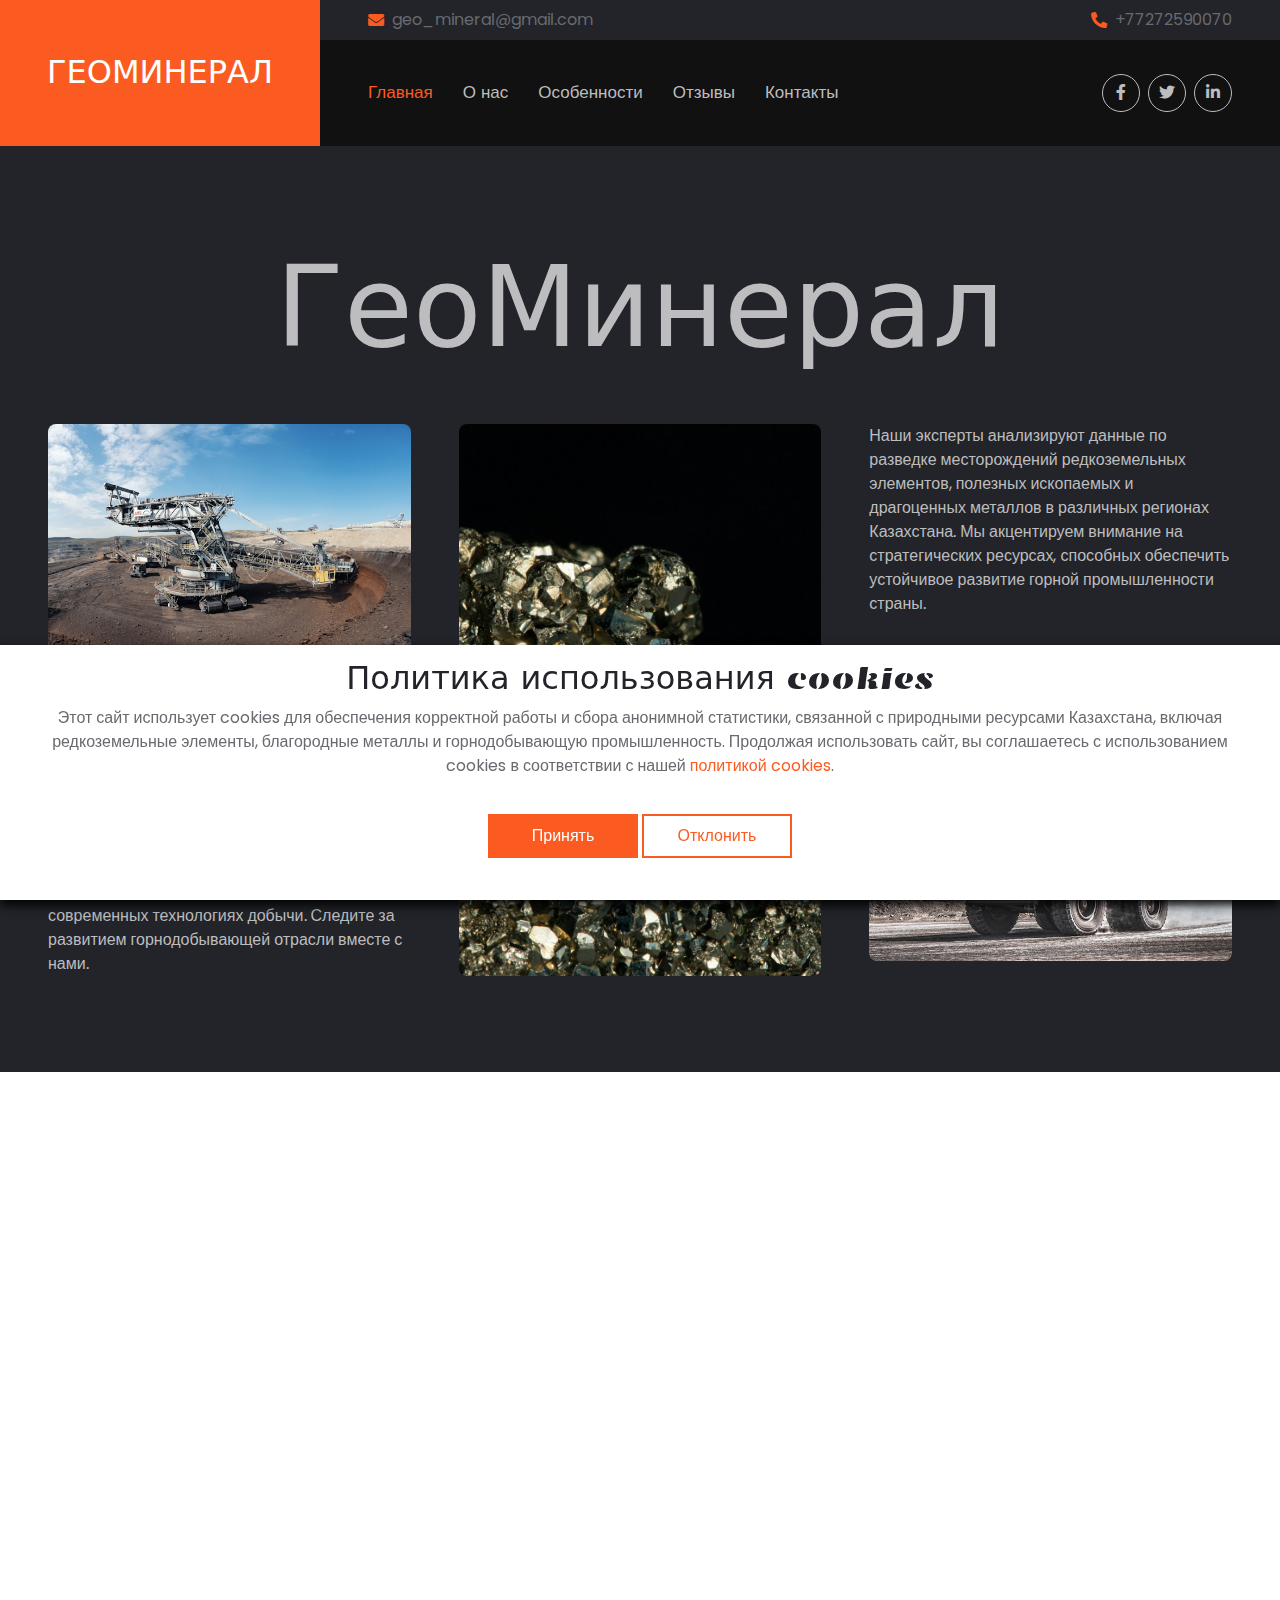
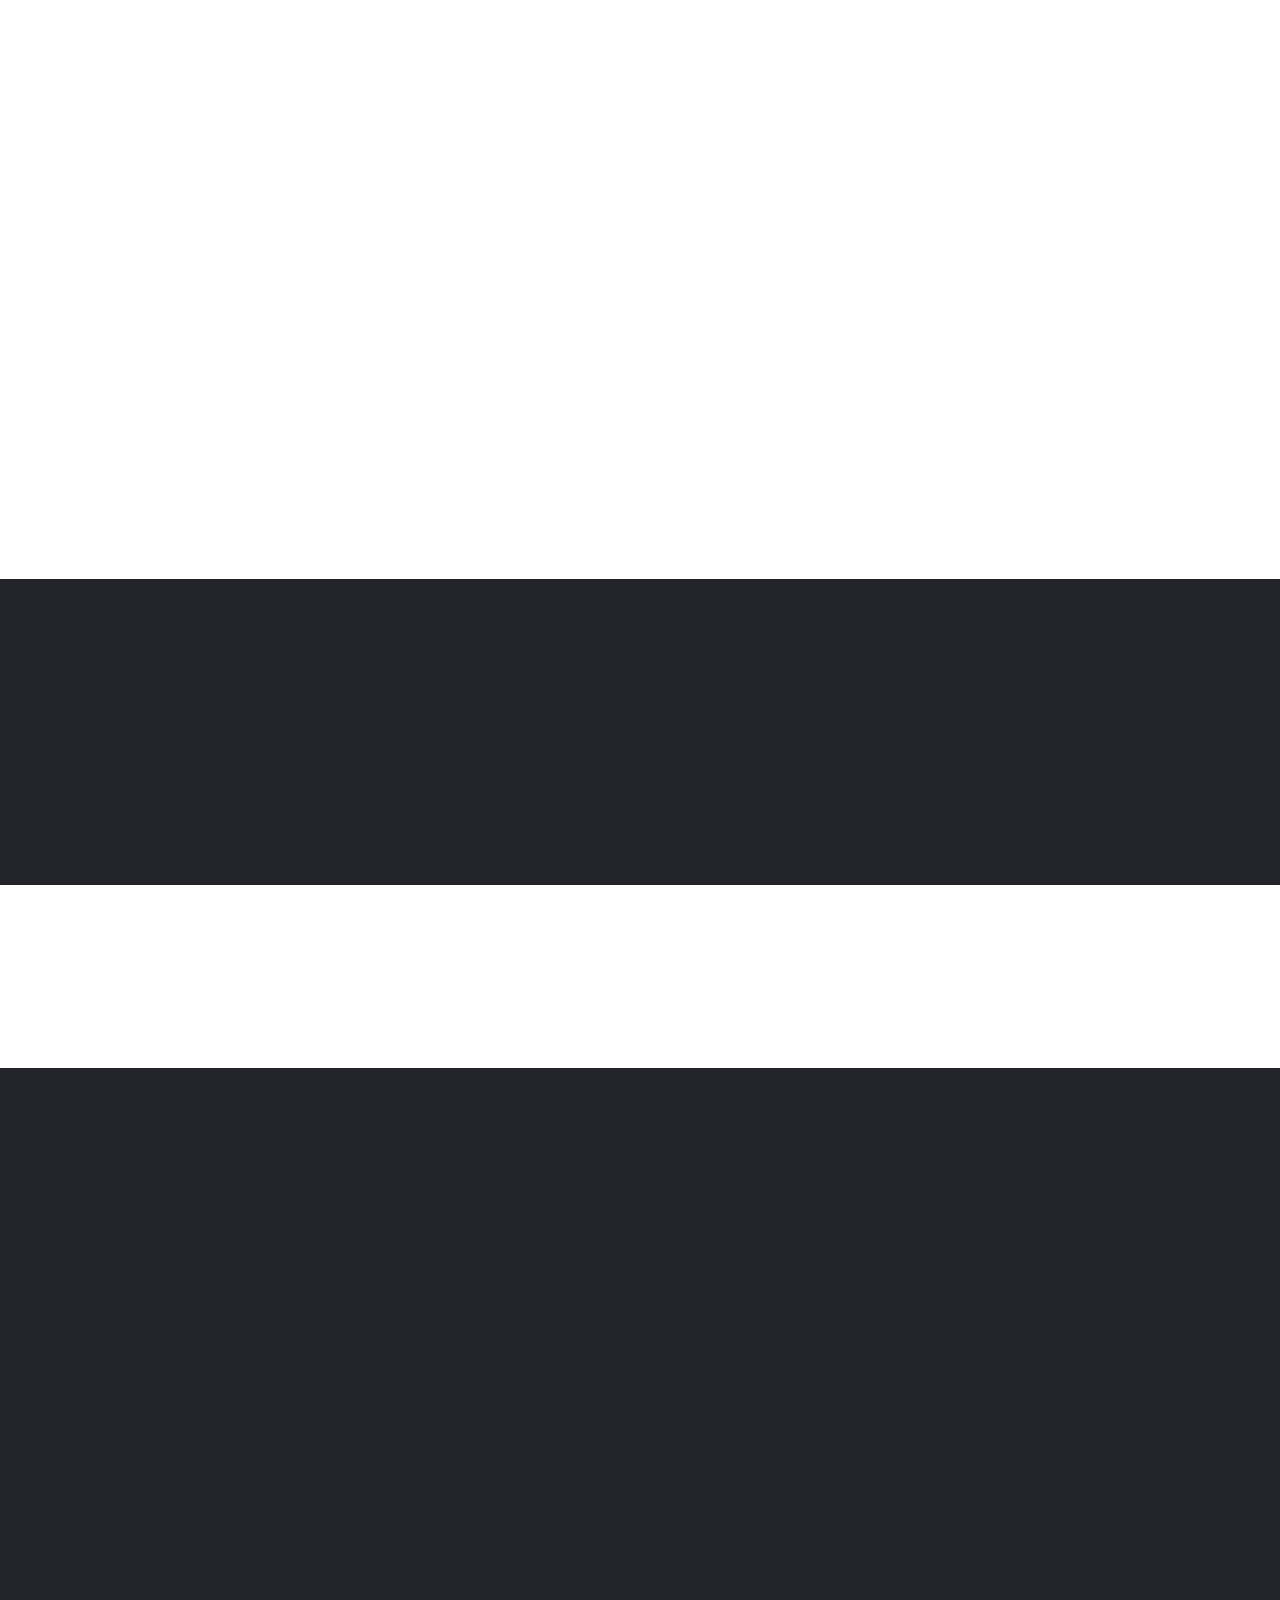
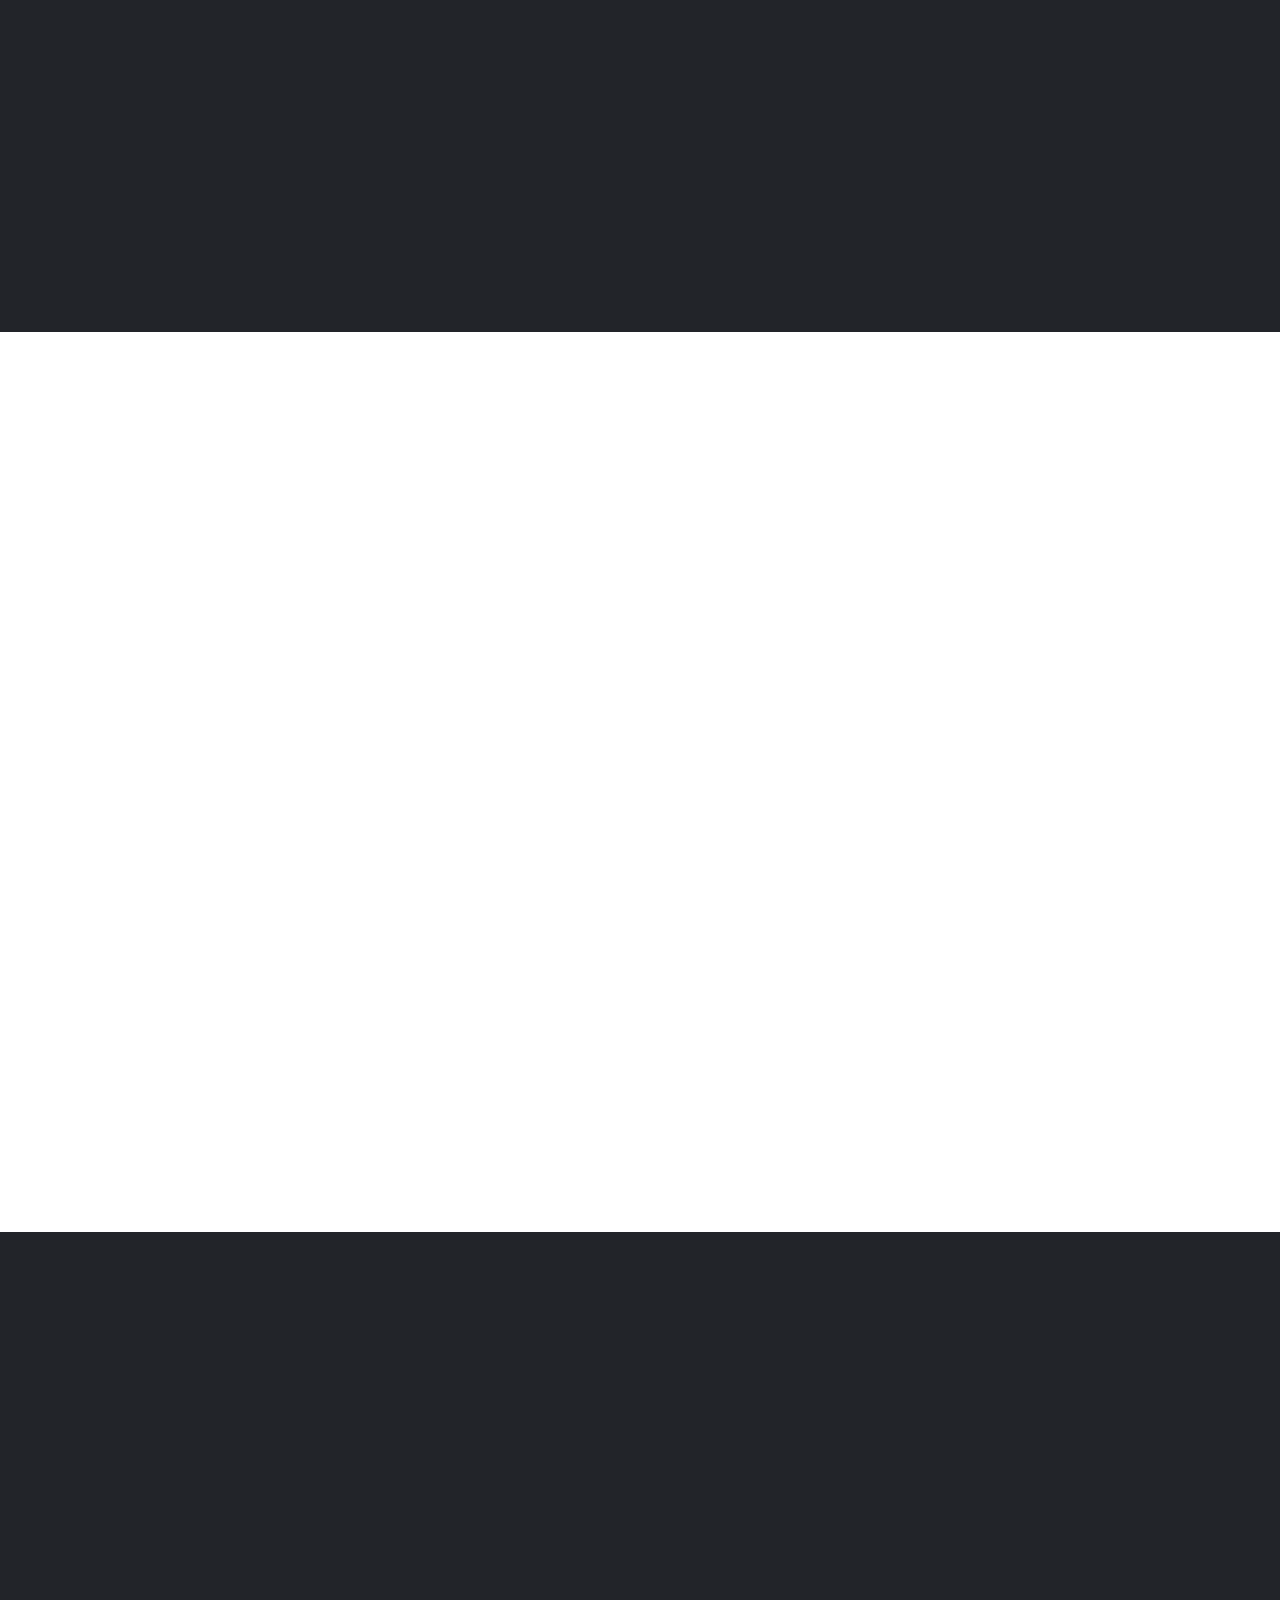
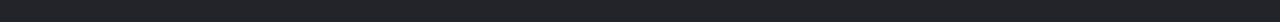
<file: index.html>
<!DOCTYPE html>
<html lang="en">
    <head>
        <meta charset="utf-8" />
        <title>ГеоМинерал</title>
        <meta content="width=device-width, initial-scale=1.0" name="viewport" />
        <meta content="Free HTML Templates" name="keywords" />
        <meta content="Free HTML Templates" name="description" />

        <!-- Favicon -->
        <link href="img/favicon.ico" rel="icon" />

        <!-- Google Web Fonts -->
        <link rel="preconnect" href="https://fonts.googleapis.com" />
        <link rel="preconnect" href="https://fonts.gstatic.com" crossorigin />
        <link
            href="https://fonts.googleapis.com/css2?family=Emblema+One&family=Poppins:wght@400;600&display=swap"
            rel="stylesheet"
        />

        <!-- Icon Font Stylesheet -->
        <link
            href="https://cdnjs.cloudflare.com/ajax/libs/font-awesome/5.15.0/css/all.min.css"
            rel="stylesheet"
        />
        <link
            href="https://cdn.jsdelivr.net/npm/bootstrap-icons@1.4.1/font/bootstrap-icons.css"
            rel="stylesheet"
        />

        <!-- Libraries Stylesheet -->
        <link href="lib/animate/animate.min.css" rel="stylesheet" />
        <link
            href="lib/owlcarousel/assets/owl.carousel.min.css"
            rel="stylesheet"
        />

        <!-- Customized Bootstrap Stylesheet -->
        <link href="css/bootstrap.min.css" rel="stylesheet" />

        <!-- Template Stylesheet -->
        <link href="css/style.css" rel="stylesheet" />
        <meta
            name="title"
            content="
Драгоценные металлы, редкоземельные ресурсы, геологическая разведка,
добыча полезных ископаемых, минеральные ресурсы, горнодобывающая
промышленность"
        />
        <meta
            name="description"
            content="
Драгоценные металлы, редкоземельные ресурсы, геологическая разведка,
добыча полезных ископаемых, минеральные ресурсы, горнодобывающая
промышленность"
        />
    </head>

    <body>
        <!-- Spinner Start -->
        <div
            id="spinner"
            class="show bg-dark position-fixed translate-middle w-100 vh-100 top-50 start-50 d-flex align-items-center justify-content-center"
        >
            <div
                class="spinner-border text-primary"
                role="status"
                style="width: 3rem; height: 3rem"
            ></div>
        </div>
        <!-- Spinner End -->

        <!-- Header Start -->
        <div class="container-fluid bg-dark px-0">
            <div class="row gx-0 wow fadeIn" data-wow-delay="0.1s">
                <div class="col-lg-3 bg-primary d-none d-lg-block">
                    <a
                        href="index.html"
                        class="navbar-brand w-100 h-100 m-0 p-0 d-flex align-items-center justify-content-center"
                    >
                        <h1 class="m-0 display-4 text-white text-uppercase">
                            ГеоМинерал
                        </h1>
                    </a>
                </div>
                <div class="col-lg-9">
                    <div class="row gx-0 d-none d-lg-flex bg-dark">
                        <div class="col-6 px-5 text-start">
                            <div
                                class="h-100 d-inline-flex align-items-center py-2 me-4"
                            >
                                <i class="fa fa-envelope text-primary me-2"></i>
                                <p class="mb-0">geo_mineral@gmail.com</p>
                            </div>
                        </div>
                        <div class="col-6 px-5 text-end">
                            <div
                                class="h-100 d-inline-flex align-items-center py-2"
                            >
                                <i
                                    class="fa fa-phone-alt text-primary me-2"
                                ></i>
                                <p class="mb-0">+77272590070</p>
                            </div>
                        </div>
                    </div>
                    <nav
                        class="navbar navbar-expand-lg navbar-dark p-3 p-lg-0 px-lg-5"
                        style="background: #111111"
                    >
                        <a
                            href="index.html"
                            class="navbar-brand d-block d-lg-none"
                        >
                            <h1
                                class="m-0 display-4 text-primary text-uppercase"
                            >
                                ГеоМинерал
                            </h1>
                        </a>
                        <button
                            type="button"
                            class="navbar-toggler"
                            data-bs-toggle="collapse"
                            data-bs-target="#navbarCollapse"
                        >
                            <span class="navbar-toggler-icon"></span>
                        </button>
                        <div
                            class="collapse navbar-collapse justify-content-between"
                            id="navbarCollapse"
                        >
                            <div class="navbar-nav mr-auto py-0">
                                <a
                                    href="index.html"
                                    class="nav-item nav-link active"
                                    >Главная</a
                                >
                                <a href="about.html" class="nav-item nav-link"
                                    >О нас</a
                                >
                                <a href="feature.html" class="nav-item nav-link"
                                    >Особенности</a
                                >
                                <a
                                    href="testimonial.html"
                                    class="nav-item nav-link"
                                    >Отзывы</a
                                >
                                <a href="contact.html" class="nav-item nav-link"
                                    >Контакты</a
                                >
                            </div>
                            <div
                                class="d-none d-lg-flex align-items-center py-2"
                            >
                                <a
                                    class="btn btn-outline-secondary btn-square rounded-circle ms-2"
                                    href="https://www.facebook.com"
                                >
                                    <i class="fab fa-facebook-f"></i>
                                </a>
                                <a
                                    class="btn btn-outline-secondary btn-square rounded-circle ms-2"
                                    href="https://twitter.com"
                                >
                                    <i class="fab fa-twitter"></i>
                                </a>
                                <a
                                    class="btn btn-outline-secondary btn-square rounded-circle ms-2"
                                    href="https://www.linkedin.com"
                                >
                                    <i class="fab fa-linkedin-in"></i>
                                </a>
                            </div>
                        </div>
                    </nav>
                </div>
            </div>
        </div>
        <!-- Header End -->

        <!-- Hero Start -->
        <div class="container-fluid p-5 mb-5 bg-dark text-secondary">
            <div class="row g-5 py-5">
                <div class="col-12 wow fadeIn" data-wow-delay="0.1s">
                    <h1 class="display-1 text-secondary text-center mb-0">
                        ГеоМинерал
                    </h1>
                </div>
                <div class="col-lg-4 wow fadeIn" data-wow-delay="0.1s">
                    <img class="img-fluid rounded mb-3" src="img/hero-2.jpg" />
                    <p>
                        <i
                            class="bi bi-arrow-down animate-up-down"
                            style="font-size: 3rem"
                        ></i>
                    </p>
                    <p class="mb-0">
                        ГеоМинерал — ваш проводник в мир редкоземельных ресурсов
                        Казахстана. Мы собираем и систематизируем актуальную
                        информацию о месторождениях драгоценных металлов,
                        перспективах геологоразведки и современных технологиях
                        добычи. Следите за развитием горнодобывающей отрасли
                        вместе с нами.
                    </p>
                </div>
                <div
                    class="col-lg-4 wow fadeIn"
                    data-wow-delay="0.3s"
                    style="min-height: 500px"
                >
                    <div class="position-relative h-100">
                        <img
                            class="position-absolute w-100 h-100 rounded"
                            src="img/hero-1.jpg"
                            style="object-fit: cover"
                        />
                    </div>
                </div>
                <div class="col-lg-4 wow fadeIn" data-wow-delay="0.5s">
                    <p>
                        Наши эксперты анализируют данные по разведке
                        месторождений редкоземельных элементов, полезных
                        ископаемых и драгоценных металлов в различных регионах
                        Казахстана. Мы акцентируем внимание на стратегических
                        ресурсах, способных обеспечить устойчивое развитие
                        горной промышленности страны.
                    </p>
                    <p>
                        <i
                            class="bi bi-arrow-up animate-up-down"
                            style="font-size: 3rem"
                        ></i>
                    </p>
                    <img class="img-fluid rounded" src="img/hero-3.jpg" />
                </div>
            </div>
        </div>
        <!-- Hero End -->

        <!-- About Start -->
        <div class="container-fluid p-5">
            <div class="row gx-5">
                <div
                    class="col-lg-5 mb-5 mb-lg-0 wow fadeIn"
                    data-wow-delay="0.1s"
                    style="min-height: 500px"
                >
                    <div class="position-relative h-100">
                        <img
                            class="position-absolute w-100 h-100"
                            src="img/approach.jpg"
                            style="object-fit: cover"
                        />
                    </div>
                </div>
                <div class="col-lg-7">
                    <div class="mb-4 wow fadeIn" data-wow-delay="0.2s">
                        <h5 class="section-title">Наш Подход</h5>
                        <h1 class="display-3 mb-0">
                            Эффективные решения в области редкоземельных
                            ресурсов
                        </h1>
                    </div>
                    <p class="mb-4 wow fadeIn" data-wow-delay="0.3s">
                        Наша команда специалистов разрабатывает стратегические
                        подходы к изучению и освоению минеральных богатств
                        Казахстана. Основное внимание уделяется редкоземельным
                        элементам, драгоценным металлам и современным методам
                        геологоразведки. Мы используем новейшие технологии для
                        анализа недр и создания устойчивой горнодобывающей
                        отрасли.
                    </p>
                    <p class="mb-4 wow fadeIn" data-wow-delay="0.4s">
                        Под руководством экспертов, таких как Алексей Сагдиев и
                        Тимур Нурланов, мы стремимся к экологически
                        ответственной добыче и рациональному использованию
                        минеральных ресурсов. Наш подход основывается на
                        глубоком анализе геологических данных, моделировании
                        залежей и внедрении автоматизированных решений на всех
                        этапах разведки и добычи.
                    </p>
                    <p class="mb-4 wow fadeIn" data-wow-delay="0.5s">
                        Мы сотрудничаем с ведущими научными центрами и
                        университетами, включая инициативы по подготовке
                        квалифицированных кадров. Благодаря усилиям
                        специалистов, таких как Рустам Бекжанов и Данияр
                        Курманов, мы развиваем стандарты безопасности и
                        устойчивости в рамках всех проектов, направленных на
                        развитие казахстанской минерально-сырьевой базы.
                    </p>
                    <p class="mb-4 wow fadeIn" data-wow-delay="0.6s">
                        ГеоМинерал продолжает активно исследовать перспективные
                        месторождения редкоземельных и благородных металлов в
                        разных регионах страны. Мы уверены, что только через
                        инновации, научный подход и уважение к природным
                        ресурсам можно обеспечить стабильное развитие
                        горнодобывающего сектора Казахстана.
                    </p>
                </div>
            </div>
        </div>
        <!-- About End -->

        <!-- Facts Start -->
        <div class="container-fluid bg-dark facts p-5 my-5">
            <div class="row gx-5 gy-4 py-5">
                <div class="col-lg-3 col-md-6 wow fadeIn" data-wow-delay="0.1s">
                    <div class="d-flex">
                        <div
                            class="rounded-circle d-flex align-items-center justify-content-center mb-3"
                            style="
                                width: 80px;
                                height: 80px;
                                background: #111111;
                            "
                        >
                            <i class="fa fa-star fs-4 text-primary"></i>
                        </div>
                        <div class="ps-4">
                            <h5 class="text-white">Лет в георазведке</h5>
                            <h1
                                class="display-5 text-secondary mb-0"
                                data-toggle="counter-up"
                            >
                                25
                            </h1>
                        </div>
                    </div>
                </div>
                <div class="col-lg-3 col-md-6 wow fadeIn" data-wow-delay="0.2s">
                    <div class="d-flex">
                        <div
                            class="rounded-circle d-flex align-items-center justify-content-center mb-3"
                            style="
                                width: 80px;
                                height: 80px;
                                background: #111111;
                            "
                        >
                            <i class="fa fa-users fs-4 text-primary"></i>
                        </div>
                        <div class="ps-4">
                            <h5 class="text-white">Партнёров в отрасли</h5>
                            <h1
                                class="display-5 text-secondary mb-0"
                                data-toggle="counter-up"
                            >
                                340
                            </h1>
                        </div>
                    </div>
                </div>
                <div class="col-lg-3 col-md-6 wow fadeIn" data-wow-delay="0.3s">
                    <div class="d-flex">
                        <div
                            class="rounded-circle d-flex align-items-center justify-content-center mb-3"
                            style="
                                width: 80px;
                                height: 80px;
                                background: #111111;
                            "
                        >
                            <i class="fa fa-check fs-4 text-primary"></i>
                        </div>
                        <div class="ps-4">
                            <h5 class="text-white">Проектов по добыче</h5>
                            <h1
                                class="display-5 text-secondary mb-0"
                                data-toggle="counter-up"
                            >
                                127
                            </h1>
                        </div>
                    </div>
                </div>
                <div class="col-lg-3 col-md-6 wow fadeIn" data-wow-delay="0.4s">
                    <div class="d-flex">
                        <div
                            class="rounded-circle d-flex align-items-center justify-content-center mb-3"
                            style="
                                width: 80px;
                                height: 80px;
                                background: #111111;
                            "
                        >
                            <i class="fa fa-mug-hot fs-4 text-primary"></i>
                        </div>
                        <div class="ps-4">
                            <h5 class="text-white">Полевых экспедиций</h5>
                            <h1
                                class="display-5 text-secondary mb-0"
                                data-toggle="counter-up"
                            >
                                89
                            </h1>
                        </div>
                    </div>
                </div>
            </div>
        </div>
        <!-- Facts End -->

        <!-- Feature Start -->
        <div class="container-fluid feature position-relative p-5 pb-0 mt-5">
            <div class="row g-5 gb-5">
                <div
                    class="col-lg-12 col-md-6 text-center wow fadeIn"
                    data-wow-delay="0.1s"
                >
                    <h1 class="display-4 text-secondary mb-4">
                        <span class="text-primary">30% Скидка</span>
                    </h1>
                    <p style="color: #fff; padding-top: 30px">
                        Исследование редкоземельных элементов в Казахстане
                        раскрывает огромный потенциал для добычи ценных
                        металлов. Мы предоставляем уникальные решения в области
                        геологических исследований и разработки месторождений.
                        Наши подходы обеспечивают значительный вклад в развитие
                        горнодобывающей отрасли и ресурсов страны.
                    </p>
                </div>
                <div class="col-lg-6 col-md-6 wow fadeIn" data-wow-delay="0.1s">
                    <div class="feature-item rounded text-center p-5">
                        <img
                            class="img-fluid bg-white"
                            style="border-radius: 20px"
                            src="img/why-us-1.jpg"
                        />
                        <h3 class="my-4">Лучшие Геологи</h3>
                        <p class="text-light">
                            Наши специалисты обладают многолетним опытом в
                            проведении геологических исследований, обеспечивая
                            точность и надежность данных для разработки
                            редкоземельных и драгоценных металлов в Казахстане.
                        </p>
                    </div>
                </div>
                <div class="col-lg-6 col-md-6 wow fadeIn" data-wow-delay="0.3s">
                    <div class="feature-item rounded text-center p-5">
                        <img
                            class="img-fluid bg-white"
                            style="border-radius: 20px"
                            src="img/why-us-2.jpg"
                        />
                        <h3 class="my-4">Инновационные Методы</h3>
                        <p class="text-light">
                            Мы применяем новейшие технологии для исследования и
                            разработки редкоземельных ресурсов, что помогает
                            эффективно извлекать ценные металлы и минимизировать
                            воздействие на окружающую среду.
                        </p>
                    </div>
                </div>
            </div>
        </div>
        <!-- Feature End -->

        <!-- Blog Start -->
        <div class="container-fluid p-5">
            <div
                class="mb-5 text-center wow fadeIn"
                data-wow-delay="0.1s"
                style="max-width: 700px; margin: auto"
            >
                <h5 class="section-title">Наш Блог</h5>
                <h1 class="display-3 mb-0">
                    Последние статьи о редкоземельных ресурсах
                </h1>
            </div>
            <div class="row g-5">
                <div class="col-lg-4 col-md-6 wow fadeIn" data-wow-delay="0.1s">
                    <div class="blog-item">
                        <div
                            class="position-relative overflow-hidden rounded-top"
                        >
                            <img
                                class="img-fluid"
                                src="img/menu-1.jpg"
                                alt=""
                            />
                        </div>
                        <div
                            class="bg-dark d-flex align-items-center rounded-bottom p-4"
                        >
                            <div
                                class="flex-shrink-0 text-center text-secondary border-end border-secondary pe-3 me-3"
                            >
                                <span>03</span>
                                <h6 class="text-primary text-uppercase mb-0">
                                    Май
                                </h6>
                                <span>2025</span>
                            </div>
                            <a class="h5 lh-base text-light" href=""
                                >Исследование редкоземельных металлов в
                                Казахстане</a
                            >
                        </div>
                    </div>
                </div>
                <div class="col-lg-4 col-md-6 wow fadeIn" data-wow-delay="0.3s">
                    <div class="blog-item">
                        <div
                            class="position-relative overflow-hidden rounded-top"
                        >
                            <img
                                class="img-fluid"
                                src="img/menu-2.jpg"
                                alt=""
                            />
                        </div>
                        <div
                            class="bg-dark d-flex align-items-center rounded-bottom p-4"
                        >
                            <div
                                class="flex-shrink-0 text-center text-secondary border-end border-secondary pe-3 me-3"
                            >
                                <span>15</span>
                                <h6 class="text-primary text-uppercase mb-0">
                                    Январь
                                </h6>
                                <span>2025</span>
                            </div>
                            <a class="h5 lh-base text-light" href=""
                                >Геологические исследования и их значение для
                                добычи</a
                            >
                        </div>
                    </div>
                </div>
                <div class="col-lg-4 col-md-6 wow fadeIn" data-wow-delay="0.5s">
                    <div class="blog-item">
                        <div
                            class="position-relative overflow-hidden rounded-top"
                        >
                            <img
                                class="img-fluid"
                                src="img/menu-3.jpg"
                                alt=""
                            />
                        </div>
                        <div
                            class="bg-dark d-flex align-items-center rounded-bottom p-4"
                        >
                            <div
                                class="flex-shrink-0 text-center text-secondary border-end border-secondary pe-3 me-3"
                            >
                                <span>01</span>
                                <h6 class="text-primary text-uppercase mb-0">
                                    Январь
                                </h6>
                                <span>2025</span>
                            </div>
                            <a class="h5 lh-base text-light" href=""
                                >Перспективы разработки редкоземельных ресурсов
                                Казахстана</a
                            >
                        </div>
                    </div>
                </div>
            </div>
        </div>
        <!-- Blog End -->

        <!-- Footer Start -->
        <div class="container-fluid bg-dark text-secondary px-5">
            <div class="row gx-5 wow fadeIn" data-wow-delay="0.1s">
                <div class="col-lg-8 col-md-6">
                    <div class="row gx-5">
                        <div class="col-lg-6 col-md-12 pt-5 mb-5">
                            <h3 class="text-light mb-4">Свяжитесь с нами</h3>
                            <div class="d-flex mb-2">
                                <i class="bi bi-geo-alt text-primary me-2"></i>
                                <p class="mb-0">6V68+7FV, Алматы, Казахстан</p>
                            </div>
                            <div class="d-flex mb-2">
                                <i
                                    class="bi bi-envelope-open text-primary me-2"
                                ></i>
                                <p class="mb-0">geo_mineral@gmail.com</p>
                            </div>
                            <div class="d-flex mb-2">
                                <i
                                    class="bi bi-telephone text-primary me-2"
                                ></i>
                                <p class="mb-0">+77272590070</p>
                            </div>
                            <div class="d-flex mt-4">
                                <a
                                    class="btn btn-primary btn-square rounded-circle me-2"
                                    href="https://twitter.com"
                                    ><i class="fab fa-twitter"></i
                                ></a>
                                <a
                                    class="btn btn-primary btn-square rounded-circle me-2"
                                    href="https://www.facebook.com"
                                    ><i class="fab fa-facebook-f"></i
                                ></a>
                                <a
                                    class="btn btn-primary btn-square rounded-circle me-2"
                                    href="https://www.linkedin.com"
                                    ><i class="fab fa-linkedin-in"></i
                                ></a>
                                <a
                                    class="btn btn-primary btn-square rounded-circle"
                                    href="https://www.instagram.com"
                                    ><i class="fab fa-instagram"></i
                                ></a>
                            </div>
                        </div>
                        <div class="col-lg-6 col-md-12 pt-0 pt-lg-5 mb-5">
                            <h3 class="text-light mb-4">Быстрые ссылки</h3>
                            <div
                                class="d-flex flex-column justify-content-start"
                            >
                                <a class="text-secondary mb-2" href="index.html"
                                    ><i
                                        class="bi bi-arrow-right text-primary me-2"
                                    ></i
                                    >Главная</a
                                >
                                <a class="text-secondary mb-2" href="about.html"
                                    ><i
                                        class="bi bi-arrow-right text-primary me-2"
                                    ></i
                                    >О нас</a
                                >
                                <a
                                    class="text-secondary mb-2"
                                    href="cookie-policy.html"
                                    ><i
                                        class="bi bi-arrow-right text-primary me-2"
                                    ></i
                                    >Политика использования cookies</a
                                >
                                <a
                                    class="text-secondary mb-2"
                                    href="privacy-policy.html"
                                    ><i
                                        class="bi bi-arrow-right text-primary me-2"
                                    ></i
                                    >Политика конфиденциальности</a
                                >

                                <a
                                    class="text-secondary mb-2"
                                    href="terms-of-use.html"
                                    ><i
                                        class="bi bi-arrow-right text-primary me-2"
                                    ></i
                                    >Условия использования</a
                                >
                            </div>
                        </div>
                    </div>
                </div>
                <div class="col-lg-4 col-md-6">
                    <div
                        class="d-flex flex-column align-items-center justify-content-center text-center h-100 p-5"
                        style="background: #111111"
                    >
                        <h3 class="text-white mb-4">Подписка на новости</h3>
                        <h6 class="text-uppercase text-light mb-2">
                            Подпишитесь на наш информационный бюллетень
                        </h6>
                        <p class="small text-secondary">
                            Узнавайте о новых открытиях и исследованиях в
                            области редкоземельных ресурсов
                        </p>
                        <form action="thanks.html" method="get">
                            <div class="input-group">
                                <input
                                    type="text"
                                    class="form-control border-white p-3"
                                    placeholder="Ваш Email"
                                    required
                                />
                                <button class="btn btn-primary" type="submit">
                                    Подписаться
                                </button>
                            </div>
                        </form>
                    </div>
                </div>
            </div>
        </div>
        <!-- Footer End -->

        <!-- Footer End -->

        <!-- Back to Top -->
        <a href="#" class="btn btn-dark py-3 fs-4 back-to-top"
            ><i class="bi bi-arrow-up"></i
        ></a>

        <!-- Cookie banner -->
        <div class="cookie-wrapper show">
            <div>
                <i class="bx bx-cookie"></i>
                <h2 style="text-align: center">
                    Политика использования cookies
                </h2>
            </div>
            <div class="data">
                <p>
                    Этот сайт использует cookies для обеспечения корректной
                    работы и сбора анонимной статистики, связанной с природными
                    ресурсами Казахстана, включая редкоземельные элементы,
                    благородные металлы и горнодобывающую промышленность.
                    Продолжая использовать сайт, вы соглашаетесь с
                    использованием cookies в соответствии с нашей
                    <a href="cookie-policy.html">политикой cookies</a>.
                </p>
            </div>
            <div class="buttons">
                <button class="cookie-button" id="acceptBtn">Принять</button>
                <button class="cookie-button" id="declineBtn">Отклонить</button>
            </div>
        </div>
        <!-- End Cookie banner -->

        <!-- JavaScript Libraries -->
        <script src="https://ajax.googleapis.com/ajax/libs/jquery/3.6.4/jquery.min.js"></script>
        <script src="https://cdn.jsdelivr.net/npm/bootstrap@5.0.0/dist/js/bootstrap.bundle.min.js"></script>
        <script src="lib/wow/wow.min.js"></script>
        <script src="lib/easing/easing.min.js"></script>
        <script src="lib/waypoints/waypoints.min.js"></script>
        <script src="lib/counterup/counterup.min.js"></script>
        <script src="lib/owlcarousel/owl.carousel.min.js"></script>

        <!-- Template Javascript -->
        <script src="js/main.js"></script>
        <script src="js/cookiebanner.js"></script>
    </body>
</html>
</file>
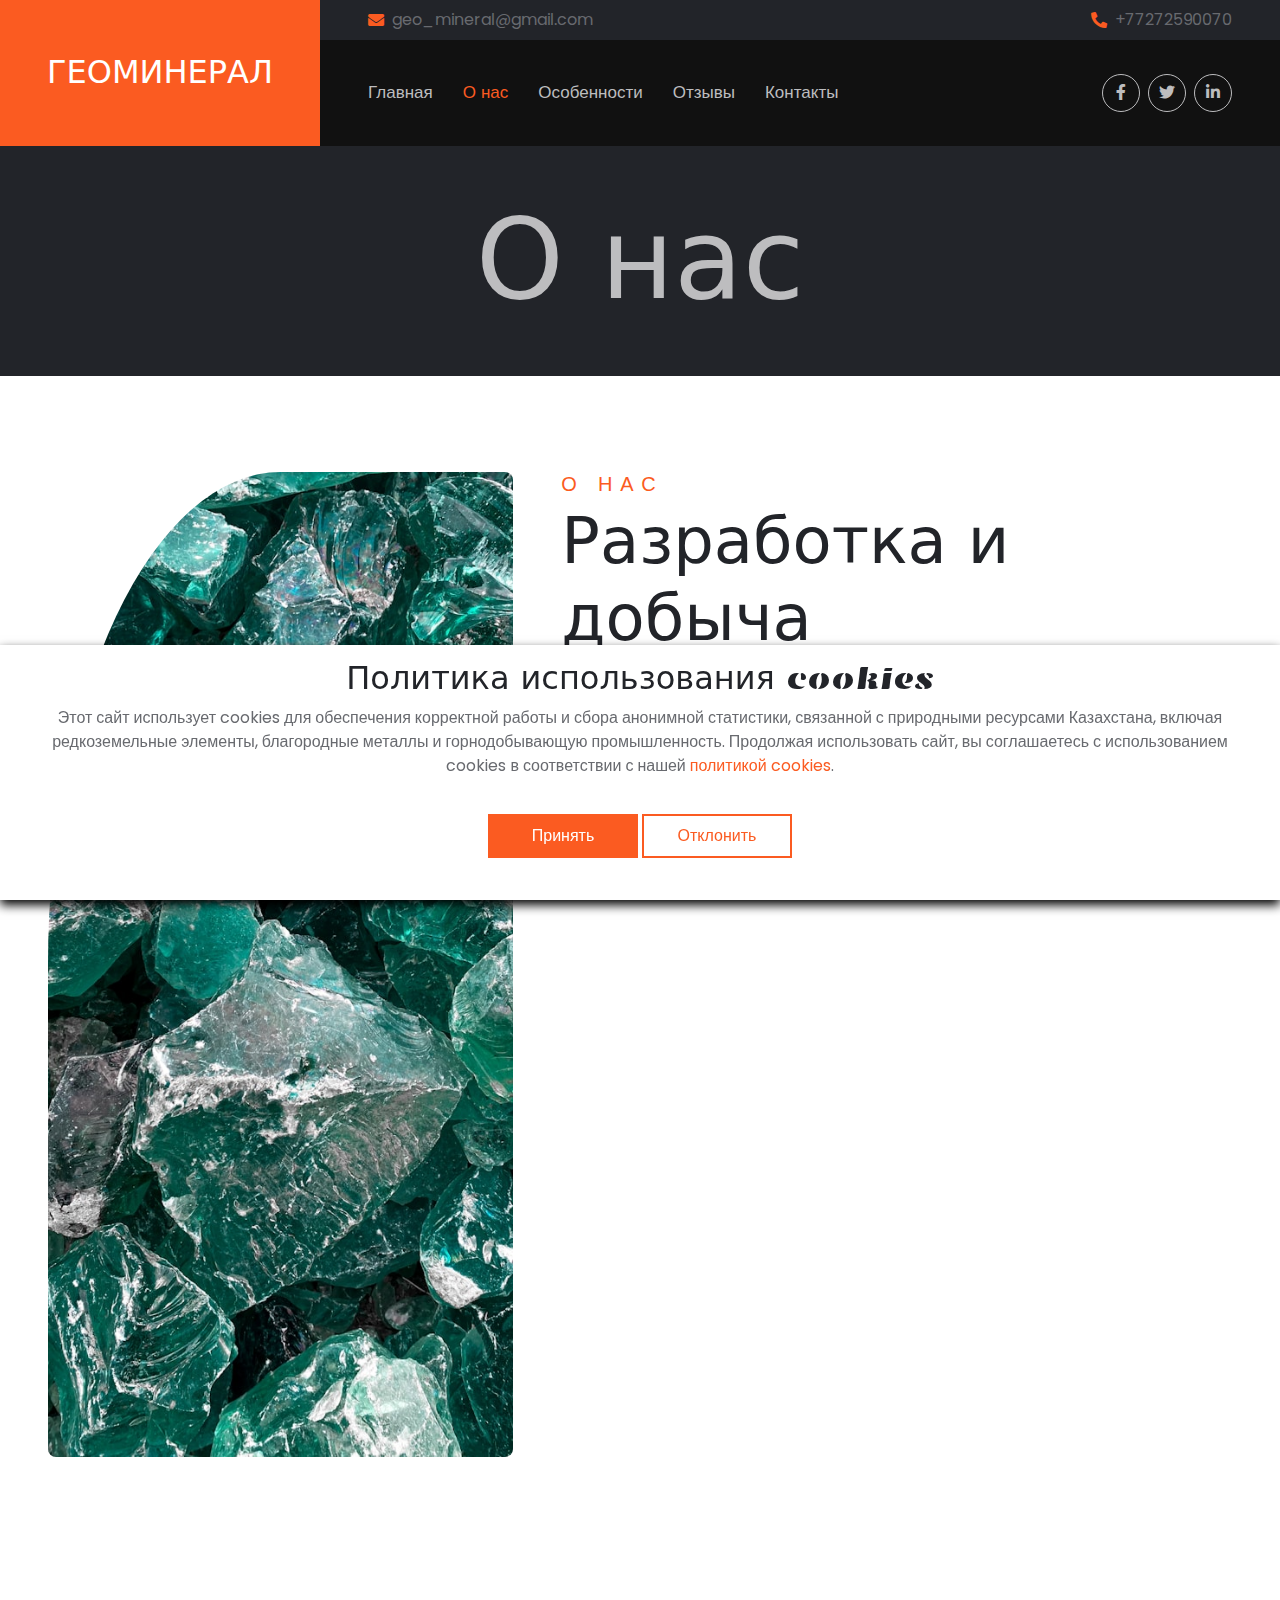
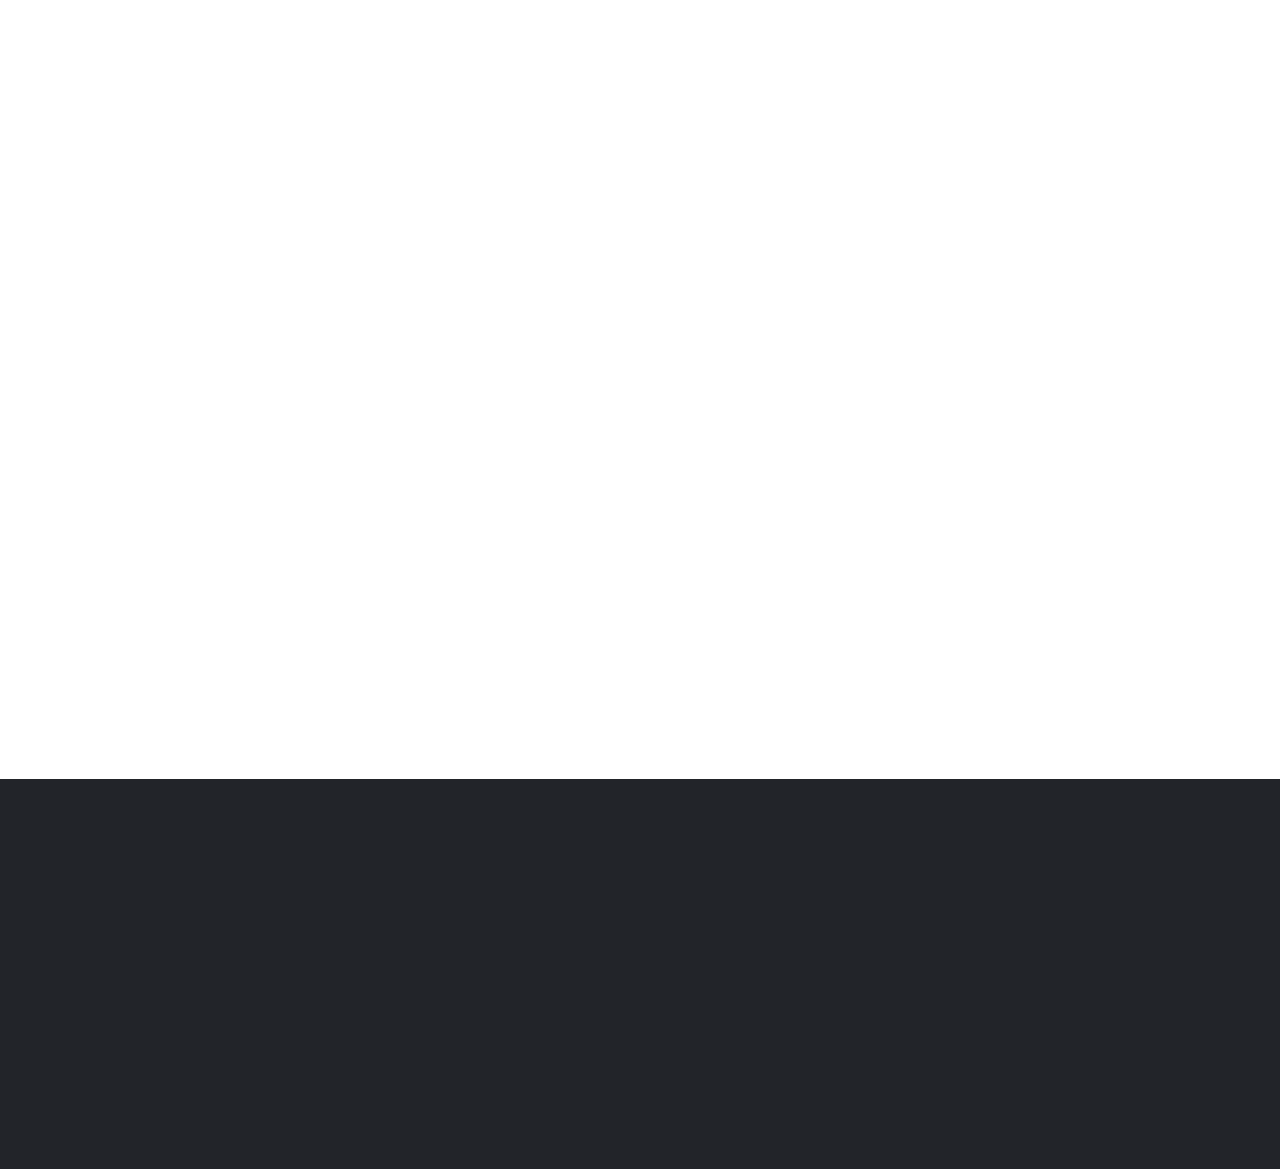
<file: about.html>
<!DOCTYPE html>
<html lang="en">
    <head>
        <meta charset="utf-8" />
        <title>ГеоМинерал</title>
        <meta content="width=device-width, initial-scale=1.0" name="viewport" />
        <meta content="Free HTML Templates" name="keywords" />
        <meta content="Free HTML Templates" name="description" />

        <!-- Favicon -->
        <link href="img/favicon.ico" rel="icon" />

        <!-- Google Web Fonts -->
        <link rel="preconnect" href="https://fonts.googleapis.com" />
        <link rel="preconnect" href="https://fonts.gstatic.com" crossorigin />
        <link
            href="https://fonts.googleapis.com/css2?family=Emblema+One&family=Poppins:wght@400;600&display=swap"
            rel="stylesheet"
        />

        <!-- Icon Font Stylesheet -->
        <link
            href="https://cdnjs.cloudflare.com/ajax/libs/font-awesome/5.15.0/css/all.min.css"
            rel="stylesheet"
        />
        <link
            href="https://cdn.jsdelivr.net/npm/bootstrap-icons@1.4.1/font/bootstrap-icons.css"
            rel="stylesheet"
        />

        <!-- Libraries Stylesheet -->
        <link href="lib/animate/animate.min.css" rel="stylesheet" />
        <link
            href="lib/owlcarousel/assets/owl.carousel.min.css"
            rel="stylesheet"
        />

        <!-- Customized Bootstrap Stylesheet -->
        <link href="css/bootstrap.min.css" rel="stylesheet" />

        <!-- Template Stylesheet -->
        <link href="css/style.css" rel="stylesheet" />
        <meta
            name="title"
            content="
Драгоценные металлы, редкоземельные ресурсы, геологическая разведка,
добыча полезных ископаемых, минеральные ресурсы, горнодобывающая
промышленность"
        />
        <meta
            name="description"
            content="
Драгоценные металлы, редкоземельные ресурсы, геологическая разведка,
добыча полезных ископаемых, минеральные ресурсы, горнодобывающая
промышленность"
        />
    </head>

    <body>
        <!-- Spinner Start -->
        <div
            id="spinner"
            class="show bg-dark position-fixed translate-middle w-100 vh-100 top-50 start-50 d-flex align-items-center justify-content-center"
        >
            <div
                class="spinner-border text-primary"
                role="status"
                style="width: 3rem; height: 3rem"
            ></div>
        </div>
        <!-- Spinner End -->

        <!-- Header Start -->
        <div class="container-fluid bg-dark px-0">
            <div class="row gx-0 wow fadeIn" data-wow-delay="0.1s">
                <div class="col-lg-3 bg-primary d-none d-lg-block">
                    <a
                        href="index.html"
                        class="navbar-brand w-100 h-100 m-0 p-0 d-flex align-items-center justify-content-center"
                    >
                        <h1 class="m-0 display-4 text-white text-uppercase">
                            ГеоМинерал
                        </h1>
                    </a>
                </div>
                <div class="col-lg-9">
                    <div class="row gx-0 d-none d-lg-flex bg-dark">
                        <div class="col-6 px-5 text-start">
                            <div
                                class="h-100 d-inline-flex align-items-center py-2 me-4"
                            >
                                <i class="fa fa-envelope text-primary me-2"></i>
                                <p class="mb-0">geo_mineral@gmail.com</p>
                            </div>
                        </div>
                        <div class="col-6 px-5 text-end">
                            <div
                                class="h-100 d-inline-flex align-items-center py-2"
                            >
                                <i
                                    class="fa fa-phone-alt text-primary me-2"
                                ></i>
                                <p class="mb-0">+77272590070</p>
                            </div>
                        </div>
                    </div>
                    <nav
                        class="navbar navbar-expand-lg navbar-dark p-3 p-lg-0 px-lg-5"
                        style="background: #111111"
                    >
                        <a
                            href="index.html"
                            class="navbar-brand d-block d-lg-none"
                        >
                            <h1
                                class="m-0 display-4 text-primary text-uppercase"
                            >
                                ГеоМинерал
                            </h1>
                        </a>
                        <button
                            type="button"
                            class="navbar-toggler"
                            data-bs-toggle="collapse"
                            data-bs-target="#navbarCollapse"
                        >
                            <span class="navbar-toggler-icon"></span>
                        </button>
                        <div
                            class="collapse navbar-collapse justify-content-between"
                            id="navbarCollapse"
                        >
                            <div class="navbar-nav mr-auto py-0">
                                <a href="index.html" class="nav-item nav-link"
                                    >Главная</a
                                >
                                <a
                                    href="about.html"
                                    class="nav-item nav-link active"
                                    >О нас</a
                                >
                                <a href="feature.html" class="nav-item nav-link"
                                    >Особенности</a
                                >
                                <a
                                    href="testimonial.html"
                                    class="nav-item nav-link"
                                    >Отзывы</a
                                >
                                <a href="contact.html" class="nav-item nav-link"
                                    >Контакты</a
                                >
                            </div>
                            <div
                                class="d-none d-lg-flex align-items-center py-2"
                            >
                                <a
                                    class="btn btn-outline-secondary btn-square rounded-circle ms-2"
                                    href="https://www.facebook.com"
                                >
                                    <i class="fab fa-facebook-f"></i>
                                </a>
                                <a
                                    class="btn btn-outline-secondary btn-square rounded-circle ms-2"
                                    href="https://twitter.com"
                                >
                                    <i class="fab fa-twitter"></i>
                                </a>
                                <a
                                    class="btn btn-outline-secondary btn-square rounded-circle ms-2"
                                    href="https://www.linkedin.com"
                                >
                                    <i class="fab fa-linkedin-in"></i>
                                </a>
                            </div>
                        </div>
                    </nav>
                </div>
            </div>
        </div>
        <!-- Header End -->

        <!-- Hero Start -->
        <div class="container-fluid p-5 mb-5 bg-dark text-secondary">
            <div class="container wow fadeIn" data-wow-delay="0.1s">
                <h1 class="display-1 text-secondary text-center mb-0">О нас</h1>
            </div>
        </div>
        <!-- Hero End -->

        <!-- About Start -->
        <div class="container-fluid p-5">
            <div class="row gx-5">
                <div
                    class="col-lg-5 mb-5 mb-lg-0 wow fadeIn"
                    data-wow-delay="0.1s"
                    style="min-height: 500px"
                >
                    <div class="position-relative h-100">
                        <img
                            class="position-absolute w-100 h-100 rounded-circle rounded-bottom rounded-end"
                            src="img/about.jpg"
                            style="object-fit: cover"
                        />
                    </div>
                </div>
                <div class="col-lg-7">
                    <div class="mb-4 wow fadeIn" data-wow-delay="0.2s">
                        <h5 class="section-title">О нас</h5>
                        <h1 class="display-3 mb-0">
                            Разработка и добыча редкоземельных элементов в
                            Казахстане
                        </h1>
                    </div>
                    <p class="mb-4 wow fadeIn" data-wow-delay="0.3s">
                        Казахстан обладает огромным потенциалом в области
                        редкоземельных элементов. Геологические исследования
                        показывают, что страна является одним из ведущих мировых
                        поставщиков таких ресурсов, как редкоземельные металлы и
                        драгоценные металлы. Разработка месторождений этих
                        уникальных ресурсов требует высококачественного
                        оборудования и инновационных технологий для успешной
                        добычи и переработки минералов.
                    </p>
                    <div class="row">
                        <div class="col-sm-6 wow fadeIn" data-wow-delay="0.4s">
                            <div class="bg-light rounded p-4">
                                <img
                                    class="img-fluid bg-primary rounded-circle mb-3"
                                    src="img/feature-1.png"
                                    style="width: 80px; height: 80px"
                                />
                                <h4>Драгоценные металлы</h4>
                                <p class="mb-0">
                                    Казахстан богат драгоценными металлами,
                                    такими как золото, серебро и платина. Эти
                                    ресурсы играют ключевую роль в мировой
                                    экономике и являются важными для
                                    промышленного производства.
                                </p>
                            </div>
                        </div>
                        <div class="col-sm-6 wow fadeIn" data-wow-delay="0.5s">
                            <div class="bg-light rounded p-4">
                                <img
                                    class="img-fluid bg-primary rounded-circle mb-3"
                                    src="img/feature-3.png"
                                    style="width: 80px; height: 80px"
                                />
                                <h4>Редкоземельные ресурсы</h4>
                                <p class="mb-0">
                                    Казахстан обладает значительными запасами
                                    редкоземельных элементов, таких как
                                    лантаноиды и другие редкие металлы, которые
                                    востребованы в производстве электроники и
                                    высокотехнологичных изделий.
                                </p>
                            </div>
                        </div>
                    </div>
                </div>
            </div>
        </div>
        <!-- About End -->

        <!-- Team Start -->
        <div class="container-fluid p-5">
            <div
                class="mb-5 text-center wow fadeIn"
                data-wow-delay="0.1s"
                style="max-width: 700px; margin: auto"
            >
                <h5 class="section-title">Экспертные геологи</h5>
                <h1 class="display-3 mb-0">
                    Познакомьтесь с нашими экспертами
                </h1>
            </div>
            <div class="row g-5">
                <div class="col-lg-4 col-md-6 wow fadeIn" data-wow-delay="0.1s">
                    <div class="team-item position-relative">
                        <div
                            class="position-relative overflow-hidden rounded-circle rounded-bottom rounded-end"
                        >
                            <img
                                class="img-fluid w-100"
                                src="img/team-1.jpg"
                                alt=""
                            />
                        </div>
                        <div
                            class="position-absolute start-0 bottom-0 d-flex flex-column justify-content-center w-100 rounded-bottom text-center"
                            style="
                                height: 100px;
                                background: rgba(34, 36, 41, 0.9);
                            "
                        >
                            <h5 class="text-light">Иван П.</h5>
                            <p
                                class="small text-uppercase text-secondary m-0"
                                style="letter-spacing: 3px"
                            >
                                Главный геолог
                            </p>
                        </div>
                    </div>
                </div>
                <div class="col-lg-4 col-md-6 wow fadeIn" data-wow-delay="0.3s">
                    <div class="team-item position-relative">
                        <div
                            class="position-relative overflow-hidden rounded-circle rounded-bottom rounded-end"
                        >
                            <img
                                class="img-fluid w-100"
                                src="img/team-2.jpg"
                                alt=""
                            />
                        </div>
                        <div
                            class="position-absolute start-0 bottom-0 d-flex flex-column justify-content-center w-100 rounded-bottom text-center"
                            style="
                                height: 100px;
                                background: rgba(34, 36, 41, 0.9);
                            "
                        >
                            <h5 class="text-light">Алексей И.</h5>
                            <p
                                class="small text-uppercase text-secondary m-0"
                                style="letter-spacing: 3px"
                            >
                                Геолог-исследователь
                            </p>
                        </div>
                    </div>
                </div>
                <div class="col-lg-4 col-md-6 wow fadeIn" data-wow-delay="0.5s">
                    <div class="team-item position-relative">
                        <div
                            class="position-relative overflow-hidden rounded-circle rounded-bottom rounded-end"
                        >
                            <img
                                class="img-fluid w-100"
                                src="img/team-3.jpg"
                                alt=""
                            />
                        </div>
                        <div
                            class="position-absolute start-0 bottom-0 d-flex flex-column justify-content-center w-100 rounded-bottom text-center"
                            style="
                                height: 100px;
                                background: rgba(34, 36, 41, 0.9);
                            "
                        >
                            <h5 class="text-light">Дмитрий С.</h5>
                            <p
                                class="small text-uppercase text-secondary m-0"
                                style="letter-spacing: 3px"
                            >
                                Помощник геолога
                            </p>
                        </div>
                    </div>
                </div>
            </div>
        </div>
        <!-- Team End -->

        <!-- Footer Start -->
        <div class="container-fluid bg-dark text-secondary px-5">
            <div class="row gx-5 wow fadeIn" data-wow-delay="0.1s">
                <div class="col-lg-8 col-md-6">
                    <div class="row gx-5">
                        <div class="col-lg-6 col-md-12 pt-5 mb-5">
                            <h3 class="text-light mb-4">Свяжитесь с нами</h3>
                            <div class="d-flex mb-2">
                                <i class="bi bi-geo-alt text-primary me-2"></i>
                                <p class="mb-0">6V68+7FV, Алматы, Казахстан</p>
                            </div>
                            <div class="d-flex mb-2">
                                <i
                                    class="bi bi-envelope-open text-primary me-2"
                                ></i>
                                <p class="mb-0">geo_mineral@gmail.com</p>
                            </div>
                            <div class="d-flex mb-2">
                                <i
                                    class="bi bi-telephone text-primary me-2"
                                ></i>
                                <p class="mb-0">+77272590070</p>
                            </div>
                            <div class="d-flex mt-4">
                                <a
                                    class="btn btn-primary btn-square rounded-circle me-2"
                                    href="https://twitter.com"
                                    ><i class="fab fa-twitter"></i
                                ></a>
                                <a
                                    class="btn btn-primary btn-square rounded-circle me-2"
                                    href="https://www.facebook.com"
                                    ><i class="fab fa-facebook-f"></i
                                ></a>
                                <a
                                    class="btn btn-primary btn-square rounded-circle me-2"
                                    href="https://www.linkedin.com"
                                    ><i class="fab fa-linkedin-in"></i
                                ></a>
                                <a
                                    class="btn btn-primary btn-square rounded-circle"
                                    href="https://www.instagram.com"
                                    ><i class="fab fa-instagram"></i
                                ></a>
                            </div>
                        </div>
                        <div class="col-lg-6 col-md-12 pt-0 pt-lg-5 mb-5">
                            <h3 class="text-light mb-4">Быстрые ссылки</h3>
                            <div
                                class="d-flex flex-column justify-content-start"
                            >
                                <a class="text-secondary mb-2" href="index.html"
                                    ><i
                                        class="bi bi-arrow-right text-primary me-2"
                                    ></i
                                    >Главная</a
                                >
                                <a class="text-secondary mb-2" href="about.html"
                                    ><i
                                        class="bi bi-arrow-right text-primary me-2"
                                    ></i
                                    >О нас</a
                                >
                                <a
                                    class="text-secondary mb-2"
                                    href="cookie-policy.html"
                                    ><i
                                        class="bi bi-arrow-right text-primary me-2"
                                    ></i
                                    >Политика использования cookies</a
                                >
                                <a
                                    class="text-secondary mb-2"
                                    href="privacy-policy.html"
                                    ><i
                                        class="bi bi-arrow-right text-primary me-2"
                                    ></i
                                    >Политика конфиденциальности</a
                                >

                                <a
                                    class="text-secondary mb-2"
                                    href="terms-of-use.html"
                                    ><i
                                        class="bi bi-arrow-right text-primary me-2"
                                    ></i
                                    >Условия использования</a
                                >
                            </div>
                        </div>
                    </div>
                </div>
                <div class="col-lg-4 col-md-6">
                    <div
                        class="d-flex flex-column align-items-center justify-content-center text-center h-100 p-5"
                        style="background: #111111"
                    >
                        <h3 class="text-white mb-4">Подписка на новости</h3>
                        <h6 class="text-uppercase text-light mb-2">
                            Подпишитесь на наш информационный бюллетень
                        </h6>
                        <p class="small text-secondary">
                            Узнавайте о новых открытиях и исследованиях в
                            области редкоземельных ресурсов
                        </p>
                        <form action="thanks.html" method="get">
                            <div class="input-group">
                                <input
                                    type="text"
                                    class="form-control border-white p-3"
                                    placeholder="Ваш Email"
                                    required
                                />
                                <button class="btn btn-primary" type="submit">
                                    Подписаться
                                </button>
                            </div>
                        </form>
                    </div>
                </div>
            </div>
        </div>
        <!-- Footer End -->

        <!-- Footer End -->

        <!-- Back to Top -->
        <a href="#" class="btn btn-dark py-3 fs-4 back-to-top"
            ><i class="bi bi-arrow-up"></i
        ></a>

        <!-- Cookie banner -->
        <div class="cookie-wrapper show">
            <div>
                <i class="bx bx-cookie"></i>
                <h2 style="text-align: center">
                    Политика использования cookies
                </h2>
            </div>
            <div class="data">
                <p>
                    Этот сайт использует cookies для обеспечения корректной
                    работы и сбора анонимной статистики, связанной с природными
                    ресурсами Казахстана, включая редкоземельные элементы,
                    благородные металлы и горнодобывающую промышленность.
                    Продолжая использовать сайт, вы соглашаетесь с
                    использованием cookies в соответствии с нашей
                    <a href="cookie-policy.html">политикой cookies</a>.
                </p>
            </div>
            <div class="buttons">
                <button class="cookie-button" id="acceptBtn">Принять</button>
                <button class="cookie-button" id="declineBtn">Отклонить</button>
            </div>
        </div>
        <!-- End Cookie banner -->

        <!-- JavaScript Libraries -->
        <script src="https://ajax.googleapis.com/ajax/libs/jquery/3.6.4/jquery.min.js"></script>
        <script src="https://cdn.jsdelivr.net/npm/bootstrap@5.0.0/dist/js/bootstrap.bundle.min.js"></script>
        <script src="lib/wow/wow.min.js"></script>
        <script src="lib/easing/easing.min.js"></script>
        <script src="lib/waypoints/waypoints.min.js"></script>
        <script src="lib/counterup/counterup.min.js"></script>
        <script src="lib/owlcarousel/owl.carousel.min.js"></script>

        <!-- Template Javascript -->
        <script src="js/main.js"></script>
        <script src="js/cookiebanner.js"></script>
    </body>
</html>
</file>
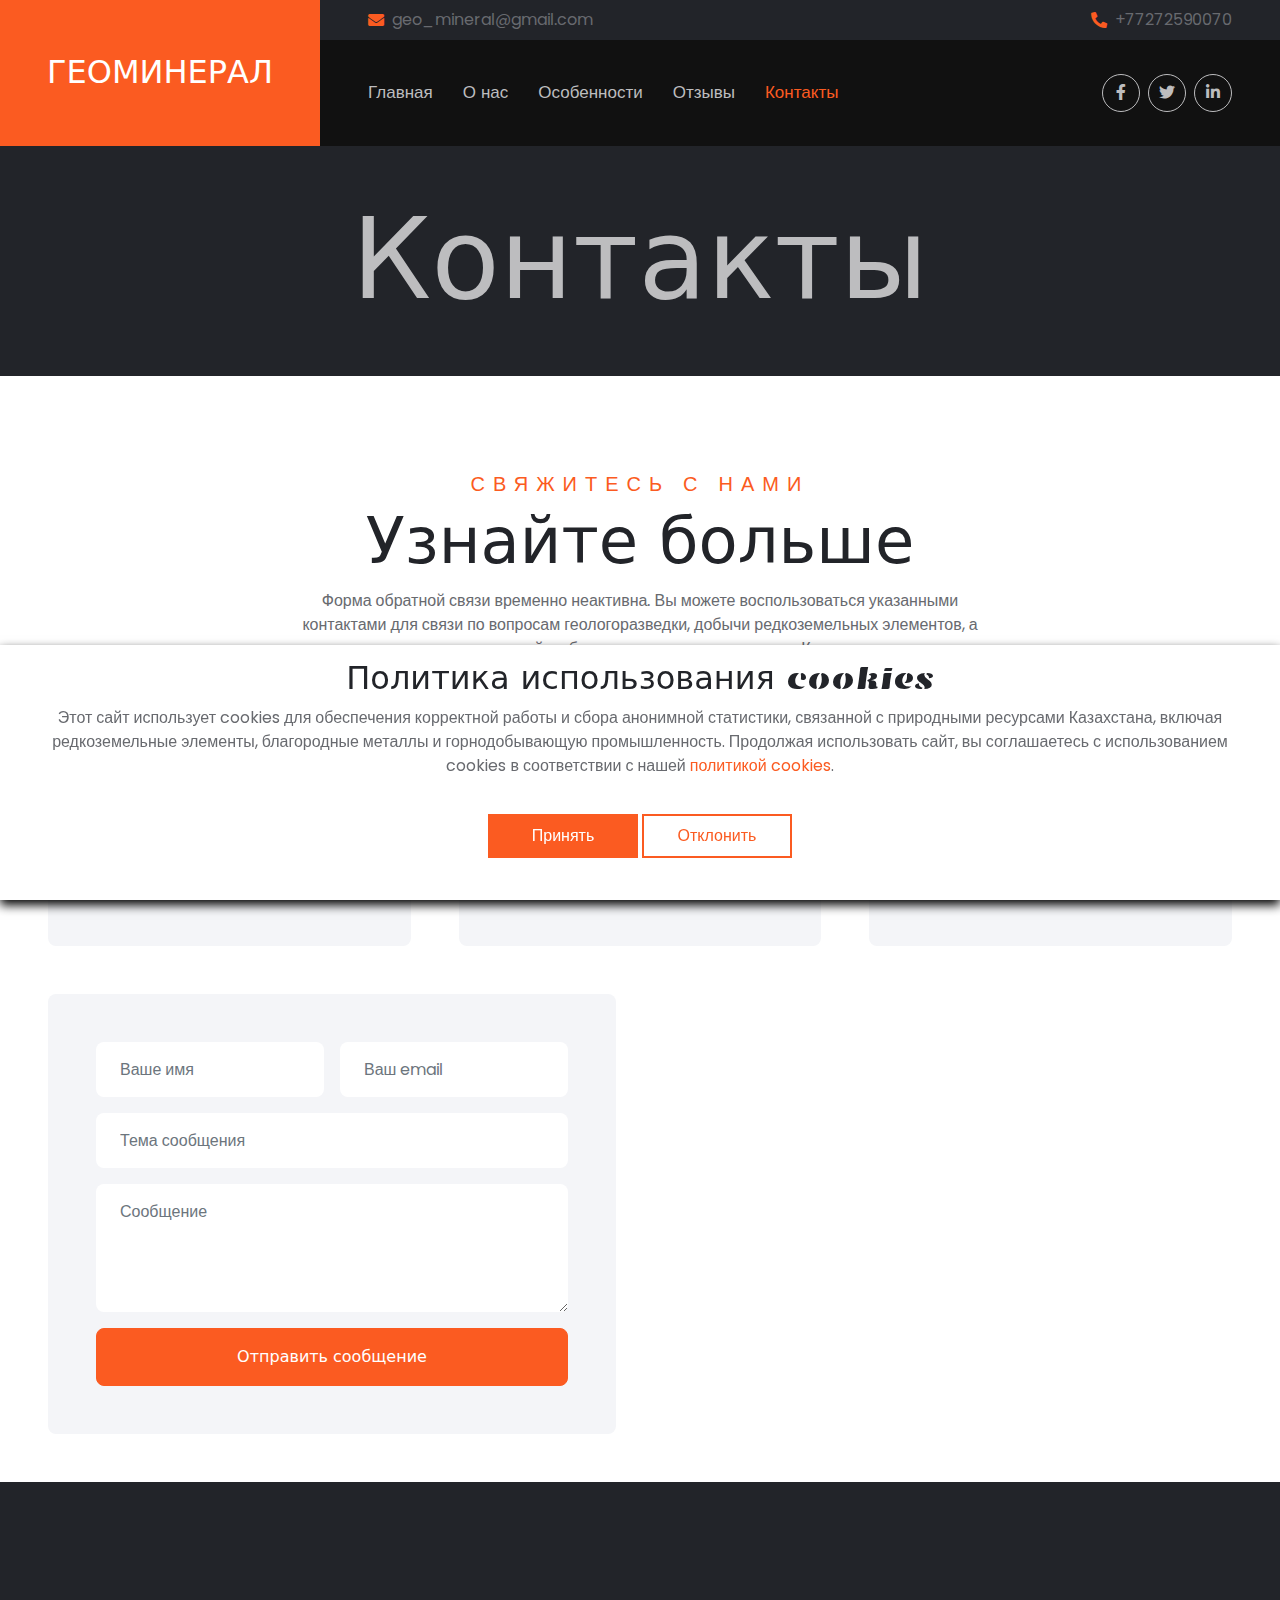
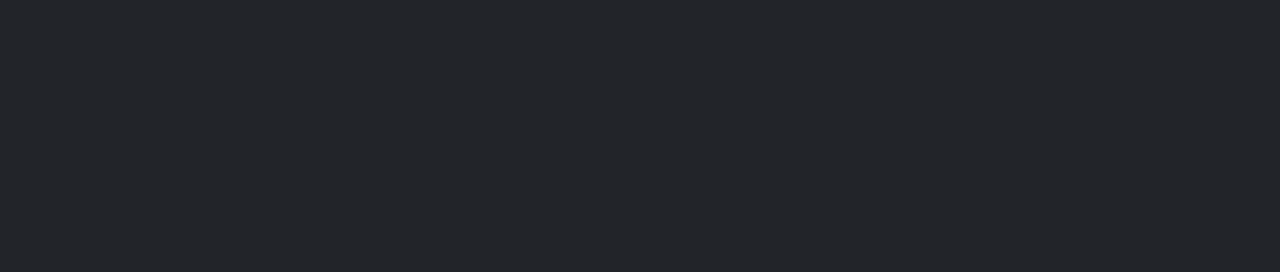
<file: contact.html>
<!DOCTYPE html>
<html lang="en">
    <head>
        <meta charset="utf-8" />
        <title>ГеоМинерал</title>
        <meta content="width=device-width, initial-scale=1.0" name="viewport" />
        <meta content="Free HTML Templates" name="keywords" />
        <meta content="Free HTML Templates" name="description" />

        <!-- Favicon -->
        <link href="img/favicon.ico" rel="icon" />

        <!-- Google Web Fonts -->
        <link rel="preconnect" href="https://fonts.googleapis.com" />
        <link rel="preconnect" href="https://fonts.gstatic.com" crossorigin />
        <link
            href="https://fonts.googleapis.com/css2?family=Emblema+One&family=Poppins:wght@400;600&display=swap"
            rel="stylesheet"
        />

        <!-- Icon Font Stylesheet -->
        <link
            href="https://cdnjs.cloudflare.com/ajax/libs/font-awesome/5.15.0/css/all.min.css"
            rel="stylesheet"
        />
        <link
            href="https://cdn.jsdelivr.net/npm/bootstrap-icons@1.4.1/font/bootstrap-icons.css"
            rel="stylesheet"
        />

        <!-- Libraries Stylesheet -->
        <link href="lib/animate/animate.min.css" rel="stylesheet" />
        <link
            href="lib/owlcarousel/assets/owl.carousel.min.css"
            rel="stylesheet"
        />

        <!-- Customized Bootstrap Stylesheet -->
        <link href="css/bootstrap.min.css" rel="stylesheet" />

        <!-- Template Stylesheet -->
        <link href="css/style.css" rel="stylesheet" />
        <meta
            name="title"
            content="
Драгоценные металлы, редкоземельные ресурсы, геологическая разведка,
добыча полезных ископаемых, минеральные ресурсы, горнодобывающая
промышленность"
        />
        <meta
            name="description"
            content="
Драгоценные металлы, редкоземельные ресурсы, геологическая разведка,
добыча полезных ископаемых, минеральные ресурсы, горнодобывающая
промышленность"
        />
    </head>

    <body>
        <!-- Spinner Start -->
        <div
            id="spinner"
            class="show bg-dark position-fixed translate-middle w-100 vh-100 top-50 start-50 d-flex align-items-center justify-content-center"
        >
            <div
                class="spinner-border text-primary"
                role="status"
                style="width: 3rem; height: 3rem"
            ></div>
        </div>
        <!-- Spinner End -->

        <!-- Header Start -->
        <div class="container-fluid bg-dark px-0">
            <div class="row gx-0 wow fadeIn" data-wow-delay="0.1s">
                <div class="col-lg-3 bg-primary d-none d-lg-block">
                    <a
                        href="index.html"
                        class="navbar-brand w-100 h-100 m-0 p-0 d-flex align-items-center justify-content-center"
                    >
                        <h1 class="m-0 display-4 text-white text-uppercase">
                            ГеоМинерал
                        </h1>
                    </a>
                </div>
                <div class="col-lg-9">
                    <div class="row gx-0 d-none d-lg-flex bg-dark">
                        <div class="col-6 px-5 text-start">
                            <div
                                class="h-100 d-inline-flex align-items-center py-2 me-4"
                            >
                                <i class="fa fa-envelope text-primary me-2"></i>
                                <p class="mb-0">geo_mineral@gmail.com</p>
                            </div>
                        </div>
                        <div class="col-6 px-5 text-end">
                            <div
                                class="h-100 d-inline-flex align-items-center py-2"
                            >
                                <i
                                    class="fa fa-phone-alt text-primary me-2"
                                ></i>
                                <p class="mb-0">+77272590070</p>
                            </div>
                        </div>
                    </div>
                    <nav
                        class="navbar navbar-expand-lg navbar-dark p-3 p-lg-0 px-lg-5"
                        style="background: #111111"
                    >
                        <a
                            href="index.html"
                            class="navbar-brand d-block d-lg-none"
                        >
                            <h1
                                class="m-0 display-4 text-primary text-uppercase"
                            >
                                ГеоМинерал
                            </h1>
                        </a>
                        <button
                            type="button"
                            class="navbar-toggler"
                            data-bs-toggle="collapse"
                            data-bs-target="#navbarCollapse"
                        >
                            <span class="navbar-toggler-icon"></span>
                        </button>
                        <div
                            class="collapse navbar-collapse justify-content-between"
                            id="navbarCollapse"
                        >
                            <div class="navbar-nav mr-auto py-0">
                                <a href="index.html" class="nav-item nav-link"
                                    >Главная</a
                                >
                                <a href="about.html" class="nav-item nav-link"
                                    >О нас</a
                                >
                                <a href="feature.html" class="nav-item nav-link"
                                    >Особенности</a
                                >
                                <a
                                    href="testimonial.html"
                                    class="nav-item nav-link"
                                    >Отзывы</a
                                >
                                <a
                                    href="contact.html"
                                    class="nav-item nav-link active"
                                    >Контакты</a
                                >
                            </div>
                            <div
                                class="d-none d-lg-flex align-items-center py-2"
                            >
                                <a
                                    class="btn btn-outline-secondary btn-square rounded-circle ms-2"
                                    href="https://www.facebook.com"
                                >
                                    <i class="fab fa-facebook-f"></i>
                                </a>
                                <a
                                    class="btn btn-outline-secondary btn-square rounded-circle ms-2"
                                    href="https://twitter.com"
                                >
                                    <i class="fab fa-twitter"></i>
                                </a>
                                <a
                                    class="btn btn-outline-secondary btn-square rounded-circle ms-2"
                                    href="https://www.linkedin.com"
                                >
                                    <i class="fab fa-linkedin-in"></i>
                                </a>
                            </div>
                        </div>
                    </nav>
                </div>
            </div>
        </div>
        <!-- Header End -->

        <!-- Hero Start -->
        <div class="container-fluid p-5 mb-5 bg-dark text-secondary">
            <div class="container wow fadeIn" data-wow-delay="0.1s">
                <h1 class="display-1 text-secondary text-center mb-0">
                    Контакты
                </h1>
            </div>
        </div>
        <!-- Hero End -->

        <!-- Contact Start -->
        <div class="container-fluid p-5">
            <div
                class="mb-5 text-center wow fadeIn"
                data-wow-delay="0.1s"
                style="max-width: 700px; margin: auto"
            >
                <h5 class="section-title">Свяжитесь с нами</h5>
                <h1 class="display-3">Узнайте больше</h1>
                <p class="mb-4">
                    Форма обратной связи временно неактивна. Вы можете
                    воспользоваться указанными контактами для связи по вопросам
                    геологоразведки, добычи редкоземельных элементов, а также
                    исследований в области минеральных ресурсов Казахстана.
                </p>
            </div>
            <div class="row g-5 mb-5">
                <div class="col-lg-4">
                    <div
                        class="d-flex flex-column align-items-center bg-light rounded text-center py-5 px-3"
                    >
                        <div
                            class="bg-primary rounded-circle d-flex align-items-center justify-content-center mb-3"
                            style="width: 60px; height: 60px"
                        >
                            <i class="fa fa-map-marker-alt fs-4 text-white"></i>
                        </div>
                        <h3>Наш адрес</h3>
                        <p class="mb-0">6V68+7FV, Алматы, Казахстан</p>
                    </div>
                </div>
                <div class="col-lg-4">
                    <div
                        class="d-flex flex-column align-items-center bg-light rounded text-center py-5 px-3"
                    >
                        <div
                            class="bg-primary rounded-circle d-flex align-items-center justify-content-center mb-3"
                            style="width: 60px; height: 60px"
                        >
                            <i class="fa fa-envelope fs-4 text-white"></i>
                        </div>
                        <h3>Электронная почта</h3>
                        <p class="mb-0">geo_mineral@gmail.com</p>
                    </div>
                </div>
                <div class="col-lg-4">
                    <div
                        class="d-flex flex-column align-items-center bg-light rounded text-center py-5 px-3"
                    >
                        <div
                            class="bg-primary rounded-circle d-flex align-items-center justify-content-center mb-3"
                            style="width: 60px; height: 60px"
                        >
                            <i class="fa fa-phone fs-4 text-white"></i>
                        </div>
                        <h3>Телефон</h3>
                        <p class="mb-0">+77272590070</p>
                    </div>
                </div>
            </div>
            <div class="row g-5">
                <div class="col-lg-6">
                    <div class="bg-light rounded h-100 p-5">
                        <form action="thanks.html" method="get">
                            <div class="row g-3">
                                <div class="col-6">
                                    <input
                                        type="text"
                                        class="form-control bg-white border-0 px-4"
                                        placeholder="Ваше имя"
                                        style="height: 55px"
                                        required
                                    />
                                </div>
                                <div class="col-6">
                                    <input
                                        type="email"
                                        class="form-control bg-white border-0 px-4"
                                        placeholder="Ваш email"
                                        style="height: 55px"
                                        required
                                    />
                                </div>
                                <div class="col-12">
                                    <input
                                        type="text"
                                        class="form-control bg-white border-0 px-4"
                                        placeholder="Тема сообщения"
                                        style="height: 55px"
                                        required
                                    />
                                </div>
                                <div class="col-12">
                                    <textarea
                                        class="form-control bg-white border-0 px-4 py-3"
                                        rows="4"
                                        placeholder="Сообщение"
                                        required
                                    ></textarea>
                                </div>
                                <div class="col-12">
                                    <button
                                        class="btn btn-primary w-100 py-3"
                                        type="submit"
                                        required
                                    >
                                        Отправить сообщение
                                    </button>
                                </div>
                            </div>
                        </form>
                    </div>
                </div>
                <div class="col-lg-6">
                    <iframe
                        src="https://www.google.com/maps/embed?pb=!1m18!1m12!1m3!1d9744.074420483032!2d76.85866385170537!3d43.21405310750008!2m3!1f0!2f0!3f0!3m2!1i1024!2i768!4f13.1!3m3!1m2!1s0x3883685c741a048d%3A0xdb11a2d201dbda9f!2sNatsional&#39;nyy%20Tsentr%20Po%20Kompleksnoy%20Pererabotke%20Mineral&#39;nogo%20Syr&#39;ya%20Respubliki%20Kazakhstan!5e0!3m2!1suk!2sua!4v1744745418416!5m2!1suk!2sua"
                        class="w-100 rounded"
                        frameborder="0"
                        style="height: 100%; min-height: 300px; border: 0"
                        allowfullscreen=""
                        aria-hidden="false"
                        tabindex="0"
                    ></iframe>
                </div>
            </div>
        </div>
        <!-- Contact End -->

        <!-- Footer Start -->
        <div class="container-fluid bg-dark text-secondary px-5">
            <div class="row gx-5 wow fadeIn" data-wow-delay="0.1s">
                <div class="col-lg-8 col-md-6">
                    <div class="row gx-5">
                        <div class="col-lg-6 col-md-12 pt-5 mb-5">
                            <h3 class="text-light mb-4">Свяжитесь с нами</h3>
                            <div class="d-flex mb-2">
                                <i class="bi bi-geo-alt text-primary me-2"></i>
                                <p class="mb-0">6V68+7FV, Алматы, Казахстан</p>
                            </div>
                            <div class="d-flex mb-2">
                                <i
                                    class="bi bi-envelope-open text-primary me-2"
                                ></i>
                                <p class="mb-0">geo_mineral@gmail.com</p>
                            </div>
                            <div class="d-flex mb-2">
                                <i
                                    class="bi bi-telephone text-primary me-2"
                                ></i>
                                <p class="mb-0">+77272590070</p>
                            </div>
                            <div class="d-flex mt-4">
                                <a
                                    class="btn btn-primary btn-square rounded-circle me-2"
                                    href="https://twitter.com"
                                    ><i class="fab fa-twitter"></i
                                ></a>
                                <a
                                    class="btn btn-primary btn-square rounded-circle me-2"
                                    href="https://www.facebook.com"
                                    ><i class="fab fa-facebook-f"></i
                                ></a>
                                <a
                                    class="btn btn-primary btn-square rounded-circle me-2"
                                    href="https://www.linkedin.com"
                                    ><i class="fab fa-linkedin-in"></i
                                ></a>
                                <a
                                    class="btn btn-primary btn-square rounded-circle"
                                    href="https://www.instagram.com"
                                    ><i class="fab fa-instagram"></i
                                ></a>
                            </div>
                        </div>
                        <div class="col-lg-6 col-md-12 pt-0 pt-lg-5 mb-5">
                            <h3 class="text-light mb-4">Быстрые ссылки</h3>
                            <div
                                class="d-flex flex-column justify-content-start"
                            >
                                <a class="text-secondary mb-2" href="index.html"
                                    ><i
                                        class="bi bi-arrow-right text-primary me-2"
                                    ></i
                                    >Главная</a
                                >
                                <a class="text-secondary mb-2" href="about.html"
                                    ><i
                                        class="bi bi-arrow-right text-primary me-2"
                                    ></i
                                    >О нас</a
                                >
                                <a
                                    class="text-secondary mb-2"
                                    href="cookie-policy.html"
                                    ><i
                                        class="bi bi-arrow-right text-primary me-2"
                                    ></i
                                    >Политика использования cookies</a
                                >
                                <a
                                    class="text-secondary mb-2"
                                    href="privacy-policy.html"
                                    ><i
                                        class="bi bi-arrow-right text-primary me-2"
                                    ></i
                                    >Политика конфиденциальности</a
                                >

                                <a
                                    class="text-secondary mb-2"
                                    href="terms-of-use.html"
                                    ><i
                                        class="bi bi-arrow-right text-primary me-2"
                                    ></i
                                    >Условия использования</a
                                >
                            </div>
                        </div>
                    </div>
                </div>
                <div class="col-lg-4 col-md-6">
                    <div
                        class="d-flex flex-column align-items-center justify-content-center text-center h-100 p-5"
                        style="background: #111111"
                    >
                        <h3 class="text-white mb-4">Подписка на новости</h3>
                        <h6 class="text-uppercase text-light mb-2">
                            Подпишитесь на наш информационный бюллетень
                        </h6>
                        <p class="small text-secondary">
                            Узнавайте о новых открытиях и исследованиях в
                            области редкоземельных ресурсов
                        </p>
                        <form action="thanks.html" method="get">
                            <div class="input-group">
                                <input
                                    type="text"
                                    class="form-control border-white p-3"
                                    placeholder="Ваш Email"
                                    required
                                />
                                <button class="btn btn-primary" type="submit">
                                    Подписаться
                                </button>
                            </div>
                        </form>
                    </div>
                </div>
            </div>
        </div>
        <!-- Footer End -->

        <!-- Footer End -->

        <!-- Back to Top -->
        <a href="#" class="btn btn-dark py-3 fs-4 back-to-top"
            ><i class="bi bi-arrow-up"></i
        ></a>

        <!-- Cookie banner -->
        <div class="cookie-wrapper show">
            <div>
                <i class="bx bx-cookie"></i>
                <h2 style="text-align: center">
                    Политика использования cookies
                </h2>
            </div>
            <div class="data">
                <p>
                    Этот сайт использует cookies для обеспечения корректной
                    работы и сбора анонимной статистики, связанной с природными
                    ресурсами Казахстана, включая редкоземельные элементы,
                    благородные металлы и горнодобывающую промышленность.
                    Продолжая использовать сайт, вы соглашаетесь с
                    использованием cookies в соответствии с нашей
                    <a href="cookie-policy.html">политикой cookies</a>.
                </p>
            </div>
            <div class="buttons">
                <button class="cookie-button" id="acceptBtn">Принять</button>
                <button class="cookie-button" id="declineBtn">Отклонить</button>
            </div>
        </div>
        <!-- End Cookie banner -->

        <!-- JavaScript Libraries -->
        <script src="https://ajax.googleapis.com/ajax/libs/jquery/3.6.4/jquery.min.js"></script>
        <script src="https://cdn.jsdelivr.net/npm/bootstrap@5.0.0/dist/js/bootstrap.bundle.min.js"></script>
        <script src="lib/wow/wow.min.js"></script>
        <script src="lib/easing/easing.min.js"></script>
        <script src="lib/waypoints/waypoints.min.js"></script>
        <script src="lib/counterup/counterup.min.js"></script>
        <script src="lib/owlcarousel/owl.carousel.min.js"></script>

        <!-- Template Javascript -->
        <script src="js/main.js"></script>
        <script src="js/cookiebanner.js"></script>
    </body>
</html>
</file>
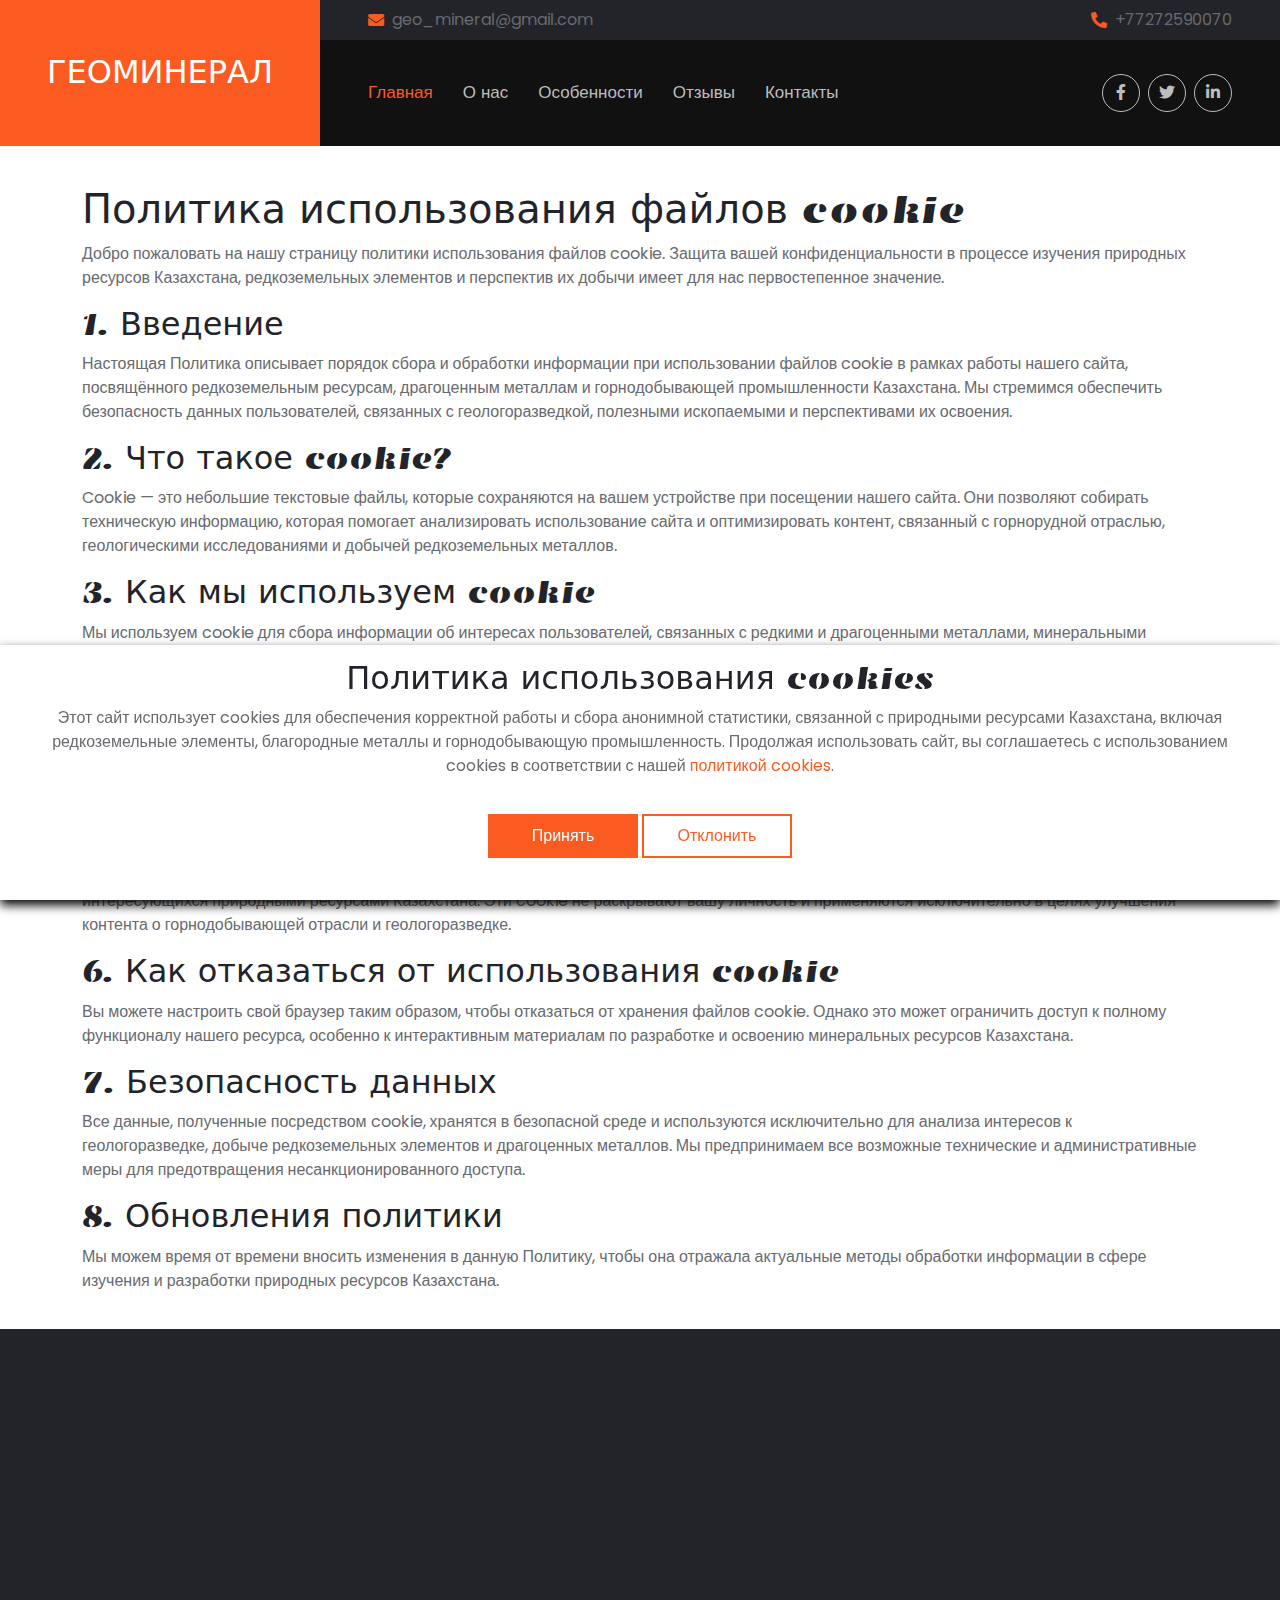
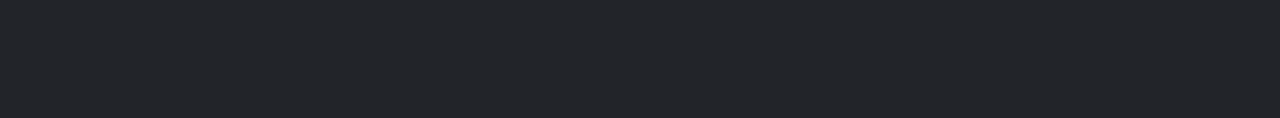
<file: cookie-policy.html>
<!DOCTYPE html>
<html lang="en">
    <head>
        <meta charset="utf-8" />
        <title>ГеоМинерал</title>
        <meta content="width=device-width, initial-scale=1.0" name="viewport" />
        <meta content="Free HTML Templates" name="keywords" />
        <meta content="Free HTML Templates" name="description" />

        <!-- Favicon -->
        <link href="img/favicon.ico" rel="icon" />

        <!-- Google Web Fonts -->
        <link rel="preconnect" href="https://fonts.googleapis.com" />
        <link rel="preconnect" href="https://fonts.gstatic.com" crossorigin />
        <link
            href="https://fonts.googleapis.com/css2?family=Emblema+One&family=Poppins:wght@400;600&display=swap"
            rel="stylesheet"
        />

        <!-- Icon Font Stylesheet -->
        <link
            href="https://cdnjs.cloudflare.com/ajax/libs/font-awesome/5.15.0/css/all.min.css"
            rel="stylesheet"
        />
        <link
            href="https://cdn.jsdelivr.net/npm/bootstrap-icons@1.4.1/font/bootstrap-icons.css"
            rel="stylesheet"
        />

        <!-- Libraries Stylesheet -->
        <link href="lib/animate/animate.min.css" rel="stylesheet" />
        <link
            href="lib/owlcarousel/assets/owl.carousel.min.css"
            rel="stylesheet"
        />

        <!-- Customized Bootstrap Stylesheet -->
        <link href="css/bootstrap.min.css" rel="stylesheet" />

        <!-- Template Stylesheet -->
        <link href="css/style.css" rel="stylesheet" />
        <meta
            name="title"
            content="
Драгоценные металлы, редкоземельные ресурсы, геологическая разведка,
добыча полезных ископаемых, минеральные ресурсы, горнодобывающая
промышленность"
        />
        <meta
            name="description"
            content="
Драгоценные металлы, редкоземельные ресурсы, геологическая разведка,
добыча полезных ископаемых, минеральные ресурсы, горнодобывающая
промышленность"
        />
    </head>

    <body>
        <!-- Spinner Start -->
        <div
            id="spinner"
            class="show bg-dark position-fixed translate-middle w-100 vh-100 top-50 start-50 d-flex align-items-center justify-content-center"
        >
            <div
                class="spinner-border text-primary"
                role="status"
                style="width: 3rem; height: 3rem"
            ></div>
        </div>
        <!-- Spinner End -->

        <!-- Header Start -->
        <div class="container-fluid bg-dark px-0">
            <div class="row gx-0 wow fadeIn" data-wow-delay="0.1s">
                <div class="col-lg-3 bg-primary d-none d-lg-block">
                    <a
                        href="index.html"
                        class="navbar-brand w-100 h-100 m-0 p-0 d-flex align-items-center justify-content-center"
                    >
                        <h1 class="m-0 display-4 text-white text-uppercase">
                            ГеоМинерал
                        </h1>
                    </a>
                </div>
                <div class="col-lg-9">
                    <div class="row gx-0 d-none d-lg-flex bg-dark">
                        <div class="col-6 px-5 text-start">
                            <div
                                class="h-100 d-inline-flex align-items-center py-2 me-4"
                            >
                                <i class="fa fa-envelope text-primary me-2"></i>
                                <p class="mb-0">geo_mineral@gmail.com</p>
                            </div>
                        </div>
                        <div class="col-6 px-5 text-end">
                            <div
                                class="h-100 d-inline-flex align-items-center py-2"
                            >
                                <i
                                    class="fa fa-phone-alt text-primary me-2"
                                ></i>
                                <p class="mb-0">+77272590070</p>
                            </div>
                        </div>
                    </div>
                    <nav
                        class="navbar navbar-expand-lg navbar-dark p-3 p-lg-0 px-lg-5"
                        style="background: #111111"
                    >
                        <a
                            href="index.html"
                            class="navbar-brand d-block d-lg-none"
                        >
                            <h1
                                class="m-0 display-4 text-primary text-uppercase"
                            >
                                ГеоМинерал
                            </h1>
                        </a>
                        <button
                            type="button"
                            class="navbar-toggler"
                            data-bs-toggle="collapse"
                            data-bs-target="#navbarCollapse"
                        >
                            <span class="navbar-toggler-icon"></span>
                        </button>
                        <div
                            class="collapse navbar-collapse justify-content-between"
                            id="navbarCollapse"
                        >
                            <div class="navbar-nav mr-auto py-0">
                                <a
                                    href="index.html"
                                    class="nav-item nav-link active"
                                    >Главная</a
                                >
                                <a href="about.html" class="nav-item nav-link"
                                    >О нас</a
                                >
                                <a href="feature.html" class="nav-item nav-link"
                                    >Особенности</a
                                >
                                <a
                                    href="testimonial.html"
                                    class="nav-item nav-link"
                                    >Отзывы</a
                                >
                                <a href="contact.html" class="nav-item nav-link"
                                    >Контакты</a
                                >
                            </div>
                            <div
                                class="d-none d-lg-flex align-items-center py-2"
                            >
                                <a
                                    class="btn btn-outline-secondary btn-square rounded-circle ms-2"
                                    href="https://www.facebook.com"
                                >
                                    <i class="fab fa-facebook-f"></i>
                                </a>
                                <a
                                    class="btn btn-outline-secondary btn-square rounded-circle ms-2"
                                    href="https://twitter.com"
                                >
                                    <i class="fab fa-twitter"></i>
                                </a>
                                <a
                                    class="btn btn-outline-secondary btn-square rounded-circle ms-2"
                                    href="https://www.linkedin.com"
                                >
                                    <i class="fab fa-linkedin-in"></i>
                                </a>
                            </div>
                        </div>
                    </nav>
                </div>
            </div>
        </div>
        <!-- Header End -->

        <article class="container additional-wrapper" style="margin-top: 20px">
            <div class="page__content" style="padding: 20px 0px">
                <h1>Политика использования файлов cookie</h1>

                <p>
                    Добро пожаловать на нашу страницу политики использования
                    файлов cookie. Защита вашей конфиденциальности в процессе
                    изучения природных ресурсов Казахстана, редкоземельных
                    элементов и перспектив их добычи имеет для нас
                    первостепенное значение.
                </p>

                <h2>1. Введение</h2>

                <p>
                    Настоящая Политика описывает порядок сбора и обработки
                    информации при использовании файлов cookie в рамках работы
                    нашего сайта, посвящённого редкоземельным ресурсам,
                    драгоценным металлам и горнодобывающей промышленности
                    Казахстана. Мы стремимся обеспечить безопасность данных
                    пользователей, связанных с геологоразведкой, полезными
                    ископаемыми и перспективами их освоения.
                </p>

                <h2>2. Что такое cookie?</h2>

                <p>
                    Cookie — это небольшие текстовые файлы, которые сохраняются
                    на вашем устройстве при посещении нашего сайта. Они
                    позволяют собирать техническую информацию, которая помогает
                    анализировать использование сайта и оптимизировать контент,
                    связанный с горнорудной отраслью, геологическими
                    исследованиями и добычей редкоземельных металлов.
                </p>

                <h2>3. Как мы используем cookie</h2>

                <p>
                    Мы используем cookie для сбора информации об интересах
                    пользователей, связанных с редкими и драгоценными металлами,
                    минеральными ресурсами Казахстана и горной промышленностью.
                    Это помогает нам улучшать материалы, касающиеся
                    геологоразведки, методик добычи, технологий переработки
                    полезных ископаемых и устойчивого освоения недр.
                </p>

                <h2>4. Типы собираемых данных</h2>

                <p>
                    Cookie могут собирать следующую информацию: IP-адрес
                    устройства, тип браузера, язык, страницы, связанные с
                    редкоземельными ресурсами, время посещения,
                    продолжительность нахождения на страницах о геологии,
                    маршрутах разведки и профилях залежей металлов.
                </p>

                <h2>5. Cookie третьих сторон</h2>

                <p>
                    На сайте могут использоваться сторонние cookie, включая
                    сервисы аналитики, которые помогают нам понять поведение
                    пользователей, интересующихся природными ресурсами
                    Казахстана. Эти cookie не раскрывают вашу личность и
                    применяются исключительно в целях улучшения контента о
                    горнодобывающей отрасли и геологоразведке.
                </p>

                <h2>6. Как отказаться от использования cookie</h2>

                <p>
                    Вы можете настроить свой браузер таким образом, чтобы
                    отказаться от хранения файлов cookie. Однако это может
                    ограничить доступ к полному функционалу нашего ресурса,
                    особенно к интерактивным материалам по разработке и освоению
                    минеральных ресурсов Казахстана.
                </p>

                <h2>7. Безопасность данных</h2>

                <p>
                    Все данные, полученные посредством cookie, хранятся в
                    безопасной среде и используются исключительно для анализа
                    интересов к геологоразведке, добыче редкоземельных элементов
                    и драгоценных металлов. Мы предпринимаем все возможные
                    технические и административные меры для предотвращения
                    несанкционированного доступа.
                </p>

                <h2>8. Обновления политики</h2>

                <p>
                    Мы можем время от времени вносить изменения в данную
                    Политику, чтобы она отражала актуальные методы обработки
                    информации в сфере изучения и разработки природных ресурсов
                    Казахстана.
                </p>
            </div>
        </article>
        <!-- Footer Start -->
        <div class="container-fluid bg-dark text-secondary px-5">
            <div class="row gx-5 wow fadeIn" data-wow-delay="0.1s">
                <div class="col-lg-8 col-md-6">
                    <div class="row gx-5">
                        <div class="col-lg-6 col-md-12 pt-5 mb-5">
                            <h3 class="text-light mb-4">Свяжитесь с нами</h3>
                            <div class="d-flex mb-2">
                                <i class="bi bi-geo-alt text-primary me-2"></i>
                                <p class="mb-0">6V68+7FV, Алматы, Казахстан</p>
                            </div>
                            <div class="d-flex mb-2">
                                <i
                                    class="bi bi-envelope-open text-primary me-2"
                                ></i>
                                <p class="mb-0">geo_mineral@gmail.com</p>
                            </div>
                            <div class="d-flex mb-2">
                                <i
                                    class="bi bi-telephone text-primary me-2"
                                ></i>
                                <p class="mb-0">+77272590070</p>
                            </div>
                            <div class="d-flex mt-4">
                                <a
                                    class="btn btn-primary btn-square rounded-circle me-2"
                                    href="https://twitter.com"
                                    ><i class="fab fa-twitter"></i
                                ></a>
                                <a
                                    class="btn btn-primary btn-square rounded-circle me-2"
                                    href="https://www.facebook.com"
                                    ><i class="fab fa-facebook-f"></i
                                ></a>
                                <a
                                    class="btn btn-primary btn-square rounded-circle me-2"
                                    href="https://www.linkedin.com"
                                    ><i class="fab fa-linkedin-in"></i
                                ></a>
                                <a
                                    class="btn btn-primary btn-square rounded-circle"
                                    href="https://www.instagram.com"
                                    ><i class="fab fa-instagram"></i
                                ></a>
                            </div>
                        </div>
                        <div class="col-lg-6 col-md-12 pt-0 pt-lg-5 mb-5">
                            <h3 class="text-light mb-4">Быстрые ссылки</h3>
                            <div
                                class="d-flex flex-column justify-content-start"
                            >
                                <a class="text-secondary mb-2" href="index.html"
                                    ><i
                                        class="bi bi-arrow-right text-primary me-2"
                                    ></i
                                    >Главная</a
                                >
                                <a class="text-secondary mb-2" href="about.html"
                                    ><i
                                        class="bi bi-arrow-right text-primary me-2"
                                    ></i
                                    >О нас</a
                                >
                                <a
                                    class="text-secondary mb-2"
                                    href="cookie-policy.html"
                                    ><i
                                        class="bi bi-arrow-right text-primary me-2"
                                    ></i
                                    >Политика использования cookies</a
                                >
                                <a
                                    class="text-secondary mb-2"
                                    href="privacy-policy.html"
                                    ><i
                                        class="bi bi-arrow-right text-primary me-2"
                                    ></i
                                    >Политика конфиденциальности</a
                                >

                                <a
                                    class="text-secondary mb-2"
                                    href="terms-of-use.html"
                                    ><i
                                        class="bi bi-arrow-right text-primary me-2"
                                    ></i
                                    >Условия использования</a
                                >
                            </div>
                        </div>
                    </div>
                </div>
                <div class="col-lg-4 col-md-6">
                    <div
                        class="d-flex flex-column align-items-center justify-content-center text-center h-100 p-5"
                        style="background: #111111"
                    >
                        <h3 class="text-white mb-4">Подписка на новости</h3>
                        <h6 class="text-uppercase text-light mb-2">
                            Подпишитесь на наш информационный бюллетень
                        </h6>
                        <p class="small text-secondary">
                            Узнавайте о новых открытиях и исследованиях в
                            области редкоземельных ресурсов
                        </p>
                        <form action="thanks.html" method="get">
                            <div class="input-group">
                                <input
                                    type="text"
                                    class="form-control border-white p-3"
                                    placeholder="Ваш Email"
                                    required
                                />
                                <button class="btn btn-primary" type="submit">
                                    Подписаться
                                </button>
                            </div>
                        </form>
                    </div>
                </div>
            </div>
        </div>
        <!-- Footer End -->

        <!-- Footer End -->

        <!-- Back to Top -->
        <a href="#" class="btn btn-dark py-3 fs-4 back-to-top"
            ><i class="bi bi-arrow-up"></i
        ></a>

        <!-- Cookie banner -->
        <div class="cookie-wrapper show">
            <div>
                <i class="bx bx-cookie"></i>
                <h2 style="text-align: center">
                    Политика использования cookies
                </h2>
            </div>
            <div class="data">
                <p>
                    Этот сайт использует cookies для обеспечения корректной
                    работы и сбора анонимной статистики, связанной с природными
                    ресурсами Казахстана, включая редкоземельные элементы,
                    благородные металлы и горнодобывающую промышленность.
                    Продолжая использовать сайт, вы соглашаетесь с
                    использованием cookies в соответствии с нашей
                    <a href="cookie-policy.html">политикой cookies</a>.
                </p>
            </div>
            <div class="buttons">
                <button class="cookie-button" id="acceptBtn">Принять</button>
                <button class="cookie-button" id="declineBtn">Отклонить</button>
            </div>
        </div>
        <!-- End Cookie banner -->

        <!-- JavaScript Libraries -->
        <script src="https://ajax.googleapis.com/ajax/libs/jquery/3.6.4/jquery.min.js"></script>
        <script src="https://cdn.jsdelivr.net/npm/bootstrap@5.0.0/dist/js/bootstrap.bundle.min.js"></script>
        <script src="lib/wow/wow.min.js"></script>
        <script src="lib/easing/easing.min.js"></script>
        <script src="lib/waypoints/waypoints.min.js"></script>
        <script src="lib/counterup/counterup.min.js"></script>
        <script src="lib/owlcarousel/owl.carousel.min.js"></script>

        <!-- Template Javascript -->
        <script src="js/main.js"></script>
        <script src="js/cookiebanner.js"></script>
    </body>
</html>
</file>
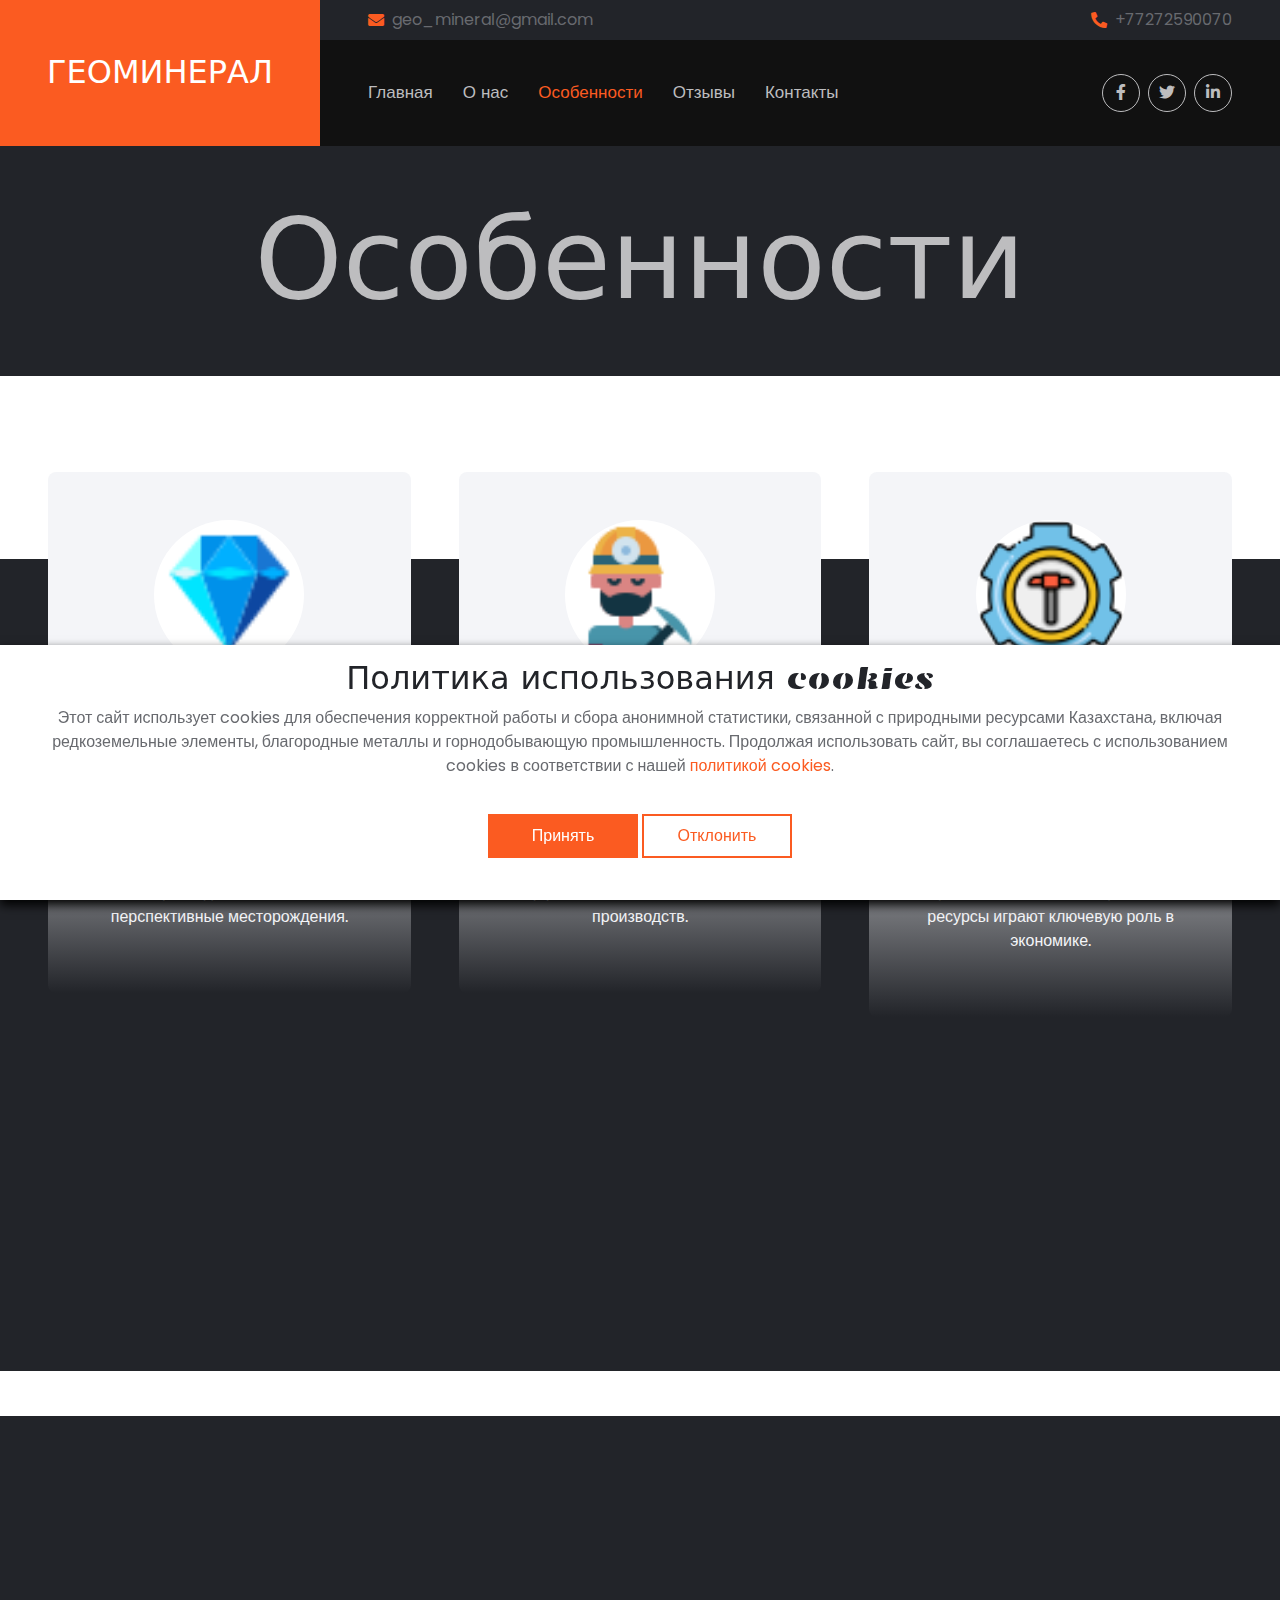
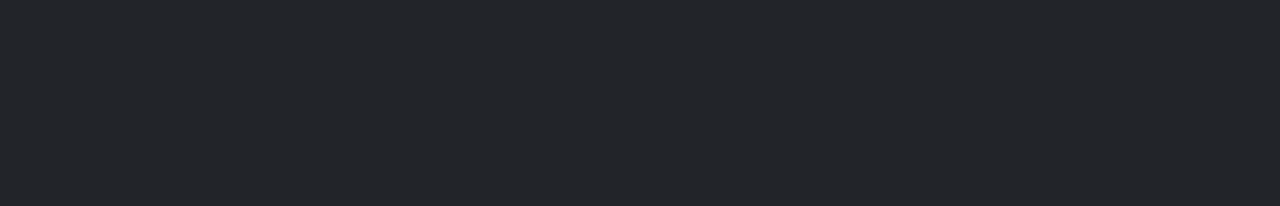
<file: feature.html>
<!DOCTYPE html>
<html lang="en">
    <head>
        <meta charset="utf-8" />
        <title>ГеоМинерал</title>
        <meta content="width=device-width, initial-scale=1.0" name="viewport" />
        <meta content="Free HTML Templates" name="keywords" />
        <meta content="Free HTML Templates" name="description" />

        <!-- Favicon -->
        <link href="img/favicon.ico" rel="icon" />

        <!-- Google Web Fonts -->
        <link rel="preconnect" href="https://fonts.googleapis.com" />
        <link rel="preconnect" href="https://fonts.gstatic.com" crossorigin />
        <link
            href="https://fonts.googleapis.com/css2?family=Emblema+One&family=Poppins:wght@400;600&display=swap"
            rel="stylesheet"
        />

        <!-- Icon Font Stylesheet -->
        <link
            href="https://cdnjs.cloudflare.com/ajax/libs/font-awesome/5.15.0/css/all.min.css"
            rel="stylesheet"
        />
        <link
            href="https://cdn.jsdelivr.net/npm/bootstrap-icons@1.4.1/font/bootstrap-icons.css"
            rel="stylesheet"
        />

        <!-- Libraries Stylesheet -->
        <link href="lib/animate/animate.min.css" rel="stylesheet" />
        <link
            href="lib/owlcarousel/assets/owl.carousel.min.css"
            rel="stylesheet"
        />

        <!-- Customized Bootstrap Stylesheet -->
        <link href="css/bootstrap.min.css" rel="stylesheet" />

        <!-- Template Stylesheet -->
        <link href="css/style.css" rel="stylesheet" />
        <meta
            name="title"
            content="
Драгоценные металлы, редкоземельные ресурсы, геологическая разведка,
добыча полезных ископаемых, минеральные ресурсы, горнодобывающая
промышленность"
        />
        <meta
            name="description"
            content="
Драгоценные металлы, редкоземельные ресурсы, геологическая разведка,
добыча полезных ископаемых, минеральные ресурсы, горнодобывающая
промышленность"
        />
    </head>

    <body>
        <!-- Spinner Start -->
        <div
            id="spinner"
            class="show bg-dark position-fixed translate-middle w-100 vh-100 top-50 start-50 d-flex align-items-center justify-content-center"
        >
            <div
                class="spinner-border text-primary"
                role="status"
                style="width: 3rem; height: 3rem"
            ></div>
        </div>
        <!-- Spinner End -->

        <!-- Header Start -->
        <div class="container-fluid bg-dark px-0">
            <div class="row gx-0 wow fadeIn" data-wow-delay="0.1s">
                <div class="col-lg-3 bg-primary d-none d-lg-block">
                    <a
                        href="index.html"
                        class="navbar-brand w-100 h-100 m-0 p-0 d-flex align-items-center justify-content-center"
                    >
                        <h1 class="m-0 display-4 text-white text-uppercase">
                            ГеоМинерал
                        </h1>
                    </a>
                </div>
                <div class="col-lg-9">
                    <div class="row gx-0 d-none d-lg-flex bg-dark">
                        <div class="col-6 px-5 text-start">
                            <div
                                class="h-100 d-inline-flex align-items-center py-2 me-4"
                            >
                                <i class="fa fa-envelope text-primary me-2"></i>
                                <p class="mb-0">geo_mineral@gmail.com</p>
                            </div>
                        </div>
                        <div class="col-6 px-5 text-end">
                            <div
                                class="h-100 d-inline-flex align-items-center py-2"
                            >
                                <i
                                    class="fa fa-phone-alt text-primary me-2"
                                ></i>
                                <p class="mb-0">+77272590070</p>
                            </div>
                        </div>
                    </div>
                    <nav
                        class="navbar navbar-expand-lg navbar-dark p-3 p-lg-0 px-lg-5"
                        style="background: #111111"
                    >
                        <a
                            href="index.html"
                            class="navbar-brand d-block d-lg-none"
                        >
                            <h1
                                class="m-0 display-4 text-primary text-uppercase"
                            >
                                ГеоМинерал
                            </h1>
                        </a>
                        <button
                            type="button"
                            class="navbar-toggler"
                            data-bs-toggle="collapse"
                            data-bs-target="#navbarCollapse"
                        >
                            <span class="navbar-toggler-icon"></span>
                        </button>
                        <div
                            class="collapse navbar-collapse justify-content-between"
                            id="navbarCollapse"
                        >
                            <div class="navbar-nav mr-auto py-0">
                                <a href="index.html" class="nav-item nav-link"
                                    >Главная</a
                                >
                                <a href="about.html" class="nav-item nav-link"
                                    >О нас</a
                                >
                                <a
                                    href="feature.html"
                                    class="nav-item nav-link active"
                                    >Особенности</a
                                >
                                <a
                                    href="testimonial.html"
                                    class="nav-item nav-link"
                                    >Отзывы</a
                                >
                                <a href="contact.html" class="nav-item nav-link"
                                    >Контакты</a
                                >
                            </div>
                            <div
                                class="d-none d-lg-flex align-items-center py-2"
                            >
                                <a
                                    class="btn btn-outline-secondary btn-square rounded-circle ms-2"
                                    href="https://www.facebook.com"
                                >
                                    <i class="fab fa-facebook-f"></i>
                                </a>
                                <a
                                    class="btn btn-outline-secondary btn-square rounded-circle ms-2"
                                    href="https://twitter.com"
                                >
                                    <i class="fab fa-twitter"></i>
                                </a>
                                <a
                                    class="btn btn-outline-secondary btn-square rounded-circle ms-2"
                                    href="https://www.linkedin.com"
                                >
                                    <i class="fab fa-linkedin-in"></i>
                                </a>
                            </div>
                        </div>
                    </nav>
                </div>
            </div>
        </div>
        <!-- Header End -->

        <!-- Hero Start -->
        <div class="container-fluid p-5 mb-5 bg-dark text-secondary">
            <div class="container wow fadeIn" data-wow-delay="0.1s">
                <h1 class="display-1 text-secondary text-center mb-0">
                    Особенности
                </h1>
            </div>
        </div>
        <!-- Hero End -->

        <!-- Feature Start -->
        <div class="container-fluid feature position-relative p-5 pb-0 mt-5">
            <div class="row g-5 gb-5">
                <div class="col-lg-4 col-md-6 wow fadeIn" data-wow-delay="0.1s">
                    <div class="feature-item rounded text-center p-5">
                        <img
                            class="img-fluid bg-white rounded-circle"
                            src="img/feature-1.png"
                            style="width: 150px; height: 150px"
                        />
                        <h3 class="my-4">Редкоземельные элементы</h3>
                        <p class="text-light">
                            Казахстан обладает богатыми запасами редкоземельных
                            элементов, необходимых для высокотехнологичных
                            отраслей. Геологоразведка выявляет новые
                            перспективные месторождения.
                        </p>
                    </div>
                </div>
                <div class="col-lg-4 col-md-6 wow fadeIn" data-wow-delay="0.3s">
                    <div class="feature-item rounded text-center p-5">
                        <img
                            class="img-fluid bg-white rounded-circle"
                            src="img/feature-2.png"
                            style="width: 150px; height: 150px"
                        />
                        <h3 class="my-4">Драгоценные металлы</h3>
                        <p class="text-light">
                            На территории Казахстана активно развиваются
                            разработки золота, серебра и платины. Современные
                            методы добычи повышают эффективность и экологичность
                            производств.
                        </p>
                    </div>
                </div>
                <div class="col-lg-4 col-md-6 wow fadeIn" data-wow-delay="0.5s">
                    <div class="feature-item rounded text-center p-5">
                        <img
                            class="img-fluid bg-white rounded-circle"
                            src="img/feature-3.png"
                            style="width: 150px; height: 150px"
                        />
                        <h3 class="my-4">Минеральные ресурсы</h3>
                        <p class="text-light">
                            Богатая геология страны обеспечивает основу для
                            устойчивого развития горнодобывающей промышленности.
                            Минеральные ресурсы играют ключевую роль в
                            экономике.
                        </p>
                    </div>
                </div>
                <div
                    class="col-lg-12 col-md-6 text-center wow fadeIn"
                    data-wow-delay="0.1s"
                >
                    <h1 class="display-4 text-secondary mb-4">
                        <span class="text-primary">Новый этап развития</span
                        ><br />
                        Горнодобывающей отрасли Казахстана
                    </h1>
                    <a href="contact.html" class="btn btn-primary py-3 px-5"
                        >Подробнее</a
                    >
                </div>
            </div>
        </div>
        <!-- Feature End -->

        <!-- Footer Start -->
        <div class="container-fluid bg-dark text-secondary px-5">
            <div class="row gx-5 wow fadeIn" data-wow-delay="0.1s">
                <div class="col-lg-8 col-md-6">
                    <div class="row gx-5">
                        <div class="col-lg-6 col-md-12 pt-5 mb-5">
                            <h3 class="text-light mb-4">Свяжитесь с нами</h3>
                            <div class="d-flex mb-2">
                                <i class="bi bi-geo-alt text-primary me-2"></i>
                                <p class="mb-0">6V68+7FV, Алматы, Казахстан</p>
                            </div>
                            <div class="d-flex mb-2">
                                <i
                                    class="bi bi-envelope-open text-primary me-2"
                                ></i>
                                <p class="mb-0">geo_mineral@gmail.com</p>
                            </div>
                            <div class="d-flex mb-2">
                                <i
                                    class="bi bi-telephone text-primary me-2"
                                ></i>
                                <p class="mb-0">+77272590070</p>
                            </div>
                            <div class="d-flex mt-4">
                                <a
                                    class="btn btn-primary btn-square rounded-circle me-2"
                                    href="https://twitter.com"
                                    ><i class="fab fa-twitter"></i
                                ></a>
                                <a
                                    class="btn btn-primary btn-square rounded-circle me-2"
                                    href="https://www.facebook.com"
                                    ><i class="fab fa-facebook-f"></i
                                ></a>
                                <a
                                    class="btn btn-primary btn-square rounded-circle me-2"
                                    href="https://www.linkedin.com"
                                    ><i class="fab fa-linkedin-in"></i
                                ></a>
                                <a
                                    class="btn btn-primary btn-square rounded-circle"
                                    href="https://www.instagram.com"
                                    ><i class="fab fa-instagram"></i
                                ></a>
                            </div>
                        </div>
                        <div class="col-lg-6 col-md-12 pt-0 pt-lg-5 mb-5">
                            <h3 class="text-light mb-4">Быстрые ссылки</h3>
                            <div
                                class="d-flex flex-column justify-content-start"
                            >
                                <a class="text-secondary mb-2" href="index.html"
                                    ><i
                                        class="bi bi-arrow-right text-primary me-2"
                                    ></i
                                    >Главная</a
                                >
                                <a class="text-secondary mb-2" href="about.html"
                                    ><i
                                        class="bi bi-arrow-right text-primary me-2"
                                    ></i
                                    >О нас</a
                                >
                                <a
                                    class="text-secondary mb-2"
                                    href="cookie-policy.html"
                                    ><i
                                        class="bi bi-arrow-right text-primary me-2"
                                    ></i
                                    >Политика использования cookies</a
                                >
                                <a
                                    class="text-secondary mb-2"
                                    href="privacy-policy.html"
                                    ><i
                                        class="bi bi-arrow-right text-primary me-2"
                                    ></i
                                    >Политика конфиденциальности</a
                                >

                                <a
                                    class="text-secondary mb-2"
                                    href="terms-of-use.html"
                                    ><i
                                        class="bi bi-arrow-right text-primary me-2"
                                    ></i
                                    >Условия использования</a
                                >
                            </div>
                        </div>
                    </div>
                </div>
                <div class="col-lg-4 col-md-6">
                    <div
                        class="d-flex flex-column align-items-center justify-content-center text-center h-100 p-5"
                        style="background: #111111"
                    >
                        <h3 class="text-white mb-4">Подписка на новости</h3>
                        <h6 class="text-uppercase text-light mb-2">
                            Подпишитесь на наш информационный бюллетень
                        </h6>
                        <p class="small text-secondary">
                            Узнавайте о новых открытиях и исследованиях в
                            области редкоземельных ресурсов
                        </p>
                        <form action="thanks.html" method="get">
                            <div class="input-group">
                                <input
                                    type="text"
                                    class="form-control border-white p-3"
                                    placeholder="Ваш Email"
                                    required
                                />
                                <button class="btn btn-primary" type="submit">
                                    Подписаться
                                </button>
                            </div>
                        </form>
                    </div>
                </div>
            </div>
        </div>
        <!-- Footer End -->

        <!-- Footer End -->

        <!-- Back to Top -->
        <a href="#" class="btn btn-dark py-3 fs-4 back-to-top"
            ><i class="bi bi-arrow-up"></i
        ></a>

        <!-- Cookie banner -->
        <div class="cookie-wrapper show">
            <div>
                <i class="bx bx-cookie"></i>
                <h2 style="text-align: center">
                    Политика использования cookies
                </h2>
            </div>
            <div class="data">
                <p>
                    Этот сайт использует cookies для обеспечения корректной
                    работы и сбора анонимной статистики, связанной с природными
                    ресурсами Казахстана, включая редкоземельные элементы,
                    благородные металлы и горнодобывающую промышленность.
                    Продолжая использовать сайт, вы соглашаетесь с
                    использованием cookies в соответствии с нашей
                    <a href="cookie-policy.html">политикой cookies</a>.
                </p>
            </div>
            <div class="buttons">
                <button class="cookie-button" id="acceptBtn">Принять</button>
                <button class="cookie-button" id="declineBtn">Отклонить</button>
            </div>
        </div>
        <!-- End Cookie banner -->

        <!-- JavaScript Libraries -->
        <script src="https://ajax.googleapis.com/ajax/libs/jquery/3.6.4/jquery.min.js"></script>
        <script src="https://cdn.jsdelivr.net/npm/bootstrap@5.0.0/dist/js/bootstrap.bundle.min.js"></script>
        <script src="lib/wow/wow.min.js"></script>
        <script src="lib/easing/easing.min.js"></script>
        <script src="lib/waypoints/waypoints.min.js"></script>
        <script src="lib/counterup/counterup.min.js"></script>
        <script src="lib/owlcarousel/owl.carousel.min.js"></script>

        <!-- Template Javascript -->
        <script src="js/main.js"></script>
        <script src="js/cookiebanner.js"></script>
    </body>
</html>
</file>
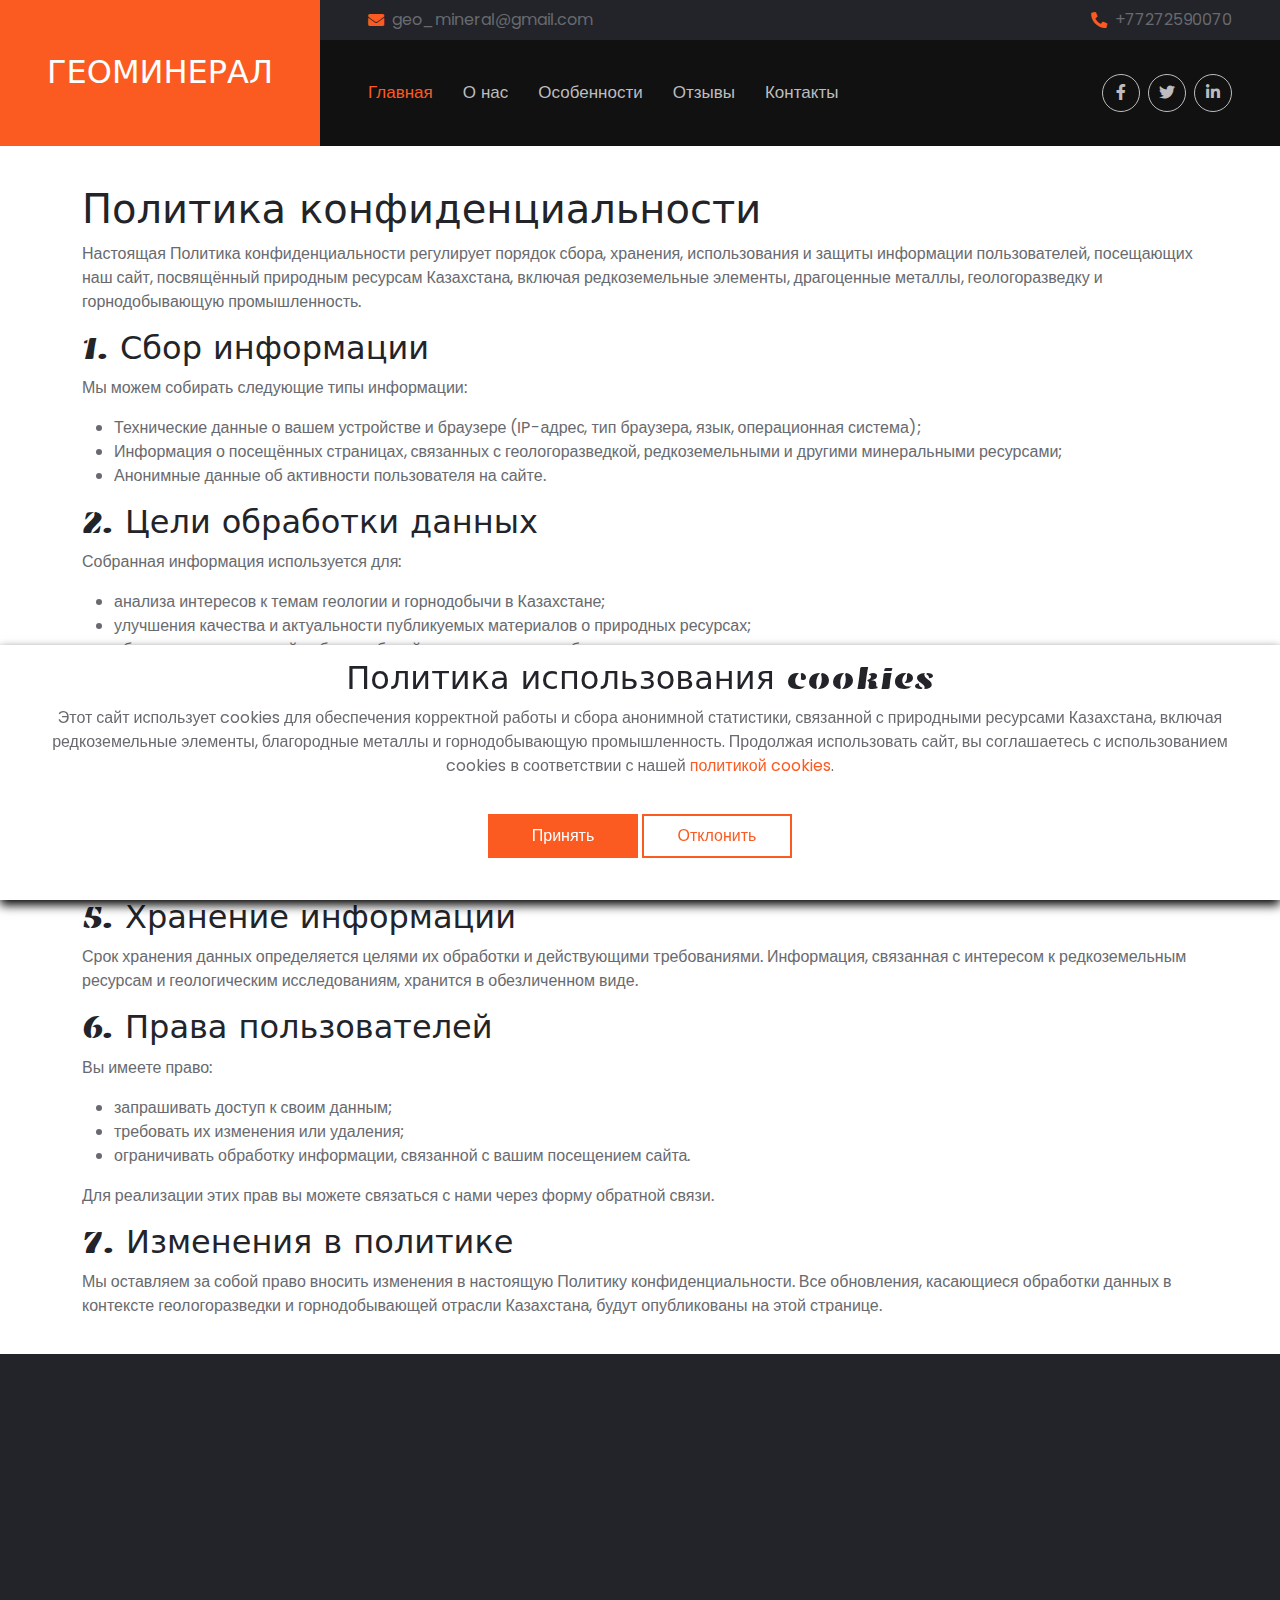
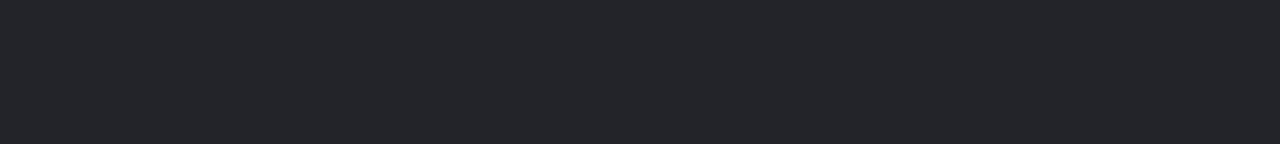
<file: privacy-policy.html>
<!DOCTYPE html>
<html lang="en">
    <head>
        <meta charset="utf-8" />
        <title>ГеоМинерал</title>
        <meta content="width=device-width, initial-scale=1.0" name="viewport" />
        <meta content="Free HTML Templates" name="keywords" />
        <meta content="Free HTML Templates" name="description" />

        <!-- Favicon -->
        <link href="img/favicon.ico" rel="icon" />

        <!-- Google Web Fonts -->
        <link rel="preconnect" href="https://fonts.googleapis.com" />
        <link rel="preconnect" href="https://fonts.gstatic.com" crossorigin />
        <link
            href="https://fonts.googleapis.com/css2?family=Emblema+One&family=Poppins:wght@400;600&display=swap"
            rel="stylesheet"
        />

        <!-- Icon Font Stylesheet -->
        <link
            href="https://cdnjs.cloudflare.com/ajax/libs/font-awesome/5.15.0/css/all.min.css"
            rel="stylesheet"
        />
        <link
            href="https://cdn.jsdelivr.net/npm/bootstrap-icons@1.4.1/font/bootstrap-icons.css"
            rel="stylesheet"
        />

        <!-- Libraries Stylesheet -->
        <link href="lib/animate/animate.min.css" rel="stylesheet" />
        <link
            href="lib/owlcarousel/assets/owl.carousel.min.css"
            rel="stylesheet"
        />

        <!-- Customized Bootstrap Stylesheet -->
        <link href="css/bootstrap.min.css" rel="stylesheet" />

        <!-- Template Stylesheet -->
        <link href="css/style.css" rel="stylesheet" />
        <meta
            name="title"
            content="
Драгоценные металлы, редкоземельные ресурсы, геологическая разведка,
добыча полезных ископаемых, минеральные ресурсы, горнодобывающая
промышленность"
        />
        <meta
            name="description"
            content="
Драгоценные металлы, редкоземельные ресурсы, геологическая разведка,
добыча полезных ископаемых, минеральные ресурсы, горнодобывающая
промышленность"
        />
    </head>

    <body>
        <!-- Spinner Start -->
        <div
            id="spinner"
            class="show bg-dark position-fixed translate-middle w-100 vh-100 top-50 start-50 d-flex align-items-center justify-content-center"
        >
            <div
                class="spinner-border text-primary"
                role="status"
                style="width: 3rem; height: 3rem"
            ></div>
        </div>
        <!-- Spinner End -->

        <!-- Header Start -->
        <div class="container-fluid bg-dark px-0">
            <div class="row gx-0 wow fadeIn" data-wow-delay="0.1s">
                <div class="col-lg-3 bg-primary d-none d-lg-block">
                    <a
                        href="index.html"
                        class="navbar-brand w-100 h-100 m-0 p-0 d-flex align-items-center justify-content-center"
                    >
                        <h1 class="m-0 display-4 text-white text-uppercase">
                            ГеоМинерал
                        </h1>
                    </a>
                </div>
                <div class="col-lg-9">
                    <div class="row gx-0 d-none d-lg-flex bg-dark">
                        <div class="col-6 px-5 text-start">
                            <div
                                class="h-100 d-inline-flex align-items-center py-2 me-4"
                            >
                                <i class="fa fa-envelope text-primary me-2"></i>
                                <p class="mb-0">geo_mineral@gmail.com</p>
                            </div>
                        </div>
                        <div class="col-6 px-5 text-end">
                            <div
                                class="h-100 d-inline-flex align-items-center py-2"
                            >
                                <i
                                    class="fa fa-phone-alt text-primary me-2"
                                ></i>
                                <p class="mb-0">+77272590070</p>
                            </div>
                        </div>
                    </div>
                    <nav
                        class="navbar navbar-expand-lg navbar-dark p-3 p-lg-0 px-lg-5"
                        style="background: #111111"
                    >
                        <a
                            href="index.html"
                            class="navbar-brand d-block d-lg-none"
                        >
                            <h1
                                class="m-0 display-4 text-primary text-uppercase"
                            >
                                ГеоМинерал
                            </h1>
                        </a>
                        <button
                            type="button"
                            class="navbar-toggler"
                            data-bs-toggle="collapse"
                            data-bs-target="#navbarCollapse"
                        >
                            <span class="navbar-toggler-icon"></span>
                        </button>
                        <div
                            class="collapse navbar-collapse justify-content-between"
                            id="navbarCollapse"
                        >
                            <div class="navbar-nav mr-auto py-0">
                                <a
                                    href="index.html"
                                    class="nav-item nav-link active"
                                    >Главная</a
                                >
                                <a href="about.html" class="nav-item nav-link"
                                    >О нас</a
                                >
                                <a href="feature.html" class="nav-item nav-link"
                                    >Особенности</a
                                >
                                <a
                                    href="testimonial.html"
                                    class="nav-item nav-link"
                                    >Отзывы</a
                                >
                                <a href="contact.html" class="nav-item nav-link"
                                    >Контакты</a
                                >
                            </div>
                            <div
                                class="d-none d-lg-flex align-items-center py-2"
                            >
                                <a
                                    class="btn btn-outline-secondary btn-square rounded-circle ms-2"
                                    href="https://www.facebook.com"
                                >
                                    <i class="fab fa-facebook-f"></i>
                                </a>
                                <a
                                    class="btn btn-outline-secondary btn-square rounded-circle ms-2"
                                    href="https://twitter.com"
                                >
                                    <i class="fab fa-twitter"></i>
                                </a>
                                <a
                                    class="btn btn-outline-secondary btn-square rounded-circle ms-2"
                                    href="https://www.linkedin.com"
                                >
                                    <i class="fab fa-linkedin-in"></i>
                                </a>
                            </div>
                        </div>
                    </nav>
                </div>
            </div>
        </div>
        <!-- Header End -->
            <article
            class="container additional-wrapper"
            style="margin-top: 20px"
        >
            <div class="page__content" style="padding: 20px 0px">
                <h1>Политика конфиденциальности</h1>
        
                <p>
                    Настоящая Политика конфиденциальности регулирует порядок сбора, хранения, использования и защиты информации пользователей, посещающих наш сайт, посвящённый природным ресурсам Казахстана, включая редкоземельные элементы, драгоценные металлы, геологоразведку и горнодобывающую промышленность.
                </p>
        
                <h2>1. Сбор информации</h2>
        
                <p>
                    Мы можем собирать следующие типы информации:
                    <ul>
                        <li>Технические данные о вашем устройстве и браузере (IP-адрес, тип браузера, язык, операционная система);</li>
                        <li>Информация о посещённых страницах, связанных с геологоразведкой, редкоземельными и другими минеральными ресурсами;</li>
                        <li>Анонимные данные об активности пользователя на сайте.</li>
                    </ul>
                </p>
        
                <h2>2. Цели обработки данных</h2>
        
                <p>
                    Собранная информация используется для:
                    <ul>
                        <li>анализа интересов к темам геологии и горнодобычи в Казахстане;</li>
                        <li>улучшения качества и актуальности публикуемых материалов о природных ресурсах;</li>
                        <li>обеспечения корректной работы веб-сайта и повышения его безопасности.</li>
                    </ul>
                </p>
        
                <h2>3. Защита информации</h2>
        
                <p>
                    Мы применяем технические и организационные меры безопасности для защиты данных, связанных с редкоземельными элементами и другими природными ресурсами Казахстана. Доступ к информации ограничен и контролируется.
                </p>
        
                <h2>4. Передача данных третьим лицам</h2>
        
                <p>
                    Мы не передаём личные данные пользователей третьим сторонам, за исключением случаев, предусмотренных законодательством. Анонимные аналитические данные могут использоваться для статистической обработки и научных целей.
                </p>
        
                <h2>5. Хранение информации</h2>
        
                <p>
                    Срок хранения данных определяется целями их обработки и действующими требованиями. Информация, связанная с интересом к редкоземельным ресурсам и геологическим исследованиям, хранится в обезличенном виде.
                </p>
        
                <h2>6. Права пользователей</h2>
        
                <p>
                    Вы имеете право:
                    <ul>
                        <li>запрашивать доступ к своим данным;</li>
                        <li>требовать их изменения или удаления;</li>
                        <li>ограничивать обработку информации, связанной с вашим посещением сайта.</li>
                    </ul>
                    Для реализации этих прав вы можете связаться с нами через форму обратной связи.
                </p>
        
                <h2>7. Изменения в политике</h2>
        
                <p>
                    Мы оставляем за собой право вносить изменения в настоящую Политику конфиденциальности. Все обновления, касающиеся обработки данных в контексте геологоразведки и горнодобывающей отрасли Казахстана, будут опубликованы на этой странице.
                </p>
            </div>
        </article>
        

        <!-- Footer Start -->
        <div class="container-fluid bg-dark text-secondary px-5">
            <div class="row gx-5 wow fadeIn" data-wow-delay="0.1s">
                <div class="col-lg-8 col-md-6">
                    <div class="row gx-5">
                        <div class="col-lg-6 col-md-12 pt-5 mb-5">
                            <h3 class="text-light mb-4">Свяжитесь с нами</h3>
                            <div class="d-flex mb-2">
                                <i class="bi bi-geo-alt text-primary me-2"></i>
                                <p class="mb-0">6V68+7FV, Алматы, Казахстан</p>
                            </div>
                            <div class="d-flex mb-2">
                                <i
                                    class="bi bi-envelope-open text-primary me-2"
                                ></i>
                                <p class="mb-0">geo_mineral@gmail.com</p>
                            </div>
                            <div class="d-flex mb-2">
                                <i
                                    class="bi bi-telephone text-primary me-2"
                                ></i>
                                <p class="mb-0">+77272590070</p>
                            </div>
                            <div class="d-flex mt-4">
                                <a
                                    class="btn btn-primary btn-square rounded-circle me-2"
                                    href="https://twitter.com"
                                    ><i class="fab fa-twitter"></i
                                ></a>
                                <a
                                    class="btn btn-primary btn-square rounded-circle me-2"
                                    href="https://www.facebook.com"
                                    ><i class="fab fa-facebook-f"></i
                                ></a>
                                <a
                                    class="btn btn-primary btn-square rounded-circle me-2"
                                    href="https://www.linkedin.com"
                                    ><i class="fab fa-linkedin-in"></i
                                ></a>
                                <a
                                    class="btn btn-primary btn-square rounded-circle"
                                    href="https://www.instagram.com"
                                    ><i class="fab fa-instagram"></i
                                ></a>
                            </div>
                        </div>
                        <div class="col-lg-6 col-md-12 pt-0 pt-lg-5 mb-5">
                            <h3 class="text-light mb-4">Быстрые ссылки</h3>
                            <div
                                class="d-flex flex-column justify-content-start"
                            >
                                <a class="text-secondary mb-2" href="index.html"
                                    ><i
                                        class="bi bi-arrow-right text-primary me-2"
                                    ></i
                                    >Главная</a
                                >
                                <a class="text-secondary mb-2" href="about.html"
                                    ><i
                                        class="bi bi-arrow-right text-primary me-2"
                                    ></i
                                    >О нас</a
                                >
                                <a
                                    class="text-secondary mb-2"
                                    href="cookie-policy.html"
                                    ><i
                                        class="bi bi-arrow-right text-primary me-2"
                                    ></i
                                    >Политика использования cookies</a
                                >
                                <a
                                    class="text-secondary mb-2"
                                    href="privacy-policy.html"
                                    ><i
                                        class="bi bi-arrow-right text-primary me-2"
                                    ></i
                                    >Политика конфиденциальности</a
                                >

                                <a
                                    class="text-secondary mb-2"
                                    href="terms-of-use.html"
                                    ><i
                                        class="bi bi-arrow-right text-primary me-2"
                                    ></i
                                    >Условия использования</a
                                >
                            </div>
                        </div>
                    </div>
                </div>
                <div class="col-lg-4 col-md-6">
                    <div
                        class="d-flex flex-column align-items-center justify-content-center text-center h-100 p-5"
                        style="background: #111111"
                    >
                        <h3 class="text-white mb-4">Подписка на новости</h3>
                        <h6 class="text-uppercase text-light mb-2">
                            Подпишитесь на наш информационный бюллетень
                        </h6>
                        <p class="small text-secondary">
                            Узнавайте о новых открытиях и исследованиях в
                            области редкоземельных ресурсов
                        </p>
                        <form action="thanks.html" method="get">
                            <div class="input-group">
                                <input
                                    type="text"
                                    class="form-control border-white p-3"
                                    placeholder="Ваш Email"
                                    required
                                />
                                <button class="btn btn-primary" type="submit">
                                    Подписаться
                                </button>
                            </div>
                        </form>
                    </div>
                </div>
            </div>
        </div>
        <!-- Footer End -->

        <!-- Footer End -->

        <!-- Back to Top -->
        <a href="#" class="btn btn-dark py-3 fs-4 back-to-top"
            ><i class="bi bi-arrow-up"></i
        ></a>

        <!-- Cookie banner -->
        <div class="cookie-wrapper show">
            <div>
                <i class="bx bx-cookie"></i>
                <h2 style="text-align: center">
                    Политика использования cookies
                </h2>
            </div>
            <div class="data">
                <p>
                    Этот сайт использует cookies для обеспечения корректной
                    работы и сбора анонимной статистики, связанной с природными
                    ресурсами Казахстана, включая редкоземельные элементы,
                    благородные металлы и горнодобывающую промышленность.
                    Продолжая использовать сайт, вы соглашаетесь с
                    использованием cookies в соответствии с нашей
                    <a href="cookie-policy.html">политикой cookies</a>.
                </p>
            </div>
            <div class="buttons">
                <button class="cookie-button" id="acceptBtn">Принять</button>
                <button class="cookie-button" id="declineBtn">Отклонить</button>
            </div>
        </div>
        <!-- End Cookie banner -->

        <!-- JavaScript Libraries -->
        <script src="https://ajax.googleapis.com/ajax/libs/jquery/3.6.4/jquery.min.js"></script>
        <script src="https://cdn.jsdelivr.net/npm/bootstrap@5.0.0/dist/js/bootstrap.bundle.min.js"></script>
        <script src="lib/wow/wow.min.js"></script>
        <script src="lib/easing/easing.min.js"></script>
        <script src="lib/waypoints/waypoints.min.js"></script>
        <script src="lib/counterup/counterup.min.js"></script>
        <script src="lib/owlcarousel/owl.carousel.min.js"></script>

        <!-- Template Javascript -->
        <script src="js/main.js"></script>
        <script src="js/cookiebanner.js"></script>
    </body>
</html>
</file>
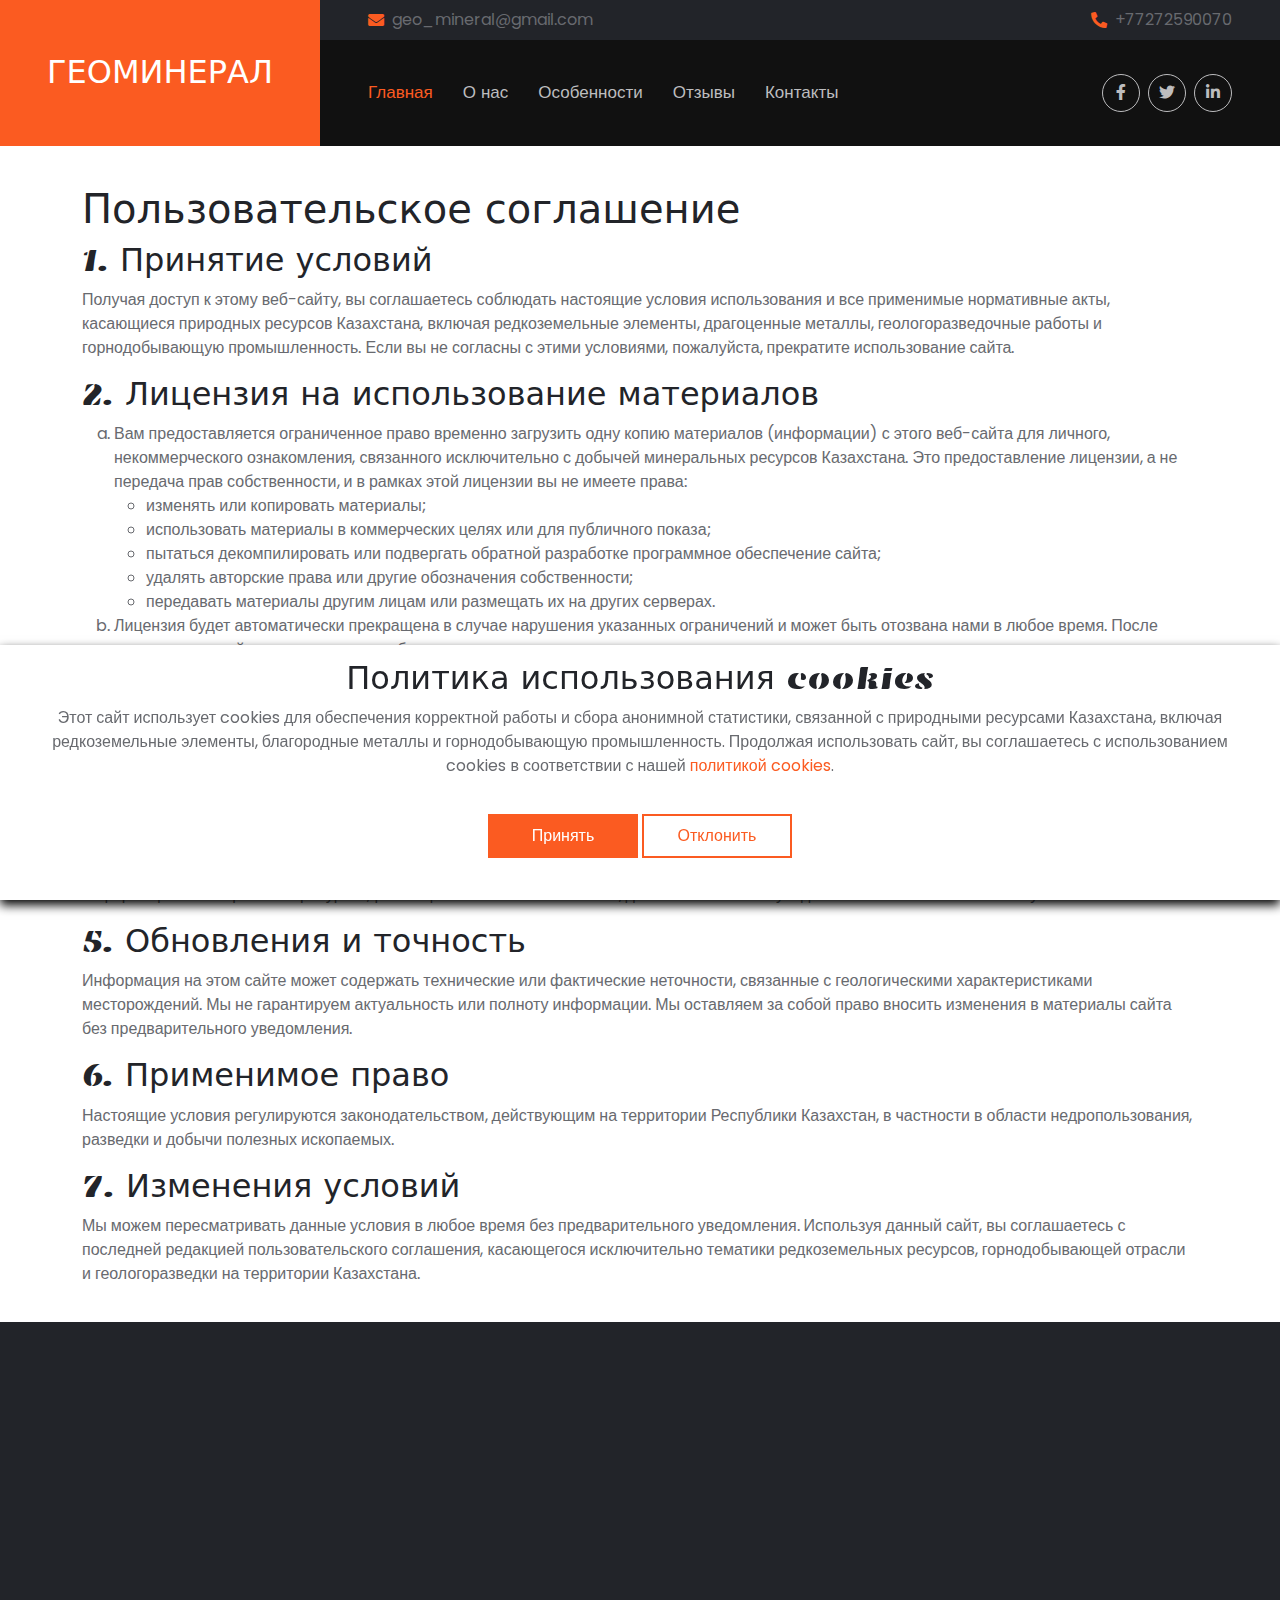
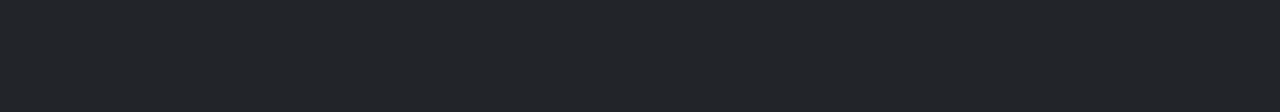
<file: terms-of-use.html>
<!DOCTYPE html>
<html lang="en">
    <head>
        <meta charset="utf-8" />
        <title>ГеоМинерал</title>
        <meta content="width=device-width, initial-scale=1.0" name="viewport" />
        <meta content="Free HTML Templates" name="keywords" />
        <meta content="Free HTML Templates" name="description" />

        <!-- Favicon -->
        <link href="img/favicon.ico" rel="icon" />

        <!-- Google Web Fonts -->
        <link rel="preconnect" href="https://fonts.googleapis.com" />
        <link rel="preconnect" href="https://fonts.gstatic.com" crossorigin />
        <link
            href="https://fonts.googleapis.com/css2?family=Emblema+One&family=Poppins:wght@400;600&display=swap"
            rel="stylesheet"
        />

        <!-- Icon Font Stylesheet -->
        <link
            href="https://cdnjs.cloudflare.com/ajax/libs/font-awesome/5.15.0/css/all.min.css"
            rel="stylesheet"
        />
        <link
            href="https://cdn.jsdelivr.net/npm/bootstrap-icons@1.4.1/font/bootstrap-icons.css"
            rel="stylesheet"
        />

        <!-- Libraries Stylesheet -->
        <link href="lib/animate/animate.min.css" rel="stylesheet" />
        <link
            href="lib/owlcarousel/assets/owl.carousel.min.css"
            rel="stylesheet"
        />

        <!-- Customized Bootstrap Stylesheet -->
        <link href="css/bootstrap.min.css" rel="stylesheet" />

        <!-- Template Stylesheet -->
        <link href="css/style.css" rel="stylesheet" />
        <meta
            name="title"
            content="
Драгоценные металлы, редкоземельные ресурсы, геологическая разведка,
добыча полезных ископаемых, минеральные ресурсы, горнодобывающая
промышленность"
        />
        <meta
            name="description"
            content="
Драгоценные металлы, редкоземельные ресурсы, геологическая разведка,
добыча полезных ископаемых, минеральные ресурсы, горнодобывающая
промышленность"
        />
    </head>

    <body>
        <!-- Spinner Start -->
        <div
            id="spinner"
            class="show bg-dark position-fixed translate-middle w-100 vh-100 top-50 start-50 d-flex align-items-center justify-content-center"
        >
            <div
                class="spinner-border text-primary"
                role="status"
                style="width: 3rem; height: 3rem"
            ></div>
        </div>
        <!-- Spinner End -->

        <!-- Header Start -->
        <div class="container-fluid bg-dark px-0">
            <div class="row gx-0 wow fadeIn" data-wow-delay="0.1s">
                <div class="col-lg-3 bg-primary d-none d-lg-block">
                    <a
                        href="index.html"
                        class="navbar-brand w-100 h-100 m-0 p-0 d-flex align-items-center justify-content-center"
                    >
                        <h1 class="m-0 display-4 text-white text-uppercase">
                            ГеоМинерал
                        </h1>
                    </a>
                </div>
                <div class="col-lg-9">
                    <div class="row gx-0 d-none d-lg-flex bg-dark">
                        <div class="col-6 px-5 text-start">
                            <div
                                class="h-100 d-inline-flex align-items-center py-2 me-4"
                            >
                                <i class="fa fa-envelope text-primary me-2"></i>
                                <p class="mb-0">geo_mineral@gmail.com</p>
                            </div>
                        </div>
                        <div class="col-6 px-5 text-end">
                            <div
                                class="h-100 d-inline-flex align-items-center py-2"
                            >
                                <i
                                    class="fa fa-phone-alt text-primary me-2"
                                ></i>
                                <p class="mb-0">+77272590070</p>
                            </div>
                        </div>
                    </div>
                    <nav
                        class="navbar navbar-expand-lg navbar-dark p-3 p-lg-0 px-lg-5"
                        style="background: #111111"
                    >
                        <a
                            href="index.html"
                            class="navbar-brand d-block d-lg-none"
                        >
                            <h1
                                class="m-0 display-4 text-primary text-uppercase"
                            >
                                ГеоМинерал
                            </h1>
                        </a>
                        <button
                            type="button"
                            class="navbar-toggler"
                            data-bs-toggle="collapse"
                            data-bs-target="#navbarCollapse"
                        >
                            <span class="navbar-toggler-icon"></span>
                        </button>
                        <div
                            class="collapse navbar-collapse justify-content-between"
                            id="navbarCollapse"
                        >
                            <div class="navbar-nav mr-auto py-0">
                                <a
                                    href="index.html"
                                    class="nav-item nav-link active"
                                    >Главная</a
                                >
                                <a href="about.html" class="nav-item nav-link"
                                    >О нас</a
                                >
                                <a href="feature.html" class="nav-item nav-link"
                                    >Особенности</a
                                >
                                <a
                                    href="testimonial.html"
                                    class="nav-item nav-link"
                                    >Отзывы</a
                                >
                                <a href="contact.html" class="nav-item nav-link"
                                    >Контакты</a
                                >
                            </div>
                            <div
                                class="d-none d-lg-flex align-items-center py-2"
                            >
                                <a
                                    class="btn btn-outline-secondary btn-square rounded-circle ms-2"
                                    href="https://www.facebook.com"
                                >
                                    <i class="fab fa-facebook-f"></i>
                                </a>
                                <a
                                    class="btn btn-outline-secondary btn-square rounded-circle ms-2"
                                    href="https://twitter.com"
                                >
                                    <i class="fab fa-twitter"></i>
                                </a>
                                <a
                                    class="btn btn-outline-secondary btn-square rounded-circle ms-2"
                                    href="https://www.linkedin.com"
                                >
                                    <i class="fab fa-linkedin-in"></i>
                                </a>
                            </div>
                        </div>
                    </nav>
                </div>
            </div>
        </div>
        <!-- Header End -->
        <article class="container additional-wrapper" style="margin-top: 20px">
            <div class="page__content" style="padding: 20px 0px">
                <h1>Пользовательское соглашение</h1>

                <h2>1. Принятие условий</h2>

                <p>
                    Получая доступ к этому веб-сайту, вы соглашаетесь соблюдать
                    настоящие условия использования и все применимые нормативные
                    акты, касающиеся природных ресурсов Казахстана, включая
                    редкоземельные элементы, драгоценные металлы,
                    геологоразведочные работы и горнодобывающую промышленность.
                    Если вы не согласны с этими условиями, пожалуйста,
                    прекратите использование сайта.
                </p>

                <h2>2. Лицензия на использование материалов</h2>

                <ol type="a">
                    <li>
                        Вам предоставляется ограниченное право временно
                        загрузить одну копию материалов (информации) с этого
                        веб-сайта для личного, некоммерческого ознакомления,
                        связанного исключительно с добычей минеральных ресурсов
                        Казахстана. Это предоставление лицензии, а не передача
                        прав собственности, и в рамках этой лицензии вы не
                        имеете права:
                    </li>
                    <ul>
                        <li>изменять или копировать материалы;</li>
                        <li>
                            использовать материалы в коммерческих целях или для
                            публичного показа;
                        </li>
                        <li>
                            пытаться декомпилировать или подвергать обратной
                            разработке программное обеспечение сайта;
                        </li>
                        <li>
                            удалять авторские права или другие обозначения
                            собственности;
                        </li>
                        <li>
                            передавать материалы другим лицам или размещать их
                            на других серверах.
                        </li>
                    </ul>
                    <li>
                        Лицензия будет автоматически прекращена в случае
                        нарушения указанных ограничений и может быть отозвана
                        нами в любое время. После прекращения действия лицензии
                        вы обязаны уничтожить все загруженные материалы,
                        находящиеся у вас в распоряжении.
                    </li>
                </ol>

                <h2>3. Отказ от гарантий</h2>

                <p>
                    Все материалы, касающиеся геологических исследований,
                    редкоземельных и драгоценных металлов, размещаются «как
                    есть». Мы не предоставляем никаких гарантий, явных или
                    подразумеваемых, включая, но не ограничиваясь, гарантии
                    пригодности к использованию в целях анализа или разработки
                    месторождений в Казахстане.
                </p>

                <h2>4. Ограничение ответственности</h2>

                <p>
                    Мы не несем ответственности за любой возможный ущерб,
                    включая потерю данных, прибыли или деловой активности,
                    связанный с использованием информации о минеральных
                    ресурсах, размещённой на этом веб-сайте, даже если мы были
                    уведомлены о возможности таких убытков.
                </p>

                <h2>5. Обновления и точность</h2>

                <p>
                    Информация на этом сайте может содержать технические или
                    фактические неточности, связанные с геологическими
                    характеристиками месторождений. Мы не гарантируем
                    актуальность или полноту информации. Мы оставляем за собой
                    право вносить изменения в материалы сайта без
                    предварительного уведомления.
                </p>

                <h2>6. Применимое право</h2>

                <p>
                    Настоящие условия регулируются законодательством,
                    действующим на территории Республики Казахстан, в частности
                    в области недропользования, разведки и добычи полезных
                    ископаемых.
                </p>

                <h2>7. Изменения условий</h2>

                <p>
                    Мы можем пересматривать данные условия в любое время без
                    предварительного уведомления. Используя данный сайт, вы
                    соглашаетесь с последней редакцией пользовательского
                    соглашения, касающегося исключительно тематики
                    редкоземельных ресурсов, горнодобывающей отрасли и
                    геологоразведки на территории Казахстана.
                </p>
            </div>
        </article>

        <!-- Footer Start -->
        <div class="container-fluid bg-dark text-secondary px-5">
            <div class="row gx-5 wow fadeIn" data-wow-delay="0.1s">
                <div class="col-lg-8 col-md-6">
                    <div class="row gx-5">
                        <div class="col-lg-6 col-md-12 pt-5 mb-5">
                            <h3 class="text-light mb-4">Свяжитесь с нами</h3>
                            <div class="d-flex mb-2">
                                <i class="bi bi-geo-alt text-primary me-2"></i>
                                <p class="mb-0">6V68+7FV, Алматы, Казахстан</p>
                            </div>
                            <div class="d-flex mb-2">
                                <i
                                    class="bi bi-envelope-open text-primary me-2"
                                ></i>
                                <p class="mb-0">geo_mineral@gmail.com</p>
                            </div>
                            <div class="d-flex mb-2">
                                <i
                                    class="bi bi-telephone text-primary me-2"
                                ></i>
                                <p class="mb-0">+77272590070</p>
                            </div>
                            <div class="d-flex mt-4">
                                <a
                                    class="btn btn-primary btn-square rounded-circle me-2"
                                    href="https://twitter.com"
                                    ><i class="fab fa-twitter"></i
                                ></a>
                                <a
                                    class="btn btn-primary btn-square rounded-circle me-2"
                                    href="https://www.facebook.com"
                                    ><i class="fab fa-facebook-f"></i
                                ></a>
                                <a
                                    class="btn btn-primary btn-square rounded-circle me-2"
                                    href="https://www.linkedin.com"
                                    ><i class="fab fa-linkedin-in"></i
                                ></a>
                                <a
                                    class="btn btn-primary btn-square rounded-circle"
                                    href="https://www.instagram.com"
                                    ><i class="fab fa-instagram"></i
                                ></a>
                            </div>
                        </div>
                        <div class="col-lg-6 col-md-12 pt-0 pt-lg-5 mb-5">
                            <h3 class="text-light mb-4">Быстрые ссылки</h3>
                            <div
                                class="d-flex flex-column justify-content-start"
                            >
                                <a class="text-secondary mb-2" href="index.html"
                                    ><i
                                        class="bi bi-arrow-right text-primary me-2"
                                    ></i
                                    >Главная</a
                                >
                                <a class="text-secondary mb-2" href="about.html"
                                    ><i
                                        class="bi bi-arrow-right text-primary me-2"
                                    ></i
                                    >О нас</a
                                >
                                <a
                                    class="text-secondary mb-2"
                                    href="cookie-policy.html"
                                    ><i
                                        class="bi bi-arrow-right text-primary me-2"
                                    ></i
                                    >Политика использования cookies</a
                                >
                                <a
                                    class="text-secondary mb-2"
                                    href="privacy-policy.html"
                                    ><i
                                        class="bi bi-arrow-right text-primary me-2"
                                    ></i
                                    >Политика конфиденциальности</a
                                >

                                <a
                                    class="text-secondary mb-2"
                                    href="terms-of-use.html"
                                    ><i
                                        class="bi bi-arrow-right text-primary me-2"
                                    ></i
                                    >Условия использования</a
                                >
                            </div>
                        </div>
                    </div>
                </div>
                <div class="col-lg-4 col-md-6">
                    <div
                        class="d-flex flex-column align-items-center justify-content-center text-center h-100 p-5"
                        style="background: #111111"
                    >
                        <h3 class="text-white mb-4">Подписка на новости</h3>
                        <h6 class="text-uppercase text-light mb-2">
                            Подпишитесь на наш информационный бюллетень
                        </h6>
                        <p class="small text-secondary">
                            Узнавайте о новых открытиях и исследованиях в
                            области редкоземельных ресурсов
                        </p>
                        <form action="thanks.html" method="get">
                            <div class="input-group">
                                <input
                                    type="text"
                                    class="form-control border-white p-3"
                                    placeholder="Ваш Email"
                                    required
                                />
                                <button class="btn btn-primary" type="submit">
                                    Подписаться
                                </button>
                            </div>
                        </form>
                    </div>
                </div>
            </div>
        </div>
        <!-- Footer End -->

        <!-- Footer End -->

        <!-- Back to Top -->
        <a href="#" class="btn btn-dark py-3 fs-4 back-to-top"
            ><i class="bi bi-arrow-up"></i
        ></a>

        <!-- Cookie banner -->
        <div class="cookie-wrapper show">
            <div>
                <i class="bx bx-cookie"></i>
                <h2 style="text-align: center">
                    Политика использования cookies
                </h2>
            </div>
            <div class="data">
                <p>
                    Этот сайт использует cookies для обеспечения корректной
                    работы и сбора анонимной статистики, связанной с природными
                    ресурсами Казахстана, включая редкоземельные элементы,
                    благородные металлы и горнодобывающую промышленность.
                    Продолжая использовать сайт, вы соглашаетесь с
                    использованием cookies в соответствии с нашей
                    <a href="cookie-policy.html">политикой cookies</a>.
                </p>
            </div>
            <div class="buttons">
                <button class="cookie-button" id="acceptBtn">Принять</button>
                <button class="cookie-button" id="declineBtn">Отклонить</button>
            </div>
        </div>
        <!-- End Cookie banner -->

        <!-- JavaScript Libraries -->
        <script src="https://ajax.googleapis.com/ajax/libs/jquery/3.6.4/jquery.min.js"></script>
        <script src="https://cdn.jsdelivr.net/npm/bootstrap@5.0.0/dist/js/bootstrap.bundle.min.js"></script>
        <script src="lib/wow/wow.min.js"></script>
        <script src="lib/easing/easing.min.js"></script>
        <script src="lib/waypoints/waypoints.min.js"></script>
        <script src="lib/counterup/counterup.min.js"></script>
        <script src="lib/owlcarousel/owl.carousel.min.js"></script>

        <!-- Template Javascript -->
        <script src="js/main.js"></script>
        <script src="js/cookiebanner.js"></script>
    </body>
</html>
</file>
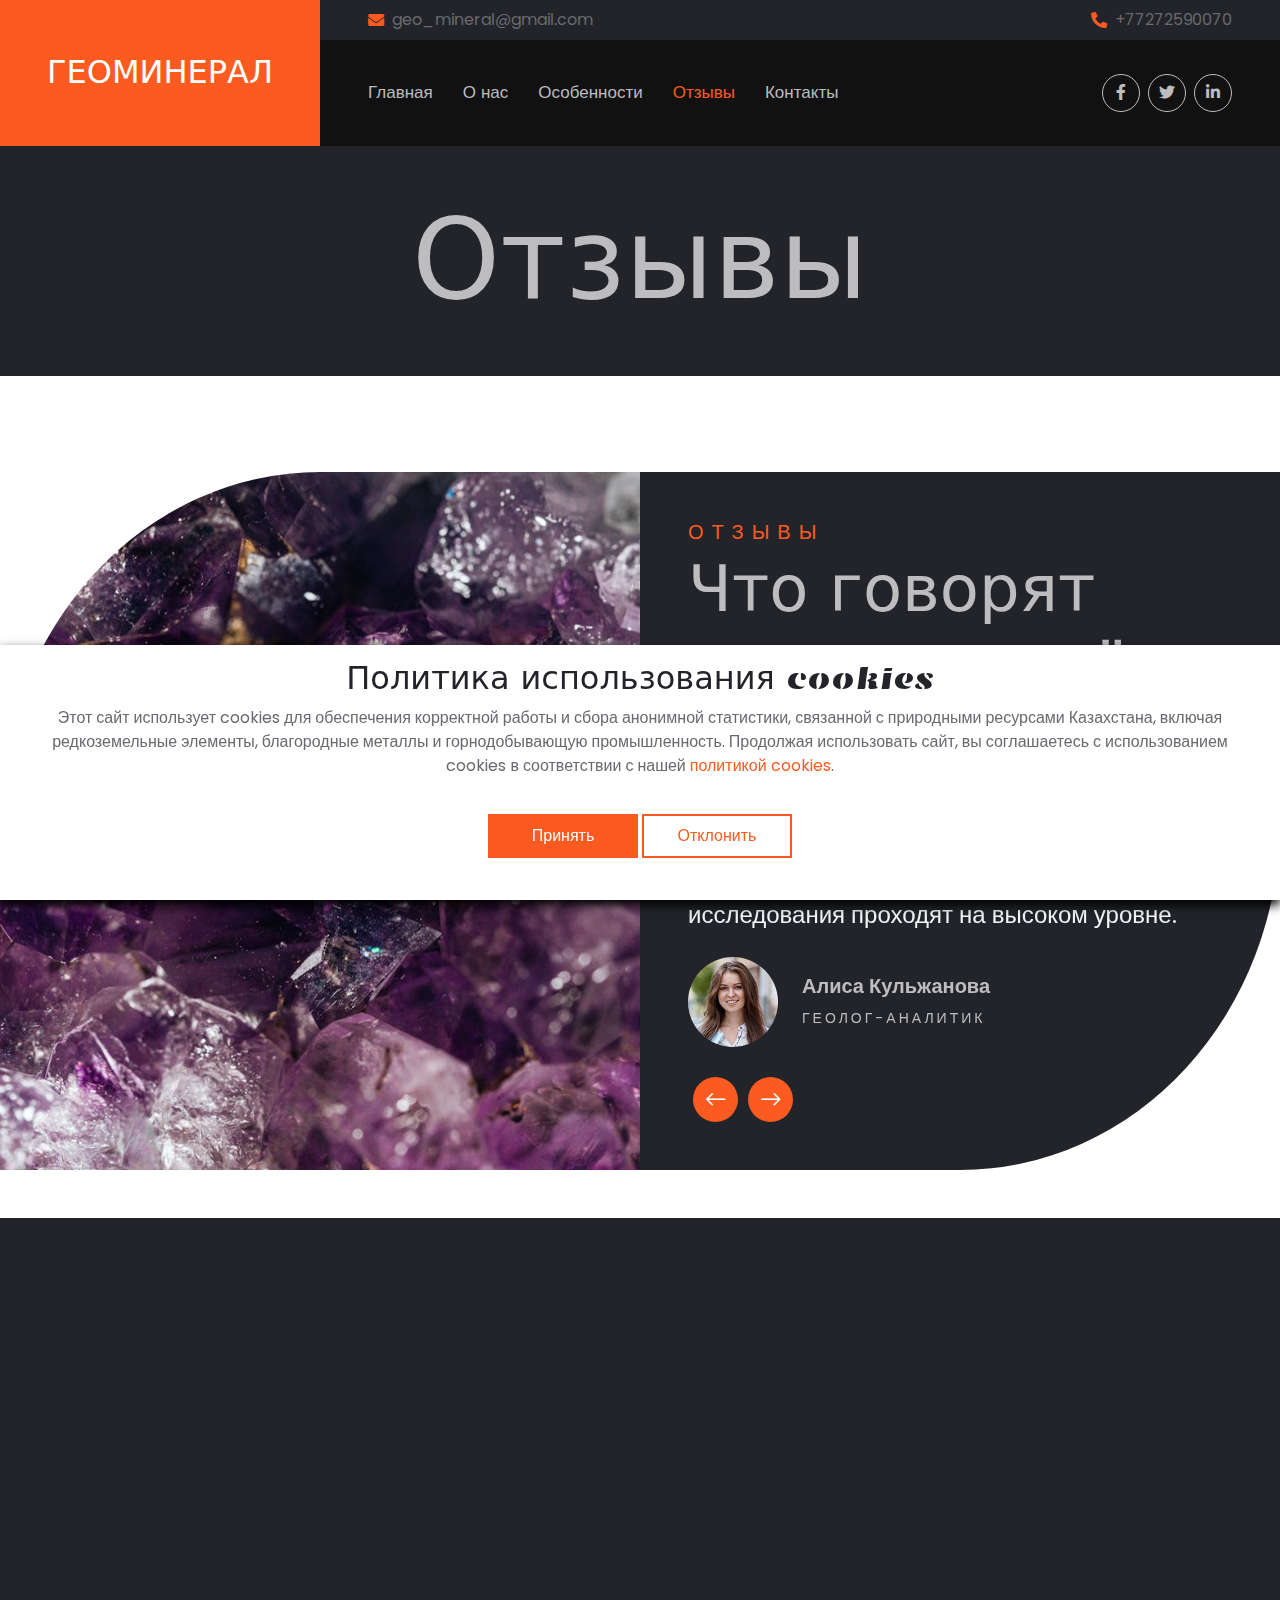
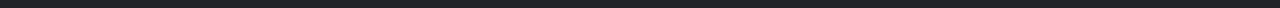
<file: testimonial.html>
<!DOCTYPE html>
<html lang="en">
    <head>
        <meta charset="utf-8" />
        <title>ГеоМинерал</title>
        <meta content="width=device-width, initial-scale=1.0" name="viewport" />
        <meta content="Free HTML Templates" name="keywords" />
        <meta content="Free HTML Templates" name="description" />

        <!-- Favicon -->
        <link href="img/favicon.ico" rel="icon" />

        <!-- Google Web Fonts -->
        <link rel="preconnect" href="https://fonts.googleapis.com" />
        <link rel="preconnect" href="https://fonts.gstatic.com" crossorigin />
        <link
            href="https://fonts.googleapis.com/css2?family=Emblema+One&family=Poppins:wght@400;600&display=swap"
            rel="stylesheet"
        />

        <!-- Icon Font Stylesheet -->
        <link
            href="https://cdnjs.cloudflare.com/ajax/libs/font-awesome/5.15.0/css/all.min.css"
            rel="stylesheet"
        />
        <link
            href="https://cdn.jsdelivr.net/npm/bootstrap-icons@1.4.1/font/bootstrap-icons.css"
            rel="stylesheet"
        />

        <!-- Libraries Stylesheet -->
        <link href="lib/animate/animate.min.css" rel="stylesheet" />
        <link
            href="lib/owlcarousel/assets/owl.carousel.min.css"
            rel="stylesheet"
        />

        <!-- Customized Bootstrap Stylesheet -->
        <link href="css/bootstrap.min.css" rel="stylesheet" />

        <!-- Template Stylesheet -->
        <link href="css/style.css" rel="stylesheet" />
        <meta
            name="title"
            content="
Драгоценные металлы, редкоземельные ресурсы, геологическая разведка,
добыча полезных ископаемых, минеральные ресурсы, горнодобывающая
промышленность"
        />
        <meta
            name="description"
            content="
Драгоценные металлы, редкоземельные ресурсы, геологическая разведка,
добыча полезных ископаемых, минеральные ресурсы, горнодобывающая
промышленность"
        />
    </head>

    <body>
        <!-- Spinner Start -->
        <div
            id="spinner"
            class="show bg-dark position-fixed translate-middle w-100 vh-100 top-50 start-50 d-flex align-items-center justify-content-center"
        >
            <div
                class="spinner-border text-primary"
                role="status"
                style="width: 3rem; height: 3rem"
            ></div>
        </div>
        <!-- Spinner End -->

        <!-- Header Start -->
        <div class="container-fluid bg-dark px-0">
            <div class="row gx-0 wow fadeIn" data-wow-delay="0.1s">
                <div class="col-lg-3 bg-primary d-none d-lg-block">
                    <a
                        href="index.html"
                        class="navbar-brand w-100 h-100 m-0 p-0 d-flex align-items-center justify-content-center"
                    >
                        <h1 class="m-0 display-4 text-white text-uppercase">
                            ГеоМинерал
                        </h1>
                    </a>
                </div>
                <div class="col-lg-9">
                    <div class="row gx-0 d-none d-lg-flex bg-dark">
                        <div class="col-6 px-5 text-start">
                            <div
                                class="h-100 d-inline-flex align-items-center py-2 me-4"
                            >
                                <i class="fa fa-envelope text-primary me-2"></i>
                                <p class="mb-0">geo_mineral@gmail.com</p>
                            </div>
                        </div>
                        <div class="col-6 px-5 text-end">
                            <div
                                class="h-100 d-inline-flex align-items-center py-2"
                            >
                                <i
                                    class="fa fa-phone-alt text-primary me-2"
                                ></i>
                                <p class="mb-0">+77272590070</p>
                            </div>
                        </div>
                    </div>
                    <nav
                        class="navbar navbar-expand-lg navbar-dark p-3 p-lg-0 px-lg-5"
                        style="background: #111111"
                    >
                        <a
                            href="index.html"
                            class="navbar-brand d-block d-lg-none"
                        >
                            <h1
                                class="m-0 display-4 text-primary text-uppercase"
                            >
                                ГеоМинерал
                            </h1>
                        </a>
                        <button
                            type="button"
                            class="navbar-toggler"
                            data-bs-toggle="collapse"
                            data-bs-target="#navbarCollapse"
                        >
                            <span class="navbar-toggler-icon"></span>
                        </button>
                        <div
                            class="collapse navbar-collapse justify-content-between"
                            id="navbarCollapse"
                        >
                            <div class="navbar-nav mr-auto py-0">
                                <a href="index.html" class="nav-item nav-link"
                                    >Главная</a
                                >
                                <a href="about.html" class="nav-item nav-link"
                                    >О нас</a
                                >
                                <a href="feature.html" class="nav-item nav-link"
                                    >Особенности</a
                                >
                                <a
                                    href="testimonial.html"
                                    class="nav-item nav-link active"
                                    >Отзывы</a
                                >
                                <a href="contact.html" class="nav-item nav-link"
                                    >Контакты</a
                                >
                            </div>
                            <div
                                class="d-none d-lg-flex align-items-center py-2"
                            >
                                <a
                                    class="btn btn-outline-secondary btn-square rounded-circle ms-2"
                                    href="https://www.facebook.com"
                                >
                                    <i class="fab fa-facebook-f"></i>
                                </a>
                                <a
                                    class="btn btn-outline-secondary btn-square rounded-circle ms-2"
                                    href="https://twitter.com"
                                >
                                    <i class="fab fa-twitter"></i>
                                </a>
                                <a
                                    class="btn btn-outline-secondary btn-square rounded-circle ms-2"
                                    href="https://www.linkedin.com"
                                >
                                    <i class="fab fa-linkedin-in"></i>
                                </a>
                            </div>
                        </div>
                    </nav>
                </div>
            </div>
        </div>
        <!-- Header End -->

        <!-- Hero Start -->
        <div class="container-fluid p-5 mb-5 bg-dark text-secondary">
            <div class="container wow fadeIn" data-wow-delay="0.1s">
                <h1 class="display-1 text-secondary text-center mb-0">
                    Отзывы
                </h1>
            </div>
        </div>
        <!-- Hero End -->

        <!-- Testimonial Start -->
        <div class="container-fluid p-0 py-5">
            <div class="row g-0">
                <div
                    class="col-lg-6 wow fadeIn"
                    data-wow-delay="0.1s"
                    style="min-height: 500px"
                >
                    <div
                        class="h-100 position-relative overflow-hidden"
                        style="border-top-left-radius: 50%"
                    >
                        <img
                            class="position-absolute w-100 h-100"
                            src="img/testimonial.jpg"
                            style="object-fit: cover"
                        />
                    </div>
                </div>
                <div
                    class="col-lg-6 bg-dark p-5 overflow-hidden wow fadeIn"
                    data-wow-delay="0.3s"
                    style="border-bottom-right-radius: 50%"
                >
                    <div class="mb-5">
                        <h5 class="section-title">Отзывы</h5>
                        <h1 class="display-3 text-secondary mb-0">
                            Что говорят наши партнёры
                        </h1>
                    </div>
                    <div class="owl-carousel testimonial-carousel">
                        <div class="testimonial-item">
                            <p class="fs-4 fw-normal text-light mb-4">
                                <i
                                    class="fa fa-quote-left text-primary me-3"
                                ></i
                                >Работая над проектами по освоению месторождений
                                редкоземельных металлов в Казахстане, мы
                                убедились в огромном потенциале региона.
                                Геологические исследования проходят на высоком
                                уровне.
                            </p>
                            <div class="d-flex align-items-center">
                                <img
                                    class="img-fluid rounded-circle"
                                    src="img/testimonial-1.jpg"
                                    alt=""
                                />
                                <div class="ps-4">
                                    <h5 class="text-secondary">
                                        Алиса Кульжанова
                                    </h5>
                                    <span
                                        class="small text-uppercase text-secondary"
                                        style="letter-spacing: 3px"
                                        >Геолог-аналитик</span
                                    >
                                </div>
                            </div>
                        </div>
                        <div class="testimonial-item">
                            <p class="fs-4 fw-normal text-light mb-4">
                                <i
                                    class="fa fa-quote-left text-primary me-3"
                                ></i
                                >Минеральные ресурсы страны открывают широкие
                                перспективы. Мы уже внедрили несколько
                                технологических решений в добыче драгоценных
                                металлов, и это только начало.
                            </p>
                            <div class="d-flex align-items-center">
                                <img
                                    class="img-fluid rounded-circle"
                                    src="img/testimonial-2.jpg"
                                    alt=""
                                />
                                <div class="ps-4">
                                    <h5 class="text-secondary">
                                        Илья Темиржанов
                                    </h5>
                                    <span
                                        class="small text-uppercase text-secondary"
                                        style="letter-spacing: 3px"
                                        >Инженер по добыче</span
                                    >
                                </div>
                            </div>
                        </div>
                    </div>
                </div>
            </div>
        </div>
        <!-- Testimonial End -->

        <!-- Footer Start -->
        <div class="container-fluid bg-dark text-secondary px-5">
            <div class="row gx-5 wow fadeIn" data-wow-delay="0.1s">
                <div class="col-lg-8 col-md-6">
                    <div class="row gx-5">
                        <div class="col-lg-6 col-md-12 pt-5 mb-5">
                            <h3 class="text-light mb-4">Свяжитесь с нами</h3>
                            <div class="d-flex mb-2">
                                <i class="bi bi-geo-alt text-primary me-2"></i>
                                <p class="mb-0">6V68+7FV, Алматы, Казахстан</p>
                            </div>
                            <div class="d-flex mb-2">
                                <i
                                    class="bi bi-envelope-open text-primary me-2"
                                ></i>
                                <p class="mb-0">geo_mineral@gmail.com</p>
                            </div>
                            <div class="d-flex mb-2">
                                <i
                                    class="bi bi-telephone text-primary me-2"
                                ></i>
                                <p class="mb-0">+77272590070</p>
                            </div>
                            <div class="d-flex mt-4">
                                <a
                                    class="btn btn-primary btn-square rounded-circle me-2"
                                    href="https://twitter.com"
                                    ><i class="fab fa-twitter"></i
                                ></a>
                                <a
                                    class="btn btn-primary btn-square rounded-circle me-2"
                                    href="https://www.facebook.com"
                                    ><i class="fab fa-facebook-f"></i
                                ></a>
                                <a
                                    class="btn btn-primary btn-square rounded-circle me-2"
                                    href="https://www.linkedin.com"
                                    ><i class="fab fa-linkedin-in"></i
                                ></a>
                                <a
                                    class="btn btn-primary btn-square rounded-circle"
                                    href="https://www.instagram.com"
                                    ><i class="fab fa-instagram"></i
                                ></a>
                            </div>
                        </div>
                        <div class="col-lg-6 col-md-12 pt-0 pt-lg-5 mb-5">
                            <h3 class="text-light mb-4">Быстрые ссылки</h3>
                            <div
                                class="d-flex flex-column justify-content-start"
                            >
                                <a class="text-secondary mb-2" href="index.html"
                                    ><i
                                        class="bi bi-arrow-right text-primary me-2"
                                    ></i
                                    >Главная</a
                                >
                                <a class="text-secondary mb-2" href="about.html"
                                    ><i
                                        class="bi bi-arrow-right text-primary me-2"
                                    ></i
                                    >О нас</a
                                >
                                <a
                                    class="text-secondary mb-2"
                                    href="cookie-policy.html"
                                    ><i
                                        class="bi bi-arrow-right text-primary me-2"
                                    ></i
                                    >Политика использования cookies</a
                                >
                                <a
                                    class="text-secondary mb-2"
                                    href="privacy-policy.html"
                                    ><i
                                        class="bi bi-arrow-right text-primary me-2"
                                    ></i
                                    >Политика конфиденциальности</a
                                >

                                <a
                                    class="text-secondary mb-2"
                                    href="terms-of-use.html"
                                    ><i
                                        class="bi bi-arrow-right text-primary me-2"
                                    ></i
                                    >Условия использования</a
                                >
                            </div>
                        </div>
                    </div>
                </div>
                <div class="col-lg-4 col-md-6">
                    <div
                        class="d-flex flex-column align-items-center justify-content-center text-center h-100 p-5"
                        style="background: #111111"
                    >
                        <h3 class="text-white mb-4">Подписка на новости</h3>
                        <h6 class="text-uppercase text-light mb-2">
                            Подпишитесь на наш информационный бюллетень
                        </h6>
                        <p class="small text-secondary">
                            Узнавайте о новых открытиях и исследованиях в
                            области редкоземельных ресурсов
                        </p>
                        <form action="thanks.html" method="get">
                            <div class="input-group">
                                <input
                                    type="text"
                                    class="form-control border-white p-3"
                                    placeholder="Ваш Email"
                                    required
                                />
                                <button class="btn btn-primary" type="submit">
                                    Подписаться
                                </button>
                            </div>
                        </form>
                    </div>
                </div>
            </div>
        </div>
        <!-- Footer End -->

        <!-- Footer End -->

        <!-- Back to Top -->
        <a href="#" class="btn btn-dark py-3 fs-4 back-to-top"
            ><i class="bi bi-arrow-up"></i
        ></a>

        <!-- Cookie banner -->
        <div class="cookie-wrapper show">
            <div>
                <i class="bx bx-cookie"></i>
                <h2 style="text-align: center">
                    Политика использования cookies
                </h2>
            </div>
            <div class="data">
                <p>
                    Этот сайт использует cookies для обеспечения корректной
                    работы и сбора анонимной статистики, связанной с природными
                    ресурсами Казахстана, включая редкоземельные элементы,
                    благородные металлы и горнодобывающую промышленность.
                    Продолжая использовать сайт, вы соглашаетесь с
                    использованием cookies в соответствии с нашей
                    <a href="cookie-policy.html">политикой cookies</a>.
                </p>
            </div>
            <div class="buttons">
                <button class="cookie-button" id="acceptBtn">Принять</button>
                <button class="cookie-button" id="declineBtn">Отклонить</button>
            </div>
        </div>
        <!-- End Cookie banner -->

        <!-- JavaScript Libraries -->
        <script src="https://ajax.googleapis.com/ajax/libs/jquery/3.6.4/jquery.min.js"></script>
        <script src="https://cdn.jsdelivr.net/npm/bootstrap@5.0.0/dist/js/bootstrap.bundle.min.js"></script>
        <script src="lib/wow/wow.min.js"></script>
        <script src="lib/easing/easing.min.js"></script>
        <script src="lib/waypoints/waypoints.min.js"></script>
        <script src="lib/counterup/counterup.min.js"></script>
        <script src="lib/owlcarousel/owl.carousel.min.js"></script>

        <!-- Template Javascript -->
        <script src="js/main.js"></script>
        <script src="js/cookiebanner.js"></script>
    </body>
</html>
</file>
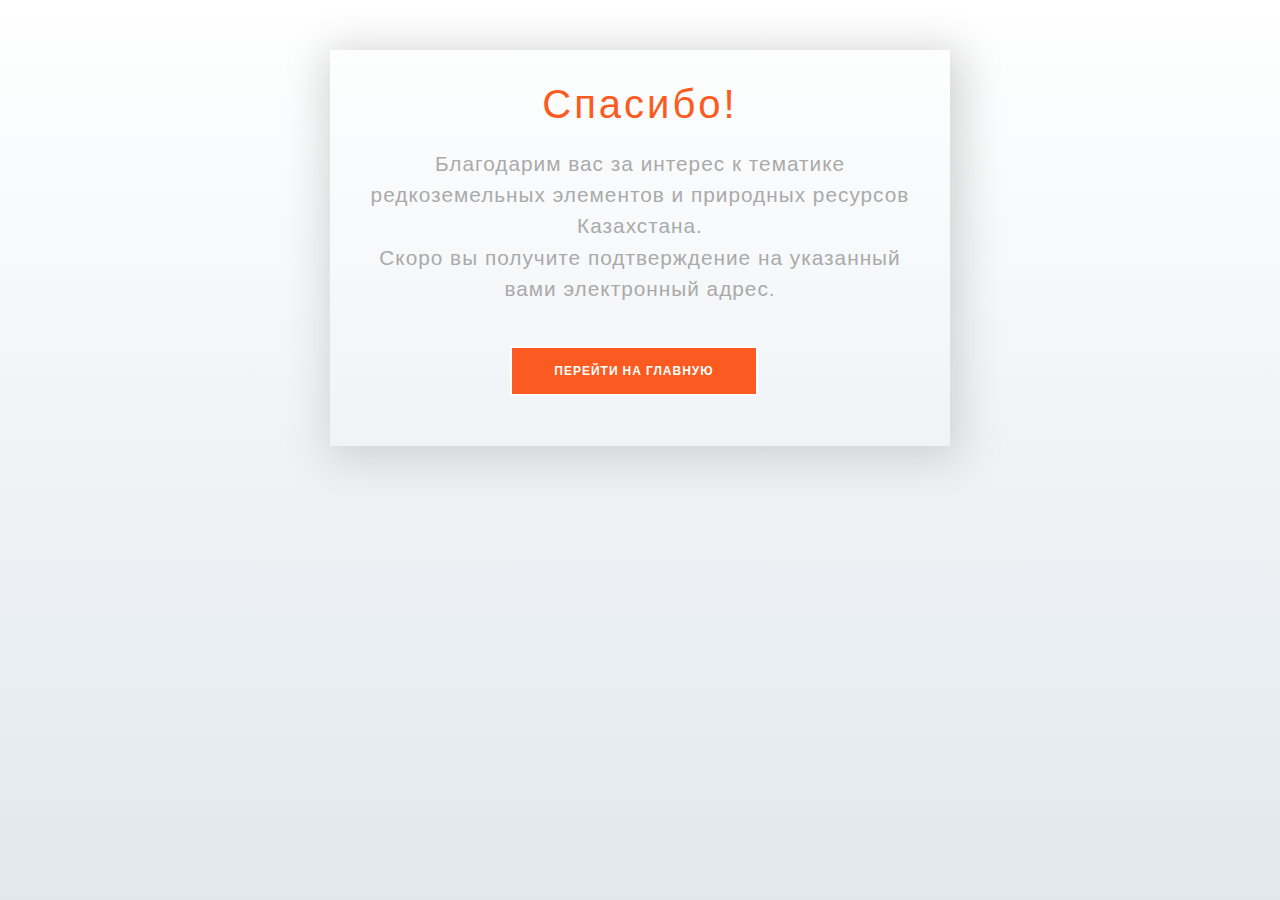
<file: thanks.html>
<!DOCTYPE html>
<html lang="en">
    <head>
        <meta charset="utf-8" />
        <title>ГеоМинерал</title>
        <meta content="width=device-width, initial-scale=1.0" name="viewport" />
        <meta content="Free HTML Templates" name="keywords" />
        <meta content="Free HTML Templates" name="description" />

        <!-- Favicon -->
        <link href="img/favicon.ico" rel="icon" />

        <!-- Google Web Fonts -->
        <link rel="preconnect" href="https://fonts.googleapis.com" />
        <link rel="preconnect" href="https://fonts.gstatic.com" crossorigin />
        <link
            href="https://fonts.googleapis.com/css2?family=Emblema+One&family=Poppins:wght@400;600&display=swap"
            rel="stylesheet"
        />

        <!-- Icon Font Stylesheet -->
        <link
            href="https://cdnjs.cloudflare.com/ajax/libs/font-awesome/5.15.0/css/all.min.css"
            rel="stylesheet"
        />
        <link
            href="https://cdn.jsdelivr.net/npm/bootstrap-icons@1.4.1/font/bootstrap-icons.css"
            rel="stylesheet"
        />

        <!-- Libraries Stylesheet -->
        <link href="lib/animate/animate.min.css" rel="stylesheet" />
        <link
            href="lib/owlcarousel/assets/owl.carousel.min.css"
            rel="stylesheet"
        />

        <!-- Customized Bootstrap Stylesheet -->
        <link href="css/bootstrap.min.css" rel="stylesheet" />

        <!-- Template Stylesheet -->
        <link href="css/style.css" rel="stylesheet" />
        <link href="css/thanks.css" rel="stylesheet" />
        <meta
            name="title"
            content="
Драгоценные металлы, редкоземельные ресурсы, геологическая разведка,
добыча полезных ископаемых, минеральные ресурсы, горнодобывающая
промышленность"
        />
        <meta
            name="description"
            content="
Драгоценные металлы, редкоземельные ресурсы, геологическая разведка,
добыча полезных ископаемых, минеральные ресурсы, горнодобывающая
промышленность"
        />
    </head>
    <body>
        <div class="content">
            <div class="wrapper-1">
                <div class="wrapper-2">
                    <h1>Спасибо!</h1>
                    <p>
                        Благодарим вас за интерес к тематике редкоземельных
                        элементов и природных ресурсов Казахстана.
                    </p>
                    <p>
                        Скоро вы получите подтверждение на указанный вами
                        электронный адрес.
                    </p>
                    <a href="index.html">
                        <button class="go-home">Перейти на главную</button>
                    </a>
                </div>
            </div>
        </div>
    </body>
</html>
</file>
<file: css/style.css>
/********** Template CSS **********/

#spinner {
    opacity: 0;
    visibility: hidden;
    transition: opacity .5s ease-out, visibility 0s linear .5s;
    z-index: 99999;
}

#spinner.show {
    transition: opacity .5s ease-out, visibility 0s linear 0s;
    visibility: visible;
    opacity: 1;
}


.navbar-brand h1 {
    font-size: 2rem !important;
}

h1,
h2,
h3,
.font-heading {
    font-family: "Emblema One", system-ui;
    font-weight: 400;
    font-style: normal;
}

h4,
h5,
h6,
.font-body {
    font-family: "Poppins", sans-serif;
    font-weight: 600;
    font-style: normal;
}

@media (min-width: 992px) {
    .display-1 {
        font-size: 7rem;
    }
}

.btn {
    font-family: "Emblema One", system-ui;
    transition: .5s;
}

.btn-primary {
    color: #FFFFFF;
}

.btn-square {
    width: 38px;
    height: 38px;
}

.btn-sm-square {
    width: 30px;
    height: 30px;
}

.btn-lg-square {
    width: 48px;
    height: 48px;
}

.btn-square,
.btn-sm-square,
.btn-lg-square {
    padding-left: 0;
    padding-right: 0;
    text-align: center;
}

.back-to-top {
    position: fixed;
    display: none;
    right: 30px;
    bottom: 0;
    border-radius: 0;
    z-index: 99;
}

.navbar-dark .navbar-nav .nav-link {
    margin-right: 30px;
    padding: 40px 0;
    color: var(--bs-secondary);
    font-size: 17px;
    outline: none;
}

.navbar-dark .navbar-nav .nav-link:hover,
.navbar-dark .navbar-nav .nav-link.active {
    color: var(--bs-primary);
}

@media (max-width: 991.98px) {
    .navbar-dark .navbar-nav .nav-link {
        margin-right: 0;
        padding: 10px 0;
    }
}

@media (min-width: 992px) {
    .navbar .nav-item .dropdown-menu {
        display: block;
        visibility: hidden;
        top: 100%;
        transform: rotateX(-75deg);
        transform-origin: 0% 0%;
        transition: .5s;
        opacity: 0;
    }

    .navbar .nav-item:hover .dropdown-menu {
        transform: rotateX(0deg);
        visibility: visible;
        transition: .5s;
        opacity: 1;
    }
}

.section-title {
    color: var(--bs-primary);
    font-weight: 400;
    text-transform: uppercase;
    letter-spacing: .5rem;
}

.animate-up-down {
    position: relative;
    animation: animateUpDown 1s ease infinite;
}

@keyframes animateUpDown { 
    0% { 
        top: 0px;
    }
    50% { 
        top: 10px;
    }
    100% { 
        top: 0px;
    } 
}

.animate-rotate {
    position: absolute;
    animation: animateRotate 8s linear infinite;
}

@keyframes animateRotate { 
    100% { 
        transform: rotate(360deg); 
    } 
}

.bg-hero {
    background: linear-gradient(rgba(34, 36, 41, .8), rgba(34, 36, 41, .8)), url(../img/carousel-1.jpg) top center no-repeat;
    background-size: cover;
}

.feature {
    margin-bottom: 135px;
}

.feature::after {
    position: absolute;
    content: "";
    width: 100%;
    height: calc(100% - 45px);
    top: 135px;
    left: 0;
    background: var(--bs-dark);
    z-index: -1;
}

.feature .feature-item {
    background: linear-gradient(var(--bs-light) 50%, var(--bs-dark));
}

.menu .tab-content img {
    transition: .5s;
}

.menu .tab-content img:hover {
    opacity: .7;
}

.team-item img {
    transform: scale(1.2);
    transition: .5s;
}

.team-item:hover img {
    margin-top: -50px;
    margin-bottom: 50px;
}

.team-item .team-overlay {
    position: absolute;
    top: calc(100% - 100px);
    bottom: 100px;
    left: 0;
    right: 0;
    display: flex;
    align-items: center;
    justify-content: center;
    background: rgba(34, 36, 41, .9);
    transition: .5s;
    opacity: 0;
}

.team-item:hover .team-overlay {
    top: 0;
    opacity: 1;
}

.testimonial-carousel .owl-nav {
    margin-top: 30px;
    display: flex;
    justify-content: start;
}

.testimonial-carousel .owl-nav .owl-prev,
.testimonial-carousel .owl-nav .owl-next {
    position: relative;
    margin: 0 5px;
    width: 45px;
    height: 45px;
    display: flex;
    align-items: center;
    justify-content: center;
    color: #FFFFFF;
    background: var(--bs-primary);
    font-size: 22px;
    border-radius: 45px;
    transition: .5s;
}

.testimonial-carousel .owl-nav .owl-prev:hover,
.testimonial-carousel .owl-nav .owl-next:hover {
    color: var(--bs-dark);
}

.testimonial-carousel .owl-item img {
    width: 90px;
    height: 90px;
}

.blog-item img {
    transition: .5s;
    width: 100%;
}

.blog-item:hover img {
    transform: scale(1.2);
}

.instagram img {
    transition: .5s;
}

.instagram img:hover {
    opacity: .9;
}

@media (min-width: 991.98px) {
    .credit {
        background: #111111;
    }
}/* prettier-ignore */
/*# sourceMappingURL=user.css.map */
@import url('https://fonts.googleapis.com/css2?family=Poppins:wght@300;400;500;600&display=swap');

.cookie-wrapper {
    position: fixed;
    bottom: 0px;
    right: 0;
    width: 100%;
    background: #fff;
    padding: 15px 25px 22px;
    transition: right 0.3s ease;
    box-shadow: 0 5px 10px rgb(0, 0, 0);
    z-index: 999;
    @media (max-width: 600px) {
        width: 100%;
    }
}
.cookie-wrapper .show {
    right: 20px;
}

.hidden {
    display: none;
}
header i {
    color: #fb5b21;
    font-size: 32px;
    text-align: center;
}
header h2 {
    color: #fb5b21;
    font-weight: 500;
    text-align: center;
}
.data {
    text-align: center;
}
.data p a {
    color: #fb5b21;
    text-decoration: none;
    text-align: center !important;
}
.data p a:hover {
    text-decoration: underline;
}
.buttons {
    padding: 20px 0px;
    text-align: center;
}
.buttons .cookie-button {
    border: 2px solid #fb5b21;
    color: #fff;
    padding: 8px 0;
    background: #fb5b21;
    cursor: pointer;
    width: calc(100% / 2 - 10px);
    transition: all 0.2s ease;
    max-width: 150px;
    border-radius: 0px;
}
.buttons #acceptBtn:hover {
    background-color: transparent;
    color: #fb5b21;
}
#declineBtn {
    background-color: #fff;
    color: #fb5b21;
    border-radius: 0;
}
#declineBtn:hover {
    background-color: #fb5b21;
    color: #fff;
}
select {
    height: 48px;
    padding-top: 10px !important;
 }
 
 .iti {
     width: 100% !important;
     margin-bottom: 10px;
     margin-top: 0px !important;
 }
 
 .iti input {
     height: 58px;
 }
</file>
<file: css/thanks.css>
* {
    box-sizing: border-box;
}
body {
    background: #ffffff;
    background: linear-gradient(to bottom, #ffffff 0%, #e1e8ed 100%);
    filter: progid:DXImageTransform.Microsoft.gradient( startColorstr='#ffffff', endColorstr='#e1e8ed',GradientType=0 );
    height: 100%;
    margin: 0;
    background-repeat: no-repeat;
    background-attachment: fixed;
}

.wrapper-1 {
    width: 100%;
    height: 100vh;
    display: flex;
    flex-direction: column;
}
.wrapper-2 {
    padding: 30px;
    text-align: center;
}
h1 {
    font-family: 'Source Sans Pro', sans-serif;
    font-size: 4em;
    letter-spacing: 3px;
    color: #fb5b21;
    margin: 0;
    margin-bottom: 20px;
}
.wrapper-2 p {
    margin: 0;
    font-size: 1.3em;
    color: #aaa;
    font-family: 'Source Sans Pro', sans-serif;
    letter-spacing: 1px;
}
.go-home {
    background: #fb5b21;
    border: 2px solid #ffffff;
    color: #ffffff;
    font-weight: 600;
    letter-spacing: 1px;
    font-size: 12px;
    padding: 14px 42px;
    margin-top: 42px;
    margin-right: 12px;
    -webkit-transition: all 0.4s ease-in-out;
    transition: all 0.4s ease-in-out;
    visibility: visible;
    animation-delay: 2.3s;
    animation-name: fadeInUp;
    text-decoration: none;
    text-transform: uppercase;
    cursor: pointer;
    border-radius: 0;
}
.go-home:hover {
    background: transparent;
    border-color: #fb5b21;
}
a:hover .go-home {
    color: #fb5b21;
}
.go-home a {
    text-decoration: none;
    color: #fff;
}

.footer-like {
    margin-top: auto;
    background: #d7e6fe;
    padding: 6px;
    text-align: center;
}
.footer-like p {
    margin: 0;
    padding: 4px;
    color: #ffc107;
    font-family: 'Source Sans Pro', sans-serif;
    letter-spacing: 1px;
}
.footer-like p a {
    text-decoration: none;
    color: #ffc107;
    font-weight: 600;
}

@media (min-width: 360px) {
    h1 {
        font-size: 2.5em;
    }
    .go-home {
        margin-bottom: 20px;
    }
}

@media (min-width: 600px) {
    .content {
        max-width: 1000px;
        margin: 0 auto;
    }
    .wrapper-1 {
        height: initial;
        max-width: 620px;
        margin: 0 auto;
        margin-top: 50px;
        box-shadow: 4px 8px 40px 8px lightgray;
    }
}
</file>
